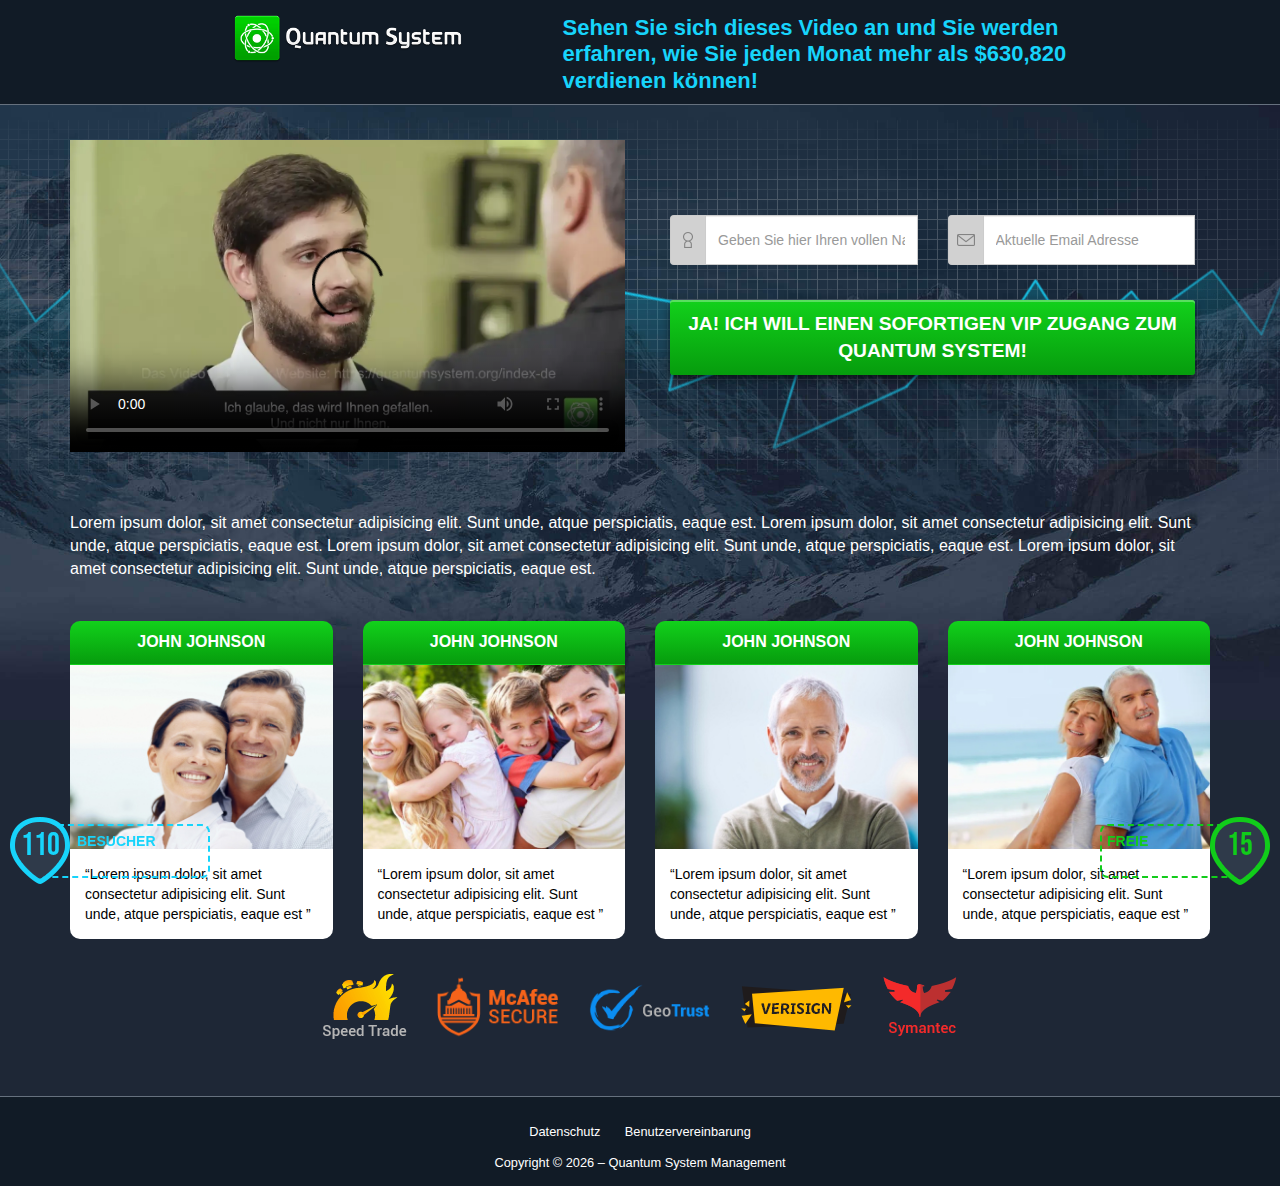
<file: index.html>
<!DOCTYPE html>
<html lang="de">

<head>
	<meta http-equiv="Content-Type" content="text/html; charset=UTF-8">
	<meta name="viewport" content="width=device-width, initial-scale=1.0">
	<title>Willkommen! - Quantum System</title>
	<link rel="shortcut icon" href="assets/img/favicon.ico">
	<link rel="stylesheet" href="assets/css/1_css_custom.css">
	<link rel="stylesheet" href="assets/css/2_start.css">
	<link rel="stylesheet" href="assets/css/3_start-custom.css">
	<link rel="stylesheet" href="assets/css/style-modal.css">
</head>

<body>
	<header>
		<div class="container">
			<div class="row">
				<div class="col-xs-12 col-sm-4 col-md-offset-1 text-center"> <img src="assets/img/logo.png"
						class="logo text-center" alt="Quantum System"> </div>
				<div class="col-xs-12 col-sm-8 col-md-6">
					<h3 class="blue no-upper text-left">Sehen Sie sich dieses Video an und Sie werden erfahren, wie Sie jeden
						Monat mehr als $630,820 verdienen können!</h3>
				</div>
			</div>
		</div>
	</header>
	<div id="conVideo" class="wrapper data graphic-bg">
		<div class="container">
			<div class="row flex-row">
				<div class="col-xs-12 col-sm-5 col-md-6">
					<div class="video-wrapper">
						<div class="embed-responsive embed-responsive-16by9"> <video width="620" height="370" controls
								playsinline poster="assets/img/maxresdefault.webp">
								<source src="https://yuanpay-es.exlandings.com/assets/media/videos/quantumsystem_de1.mp4"
									type="video/mp4">
							</video> </div>
					</div>
				</div>
				<form id="reg-form" class="clearfix col-sm-7 col-md-6" name="form" method="get" action="pages/members.html">
					<div class="col-xs-12 col-sm-6 col-md-6">
						<div class="input-group">
							<div class="input-group-addon name"></div><input type="text"
								class="form-control first-name form__input_fake" id="first_name"
								placeholder="Geben Sie hier Ihren vollen Namen an." name="first_name"
								data-error-message="Mindestens 2 Zeichen">
							<div class="warning-icon"></div>
						</div>
					</div>
					<div class="col-xs-12 col-sm-6 col-md-6">
						<div class="input-group">
							<div class="input-group-addon email"></div><input type="email"
								class="form-control user-email form__input_fake" id="email" placeholder="Aktuelle Email Adresse"
								name="email" data-error-message="Falsche Email">
							<div class="warning-icon"></div>
						</div>
					</div>
					<div class="col-xs-12 col-sm-12 col-md-12"> <button
							class="button subscribe green reg-sumbit form__button_fake" id="sumbit">JA! ICH WILL EINEN
							SOFORTIGEN VIP ZUGANG ZUM QUANTUM SYSTEM!</button> </div>
				</form>
			</div>
		</div>
	</div>
	<div class="spacer"></div>
	<div class="wrapper">
		<div class="container">
			<div class="row">
				<div class="col-md-12">Lorem ipsum dolor, sit amet consectetur adipisicing elit.
					Sunt unde,
					atque
					perspiciatis, eaque est. Lorem ipsum dolor, sit amet consectetur adipisicing elit. Sunt unde, atque
					perspiciatis, eaque est. Lorem ipsum dolor, sit amet consectetur adipisicing elit. Sunt unde, atque
					perspiciatis, eaque est. Lorem ipsum dolor, sit amet consectetur adipisicing elit. Sunt unde, atque
					perspiciatis, eaque est.
				</div>
			</div>
			<div class="spacer"></div>
			<div class="row panel-row row">
				<div class="reference-block col-xs-6 col-sm-6 col-md-3">
					<div class="panel-heading">
						John Johnson
					</div>
					<img src="assets/img/references/1.jpg" alt="reference_img_1" class="panel-img">
					<div class="panel-body reference-text">
						“Lorem ipsum dolor, sit amet consectetur adipisicing elit. Sunt unde, atque perspiciatis, eaque est
						”
					</div>
				</div>
				<div class="reference-block col-xs-6 col-sm-6 col-md-3">
					<div class="panel-heading">
						John Johnson
					</div>
					<img src="assets/img/references/2.jpg" alt="reference_img_2" class="panel-img">
					<div class="panel-body reference-text">
						“Lorem ipsum dolor, sit amet consectetur adipisicing elit. Sunt unde, atque perspiciatis, eaque est
						”
					</div>
				</div>
				<div class="reference-block col-xs-6 col-sm-6 col-md-3">
					<div class="panel-heading">
						John Johnson
					</div>
					<img src="assets/img/references/3.jpg" alt="reference_img_3" class="panel-img">
					<div class="panel-body reference-text">
						“Lorem ipsum dolor, sit amet consectetur adipisicing elit. Sunt unde, atque perspiciatis, eaque est
						”
					</div>
				</div>
				<div class="reference-block col-xs-6 col-sm-6 col-md-3">
					<div class="panel-heading">
						John Johnson
					</div>
					<img src="assets/img/references/4.jpg" alt="reference_img_4" class="panel-img">
					<div class="panel-body reference-text">
						“Lorem ipsum dolor, sit amet consectetur adipisicing elit. Sunt unde, atque perspiciatis, eaque est
						”
					</div>
				</div>
			</div>
			<div class="row">
				<div class="col-xs-12 col-sm-10 col-sm-offset-1 col-md-8 col-md-offset-2 text-center verification"> <img
						src="assets/img/trusted-1.png" class="trusted" alt="Quantum System Verified"> <img
						src="assets/img/trusted-2.png" class="trusted" alt="Quantum System Verified"> <img
						src="assets/img/trusted-3.png" class="trusted" alt="Quantum System Verified"> <img
						src="assets/img/trusted-4.png" class="trusted" alt="Quantum System Verified"> <img
						src="assets/img/trusted-5.png" class="trusted" alt="Quantum System Verified"> </div>
			</div>
			<div class="spacer"></div>
		</div>
	</div>
	<div class="container">
		<div class="row">
			<div class="col-xs-12">
				<div class="online widget-people" data-animate-time="0">
					<div class="pin" data-content="random" data-format-value="100-250"><span id="random-num"></span></div>
					<div class="labels"><span>Besucher</span><br>auf der Seite</div>
				</div>
				<div class="slots widget-people" data-animate-time="0">
					<div class="pin" data-content="random" data-format-value="10-2"><span class="countdown"
							id="count-down"></span></div>
					<div class="labels"><span>FREIE</span><br>PLÄTZE</div>
				</div>
			</div>
		</div>
	</div>
	<footer>
		<div class="container">
			<div class="menu"> <a href="pages/policy.html" target="_blank">Datenschutz</a> <a href="pages/agreement.html"
					target="_blank">Benutzervereinbarung</a> </div>
			<div class="copyright widget-people">Copyright © <span>
					<script>document.write(new Date().getFullYear());</script>
				</span> – Quantum System Management</div>
		</div>
	</footer>

	<script>
		let timerId = document.getElementById("count-down").innerHTML = 15; timerId = setInterval(() => document.getElementById("count-down").innerHTML = 3 + Math.floor(12 * Math.random()), 5e3); let timerId2 = document.getElementById("random-num").innerHTML = 110; timerId2 = setInterval(() => document.getElementById("random-num").innerHTML = 80 + Math.floor(200 * Math.random()), 6e3);
	</script>

	<script>
		function useAuthForm(e) { var t = document.querySelector(e.formSelector); function r(e, t) { if (!(t.nextElementSibling && "errorNot" === t.nextElementSibling.id)) { var r = document.createElement("span"); r.id = "errorNot", r.textContent = e, t.after(r) } } var a = t.querySelector("[name=first_name]"), n = t.querySelector("[name=email]"); a.addEventListener("change", function () { this.value = this.value.trim() }), a.addEventListener("keyup", function (e) { this.value = this.value.replace(/[^\D]/g, ""), e.target.value.length < 2 ? (e.target.classList.remove("valid"), e.target.classList.add("error"), r(e.target.dataset.errorMessage || "2 characters minimum", e.target)) : (e.target.classList.remove("error"), e.target.classList.add("valid")) }), n.addEventListener("keyup", function (e) { !1 === (t = e.target.value, /^(([^<>()\[\]\\.,;:\s@"]+(\.[^<>()\[\]\\.,;:\s@"]+)*)|(".+"))@((\[[0-9]{1,3}\.[0-9]{1,3}\.[0-9]{1,3}\.[0-9]{1,3}\])|(([a-zA-Z\-0-9]+\.)+[a-zA-Z]{2,}))$/.test(String(t).toLowerCase().trim())) ? (e.target.classList.remove("valid"), e.targetа.classList.add("error"), r(e.target.dataset.errorMessage || "Incorrect E-Mail Address", e.target)) : (e.target.classList.remove("error"), e.target.classList.add("valid")); var t }), t.addEventListener("submit", function (e) { if (2 !== t.querySelectorAll("input.valid").length) { var r = new Event("keyup"); return n.dispatchEvent(r), a.dispatchEvent(r), void e.preventDefault() } }) } document.addEventListener("DOMContentLoaded", function () { useAuthForm({ formSelector: "#reg-form" }) });
	</script>

</body>

</html>
</file>
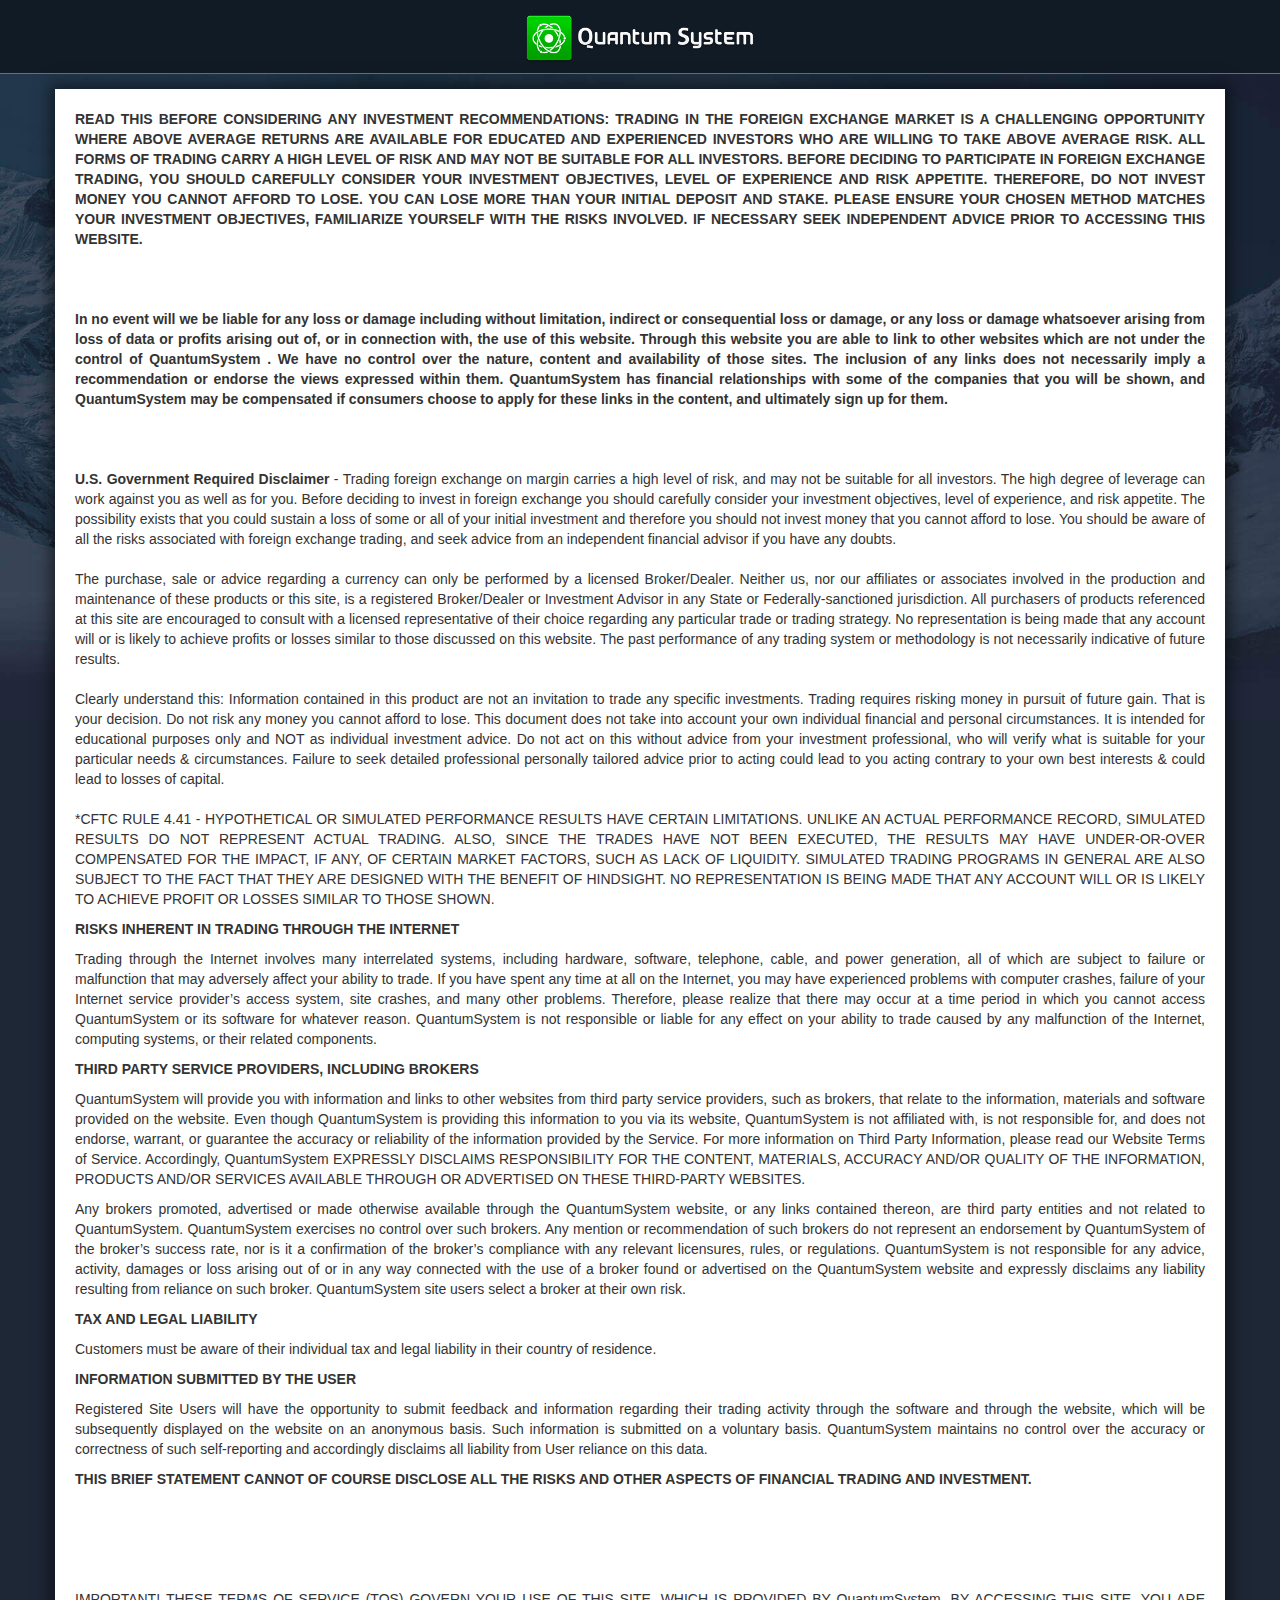
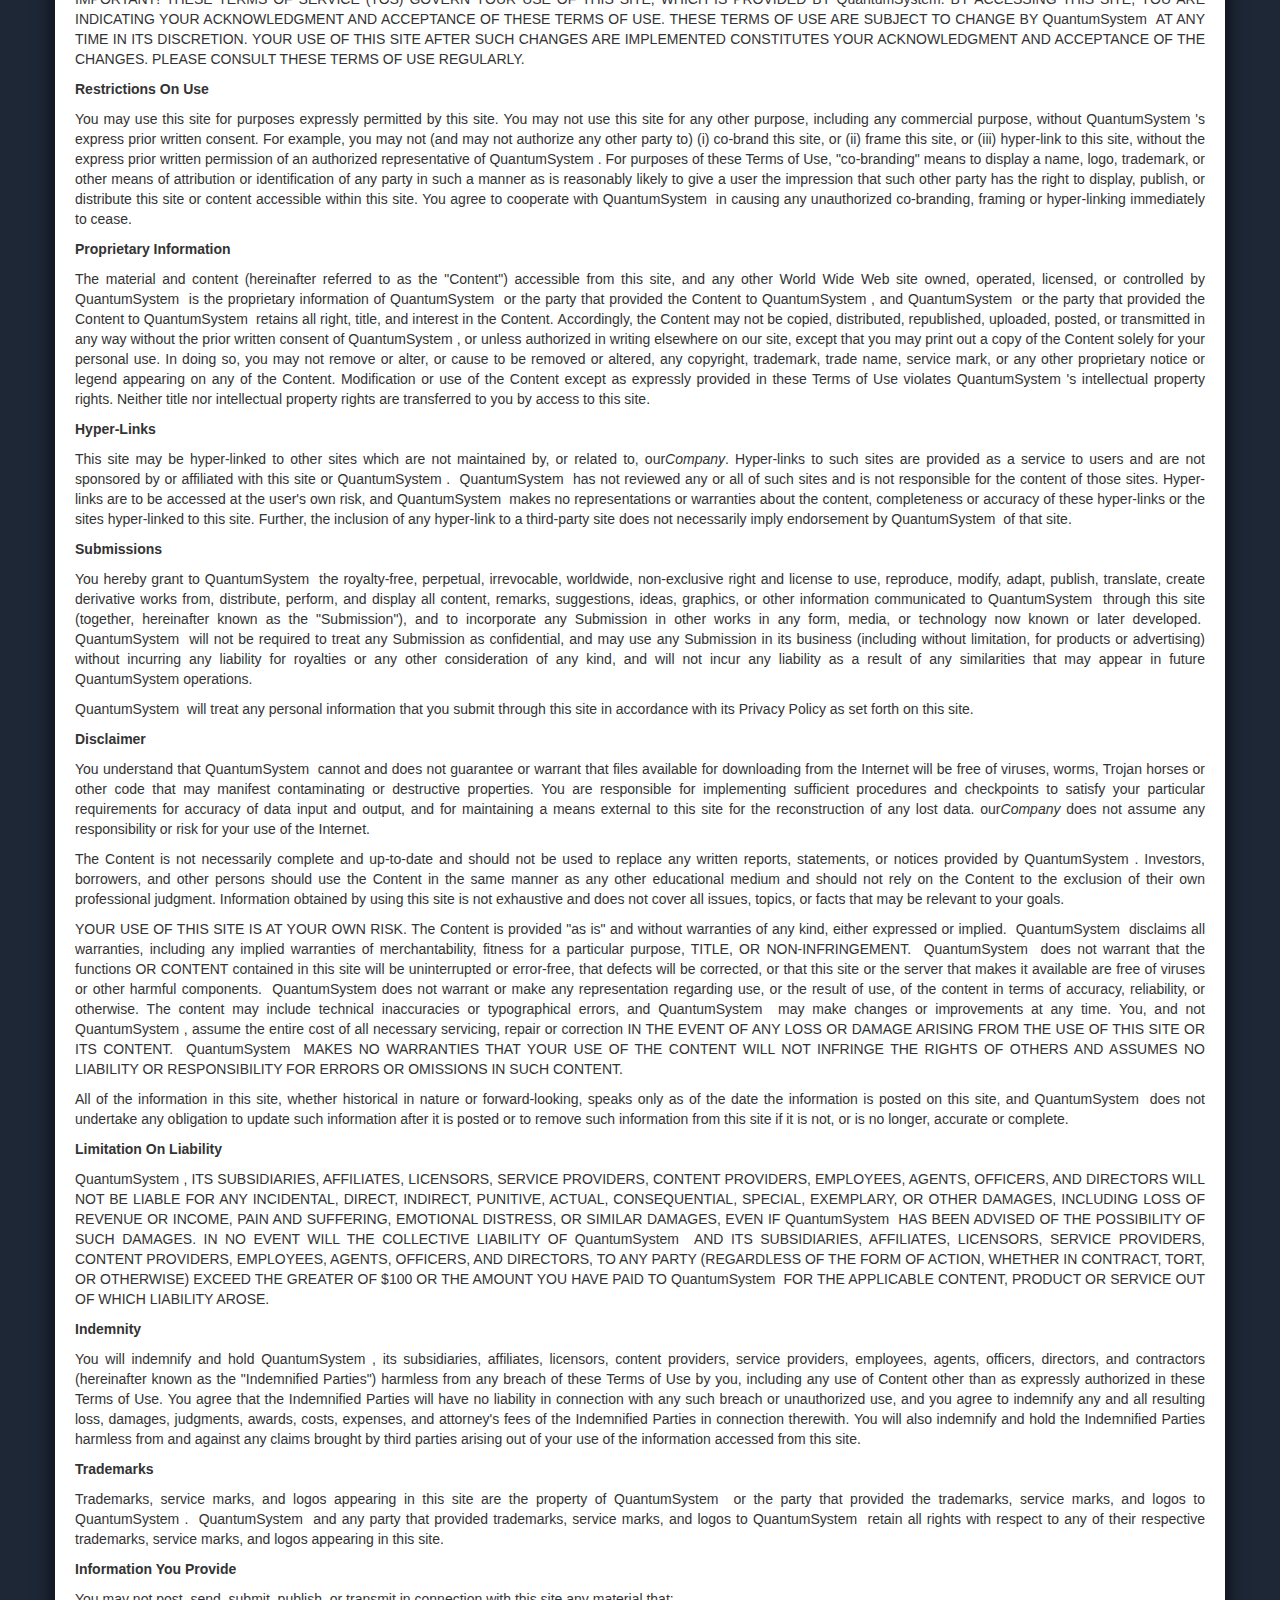
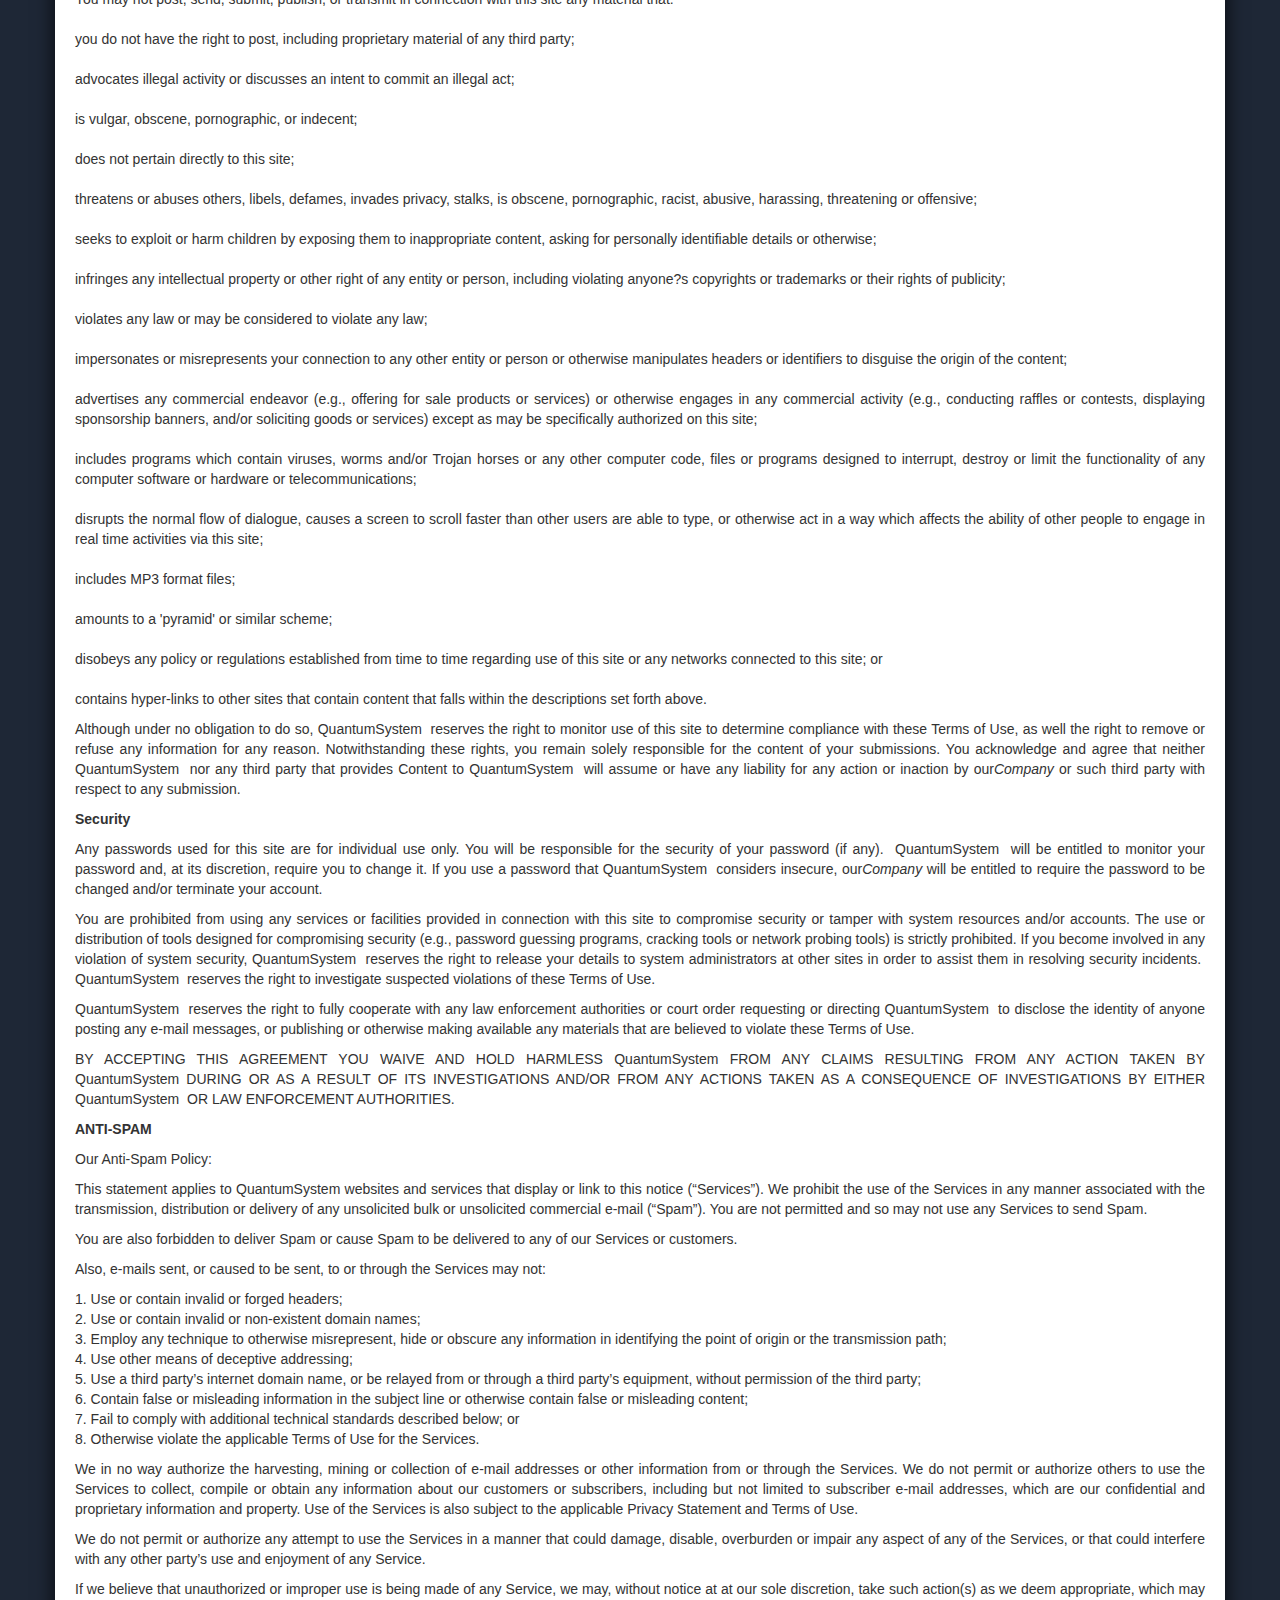
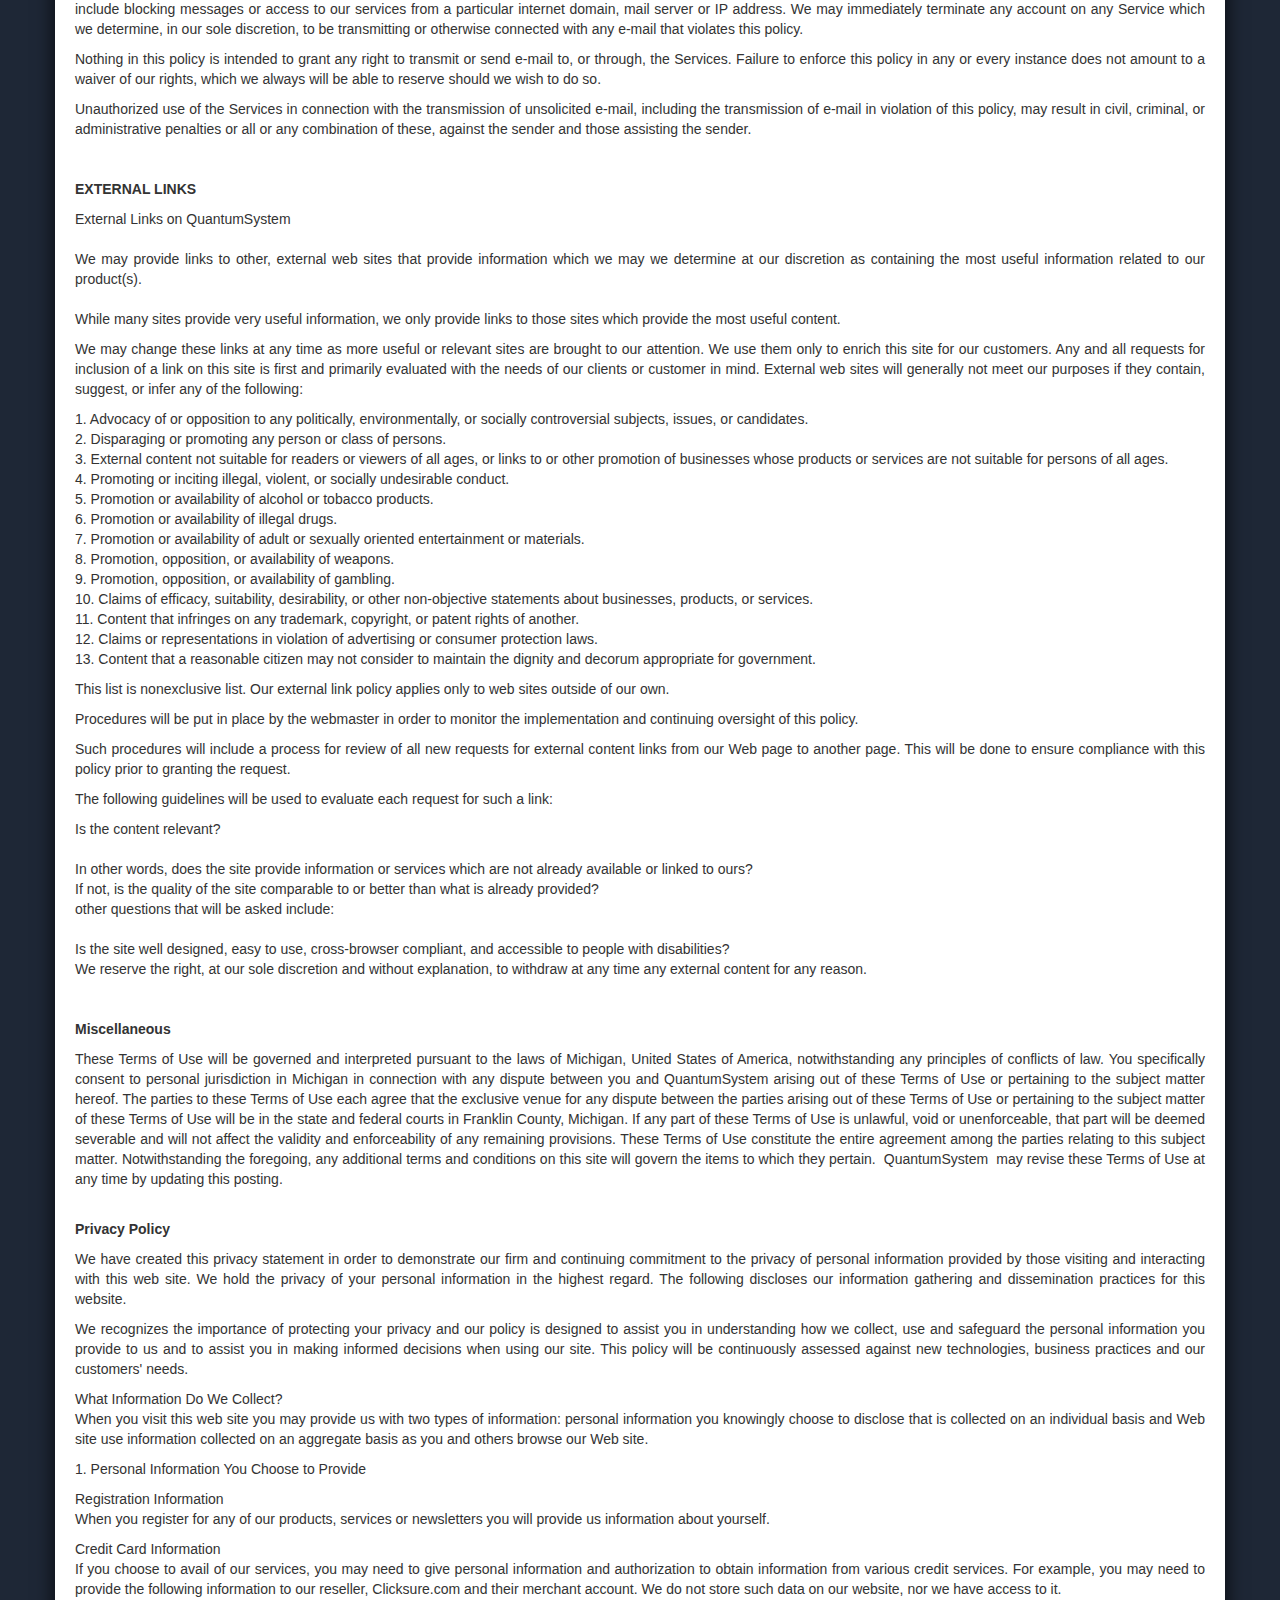
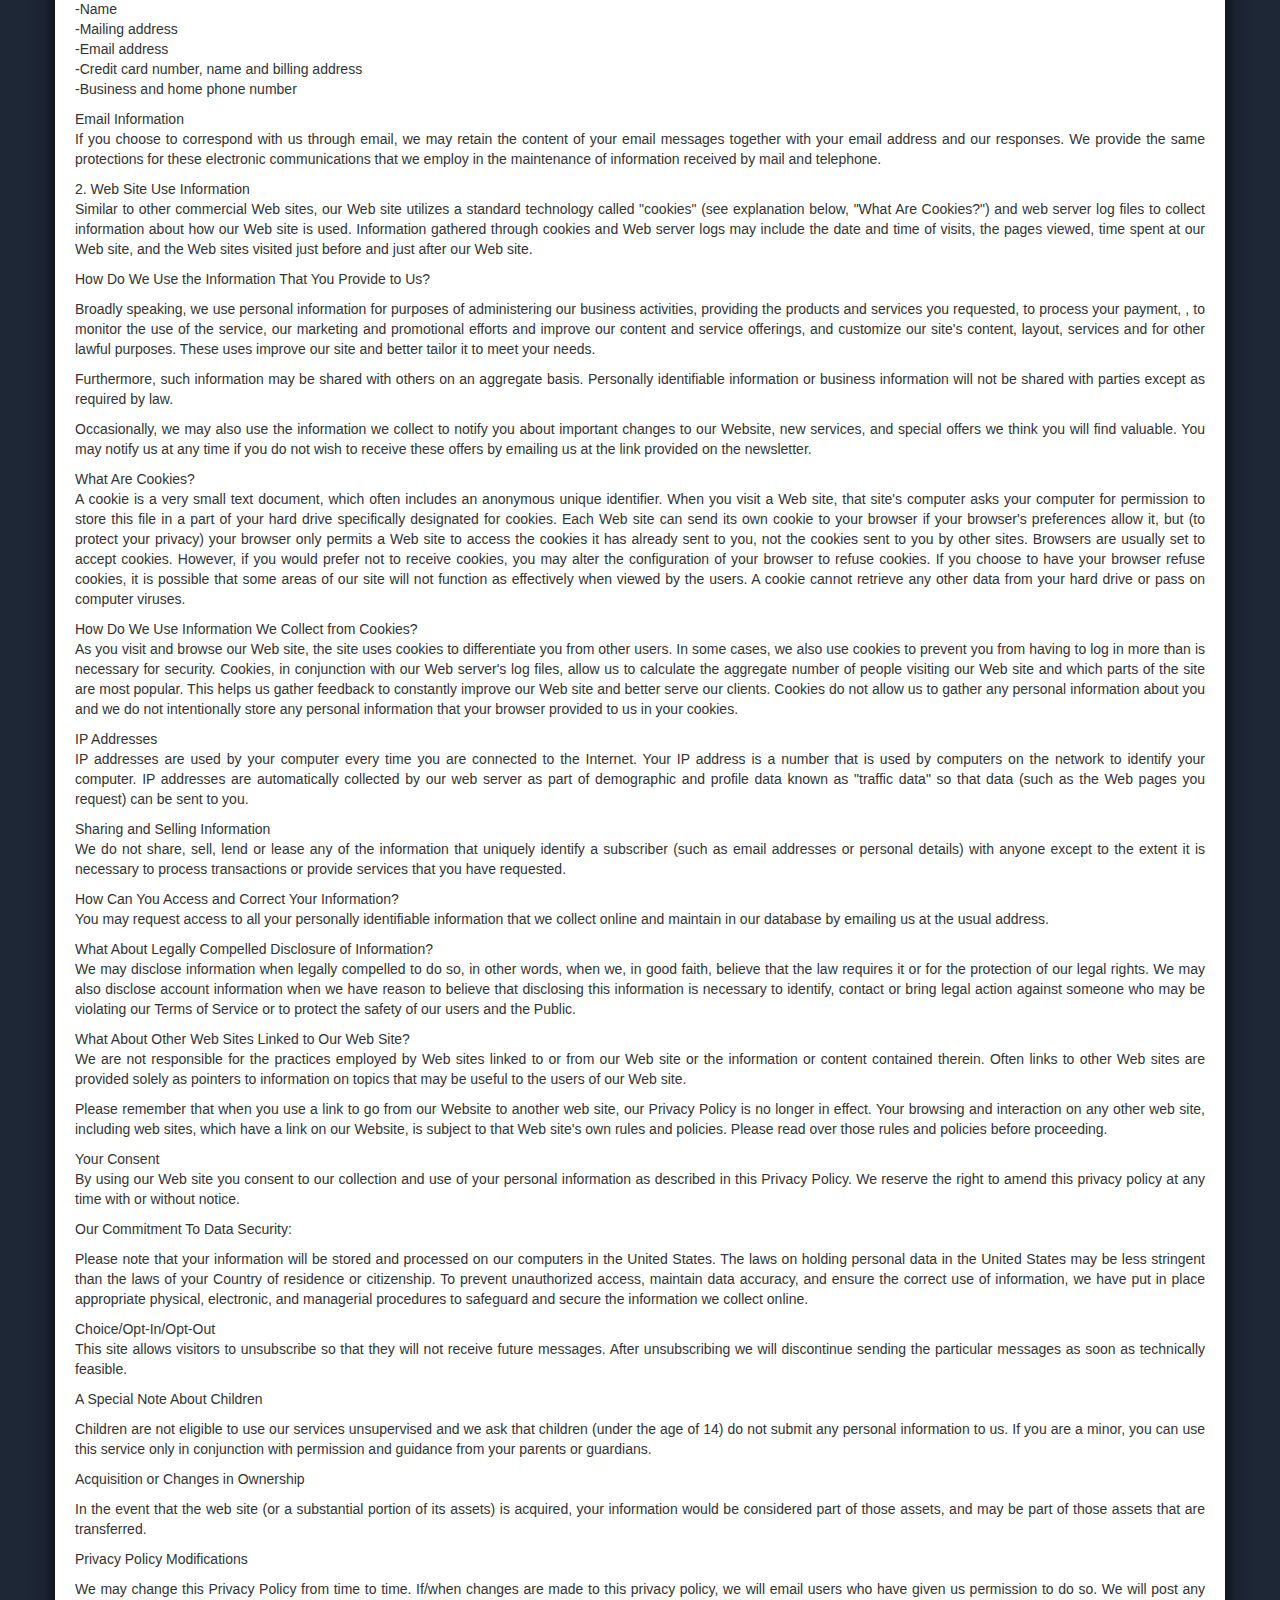
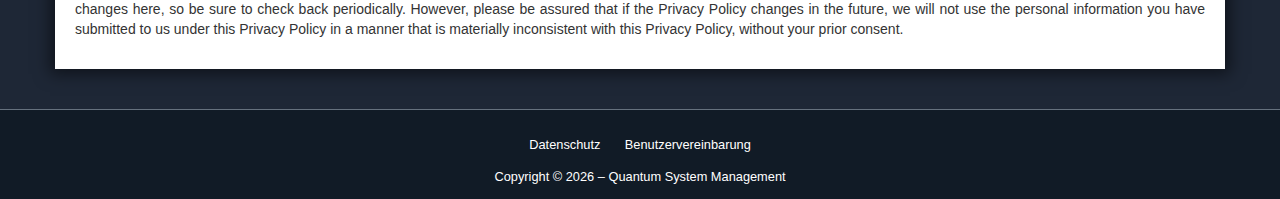
<file: pages/agreement.html>
<!DOCTYPE html>
<html lang="ru">

<head>
	<meta http-equiv="Content-Type" content="text/html; charset=UTF-8">
	<meta name="viewport" content="width=device-width, initial-scale=1.0">
	<title>Benutzervereinbarung - Quantum System</title>
	<link rel="shortcut icon" href="../assets/img/favicon.ico">
	<link rel="stylesheet" href="../assets/css/1_css_custom.css">
	<link rel="stylesheet" href="../assets/css/2_start.css">
	<link rel="stylesheet" href="../assets/css/3_start-custom.css">
	<style>
		#rh-frameWrapper #rh-copy a span {
			display: none !important;
		}

		#rh-frameWrapper #rh-copy a {
			font-size: 0em !important;
		}
	</style>
	<style type="text/css">
		.fancybox-margin {
			margin-right: 17px;
		}
	</style>
</head>

<body class="langde">
	<header>
		<div class="container">
			<div class="row">
				<div class="col-xs-12 text-center"> <img src="../assets/img/logo.png" class="logo text-center"
						alt="Quantum System"> </div>
			</div>
		</div>
	</header>
	<div class="wrapper ">
		<div class="container white">
			<div class="row">
				<div class="col-lg-12">
					<p><strong>READ THIS BEFORE CONSIDERING ANY INVESTMENT RECOMMENDATIONS: TRADING IN THE FOREIGN EXCHANGE
							MARKET IS A CHALLENGING OPPORTUNITY WHERE ABOVE AVERAGE RETURNS ARE AVAILABLE FOR EDUCATED AND
							EXPERIENCED INVESTORS WHO ARE WILLING TO TAKE ABOVE AVERAGE RISK. ALL FORMS OF TRADING CARRY A HIGH
							LEVEL OF RISK AND MAY NOT BE SUITABLE FOR ALL INVESTORS. BEFORE DECIDING TO PARTICIPATE IN FOREIGN
							EXCHANGE TRADING, YOU SHOULD CAREFULLY CONSIDER YOUR INVESTMENT OBJECTIVES, LEVEL OF EXPERIENCE AND
							RISK APPETITE. THEREFORE, DO NOT INVEST MONEY YOU CANNOT AFFORD TO LOSE. YOU CAN LOSE MORE THAN
							YOUR INITIAL DEPOSIT AND STAKE. PLEASE ENSURE YOUR CHOSEN METHOD MATCHES YOUR INVESTMENT
							OBJECTIVES, FAMILIARIZE YOURSELF WITH THE RISKS INVOLVED. IF NECESSARY SEEK INDEPENDENT ADVICE
							PRIOR TO ACCESSING THIS WEBSITE.<br><br><br><br>In no event will we be liable for any loss or
							damage including without limitation, indirect or consequential loss or damage, or any loss or
							damage whatsoever arising from loss of data or profits arising out of, or in connection with, the
							use of this website. Through this website you are able to link to other websites which are not
							under the control of QuantumSystem . We have no control over the nature, content and availability
							of those sites. The inclusion of any links does not necessarily imply a recommendation or endorse
							the views expressed within them. QuantumSystem has financial relationships with some of the
							companies that you will be shown, and QuantumSystem may be compensated if consumers choose to apply
							for these links in the content, and ultimately sign up for them. <br><br><br><br>U.S. Government
							Required Disclaimer </strong>- Trading foreign exchange on margin carries a high level of risk, and
						may not be suitable for all investors. The high degree of leverage can work against you as well as for
						you. Before deciding to invest in foreign exchange you should carefully consider your investment
						objectives, level of experience, and risk appetite. The possibility exists that you could sustain a
						loss of some or all of your initial investment and therefore you should not invest money that you
						cannot afford to lose. You should be aware of all the risks associated with foreign exchange trading,
						and seek advice from an independent financial advisor if you have any doubts. <br><br>The purchase,
						sale or advice regarding a currency can only be performed by a licensed Broker/Dealer. Neither us, nor
						our affiliates or associates involved in the production and maintenance of these products or this
						site, is a registered Broker/Dealer or Investment Advisor in any State or Federally-sanctioned
						jurisdiction. All purchasers of products referenced at this site are encouraged to consult with a
						licensed representative of their choice regarding any particular trade or trading strategy. No
						representation is being made that any account will or is likely to achieve profits or losses similar
						to those discussed on this website. The past performance of any trading system or methodology is not
						necessarily indicative of future results. <br><br>Clearly understand this: Information contained in
						this product are not an invitation to trade any specific investments. Trading requires risking money
						in pursuit of future gain. That is your decision. Do not risk any money you cannot afford to lose.
						This document does not take into account your own individual financial and personal circumstances. It
						is intended for educational purposes only and NOT as individual investment advice. Do not act on this
						without advice from your investment professional, who will verify what is suitable for your particular
						needs &amp; circumstances. Failure to seek detailed professional personally tailored advice prior to
						acting could lead to you acting contrary to your own best interests &amp; could lead to losses of
						capital. <br><br>*CFTC RULE 4.41 - HYPOTHETICAL OR SIMULATED PERFORMANCE RESULTS HAVE CERTAIN
						LIMITATIONS. UNLIKE AN ACTUAL PERFORMANCE RECORD, SIMULATED RESULTS DO NOT REPRESENT ACTUAL TRADING.
						ALSO, SINCE THE TRADES HAVE NOT BEEN EXECUTED, THE RESULTS MAY HAVE UNDER-OR-OVER COMPENSATED FOR THE
						IMPACT, IF ANY, OF CERTAIN MARKET FACTORS, SUCH AS LACK OF LIQUIDITY. SIMULATED TRADING PROGRAMS IN
						GENERAL ARE ALSO SUBJECT TO THE FACT THAT THEY ARE DESIGNED WITH THE BENEFIT OF HINDSIGHT. NO
						REPRESENTATION IS BEING MADE THAT ANY ACCOUNT WILL OR IS LIKELY TO ACHIEVE PROFIT OR LOSSES SIMILAR TO
						THOSE SHOWN. </p>
					<p><strong>RISKS INHERENT IN TRADING THROUGH THE INTERNET</strong></p>
					<p>Trading through the Internet involves many interrelated systems, including hardware, software,
						telephone, cable, and power generation, all of which are subject to failure or malfunction that may
						adversely affect your ability to trade. If you have spent any time at all on the Internet, you may
						have experienced problems with computer crashes, failure of your Internet service provider’s access
						system, site crashes, and many other problems. Therefore, please realize that there may occur at a
						time period in which you cannot access QuantumSystem or its software for whatever reason.
						QuantumSystem is not responsible or liable for any effect on your ability to trade caused by any
						malfunction of the Internet, computing systems, or their related components.</p>
					<p><strong>THIRD PARTY SERVICE PROVIDERS, INCLUDING BROKERS</strong></p>
					<p>QuantumSystem will provide you with information and links to other websites from third party service
						providers, such as brokers, that relate to the information, materials and software provided on the
						website. Even though QuantumSystem is providing this information to you via its website, QuantumSystem
						is not affiliated with, is not responsible for, and does not endorse, warrant, or guarantee the
						accuracy or reliability of the information provided by the Service. For more information on Third
						Party Information, please read our Website Terms of Service. Accordingly, QuantumSystem EXPRESSLY
						DISCLAIMS RESPONSIBILITY FOR THE CONTENT, MATERIALS, ACCURACY AND/OR QUALITY OF THE INFORMATION,
						PRODUCTS AND/OR SERVICES AVAILABLE THROUGH OR ADVERTISED ON THESE THIRD-PARTY WEBSITES.</p>
					<p>Any brokers promoted, advertised or made otherwise available through the QuantumSystem website, or any
						links contained thereon, are third party entities and not related to QuantumSystem. QuantumSystem
						exercises no control over such brokers. Any mention or recommendation of such brokers do not represent
						an endorsement by QuantumSystem of the broker’s success rate, nor is it a confirmation of the broker’s
						compliance with any relevant licensures, rules, or regulations. QuantumSystem is not responsible for
						any advice, activity, damages or loss arising out of or in any way connected with the use of a broker
						found or advertised on the QuantumSystem website and expressly disclaims any liability resulting from
						reliance on such broker. QuantumSystem site users select a broker at their own risk.</p>
					<p><strong>TAX AND LEGAL LIABILITY</strong></p>
					<p>Customers must be aware of their individual tax and legal liability in their country of residence.</p>
					<p><strong>INFORMATION SUBMITTED BY THE USER</strong></p>
					<p>Registered Site Users will have the opportunity to submit feedback and information regarding their
						trading activity through the software and through the website, which will be subsequently displayed on
						the website on an anonymous basis. Such information is submitted on a voluntary basis. QuantumSystem
						maintains no control over the accuracy or correctness of such self-reporting and accordingly disclaims
						all liability from User reliance on this data.</p>
					<p><strong>THIS BRIEF STATEMENT CANNOT OF COURSE DISCLOSE ALL THE RISKS AND OTHER ASPECTS OF FINANCIAL
							TRADING AND INVESTMENT.</strong></p>
					<p>&nbsp;</p>
					<p>&nbsp;</p>
					<p>&nbsp;</p>
					<p>IMPORTANT!&nbsp;THESE TERMS OF SERVICE (TOS) GOVERN YOUR USE OF THIS SITE, WHICH IS PROVIDED BY
						QuantumSystem.&nbsp;BY ACCESSING THIS SITE, YOU ARE INDICATING YOUR ACKNOWLEDGMENT AND ACCEPTANCE OF
						THESE TERMS OF USE.&nbsp;THESE TERMS OF USE ARE SUBJECT TO CHANGE BY QuantumSystem&nbsp;&nbsp;AT ANY
						TIME IN ITS DISCRETION.&nbsp;YOUR USE OF THIS SITE AFTER SUCH CHANGES ARE IMPLEMENTED CONSTITUTES YOUR
						ACKNOWLEDGMENT AND ACCEPTANCE OF THE CHANGES.&nbsp;PLEASE CONSULT THESE TERMS OF USE REGULARLY.&nbsp;
					</p>
					<p><strong>Restrictions On Use</strong></p>
					<p>You may use this site for purposes expressly permitted by this site.&nbsp;You may not use this site
						for any other purpose, including any commercial purpose, without QuantumSystem&nbsp;'s express prior
						written consent.&nbsp;For example, you may not (and may not authorize any other party to)
						(i)&nbsp;co-brand this site, or (ii) frame this site, or (iii) hyper-link to this site, without the
						express prior written permission of an authorized representative of QuantumSystem&nbsp;.&nbsp;For
						purposes of these Terms of Use, "co-branding" means to display a name, logo, trademark, or other means
						of attribution or identification of any party in such a manner as is reasonably likely to give a user
						the impression that such other party has the right to display, publish, or distribute this site or
						content accessible within this site.&nbsp;You agree to cooperate with QuantumSystem&nbsp;&nbsp;in
						causing any unauthorized co-branding, framing or hyper-linking immediately to cease.</p>
					<p><strong>Proprietary Information</strong></p>
					<p>The material and content (hereinafter referred to as the "Content") accessible from this site, and any
						other World Wide Web site owned, operated, licensed, or controlled by QuantumSystem&nbsp;&nbsp;is the
						proprietary information of QuantumSystem&nbsp;&nbsp;or the party that provided the Content to
						QuantumSystem&nbsp;, and QuantumSystem&nbsp;&nbsp;or the party that provided the Content to
						QuantumSystem&nbsp;&nbsp;retains all right, title, and interest in the Content.&nbsp;Accordingly, the
						Content may not be copied, distributed, republished, uploaded, posted, or transmitted in any way
						without the prior written consent of QuantumSystem&nbsp;, or unless authorized in writing elsewhere on
						our site, except that you may print out a copy of the Content solely for your personal use.&nbsp;In
						doing so, you may not remove or alter, or cause to be removed or altered, any copyright, trademark,
						trade name, service mark, or any other proprietary notice or legend appearing on any of the
						Content.&nbsp;Modification or use of the Content except as expressly provided in these Terms of Use
						violates QuantumSystem&nbsp;'s intellectual property rights.&nbsp;Neither title nor intellectual
						property rights are transferred to you by access to this site.&nbsp;</p>
					<p><strong>Hyper-Links</strong></p>
					<p>This site may be hyper-linked to other sites which are not maintained by, or related to,
						our<em>Company</em>.&nbsp;Hyper-links to such sites are provided as a service to users and are not
						sponsored by or affiliated with this site or QuantumSystem&nbsp;.&nbsp; QuantumSystem&nbsp;&nbsp;has
						not reviewed any or all of such sites and is not responsible for the content of those
						sites.&nbsp;Hyper-links are to be accessed at the user's own risk, and QuantumSystem&nbsp;&nbsp;makes
						no representations or warranties about the content, completeness or accuracy of these hyper-links or
						the sites hyper-linked to this site.&nbsp;Further, the inclusion of any hyper-link to a third-party
						site does not necessarily imply endorsement by QuantumSystem&nbsp;&nbsp;of that site.</p>
					<p><strong>Submissions</strong></p>
					<p>You hereby grant to QuantumSystem&nbsp;&nbsp;the royalty-free, perpetual, irrevocable, worldwide,
						non-exclusive right and license to use, reproduce, modify, adapt, publish, translate, create
						derivative works from, distribute, perform, and display all content, remarks, suggestions, ideas,
						graphics, or other information communicated to QuantumSystem&nbsp;&nbsp;through this site (together,
						hereinafter known as the "Submission"), and to incorporate any Submission in other works in any form,
						media, or technology now known or later developed.&nbsp; QuantumSystem&nbsp;&nbsp;will not be required
						to treat any Submission as confidential, and may use any Submission in its business (including without
						limitation, for products or advertising) without incurring any liability for royalties or any other
						consideration of any kind, and will not incur any liability as a result of any similarities that may
						appear in future QuantumSystem&nbsp;operations.</p>
					<p>QuantumSystem&nbsp;&nbsp;will treat any personal information that you submit through this site in
						accordance with its Privacy Policy as set forth on this site.</p>
					<p><strong>Disclaimer</strong></p>
					<p>You understand that QuantumSystem&nbsp;&nbsp;cannot and does not guarantee or warrant that files
						available for downloading from the Internet will be free of viruses, worms, Trojan horses or other
						code that may manifest contaminating or destructive properties.&nbsp;You are responsible for
						implementing sufficient procedures and checkpoints to satisfy your particular requirements for
						accuracy of data input and output, and for maintaining a means external to this site for the
						reconstruction of any lost data.&nbsp;our<em>Company</em>&nbsp;does not assume any responsibility or
						risk for your use of the Internet. </p>
					<p>The Content is not necessarily complete and up-to-date and should not be used to replace any written
						reports, statements, or notices provided by QuantumSystem&nbsp;.&nbsp;Investors, borrowers, and other
						persons should use the Content in the same manner as any other educational medium and should not rely
						on the Content to the exclusion of their own professional judgment.&nbsp;Information obtained by using
						this site is not exhaustive and does not cover all issues, topics, or facts that may be relevant to
						your goals.&nbsp;</p>
					<p>YOUR USE OF THIS SITE IS AT YOUR OWN RISK.&nbsp;The Content is provided "as is" and without warranties
						of any kind, either expressed or implied.&nbsp; QuantumSystem&nbsp;&nbsp;disclaims all warranties,
						including any implied warranties of merchantability, fitness for a particular purpose, TITLE, OR
						NON-INFRINGEMENT.&nbsp; QuantumSystem&nbsp;&nbsp;does not warrant that the functions OR CONTENT
						contained in this site will be uninterrupted or error-free, that defects will be corrected, or that
						this site or the server that makes it available are free of viruses or other harmful components.&nbsp;
						QuantumSystem&nbsp;does not warrant or make any representation regarding use, or the result of use, of
						the content in terms of accuracy, reliability, or otherwise.&nbsp;The content may include technical
						inaccuracies or typographical errors, and QuantumSystem&nbsp;&nbsp;may make changes or improvements at
						any time.&nbsp;You, and not QuantumSystem&nbsp;, assume the entire cost of all necessary servicing,
						repair or correction IN THE EVENT OF ANY LOSS OR DAMAGE ARISING FROM THE USE OF THIS SITE OR ITS
						CONTENT.&nbsp; QuantumSystem&nbsp;&nbsp;MAKES NO WARRANTIES THAT YOUR USE OF THE CONTENT WILL NOT
						INFRINGE THE RIGHTS OF OTHERS AND ASSUMES NO LIABILITY OR RESPONSIBILITY FOR ERRORS OR OMISSIONS IN
						SUCH CONTENT.</p>
					<p>All of the information in this site, whether historical in nature or forward-looking, speaks only as
						of the date the information is posted on this site, and QuantumSystem&nbsp;&nbsp;does not undertake
						any obligation to update such information after it is posted or to remove such information from this
						site if it is not, or is no longer, accurate or complete.</p>
					<p><strong>Limitation On Liability</strong></p>
					<p>QuantumSystem&nbsp;, ITS SUBSIDIARIES, AFFILIATES, LICENSORS, SERVICE PROVIDERS, CONTENT PROVIDERS,
						EMPLOYEES, AGENTS, OFFICERS, AND DIRECTORS WILL NOT BE LIABLE FOR ANY INCIDENTAL, DIRECT, INDIRECT,
						PUNITIVE, ACTUAL, CONSEQUENTIAL, SPECIAL, EXEMPLARY, OR OTHER DAMAGES, INCLUDING LOSS OF REVENUE OR
						INCOME, PAIN AND SUFFERING, EMOTIONAL DISTRESS, OR SIMILAR DAMAGES, EVEN IF
						QuantumSystem&nbsp;&nbsp;HAS BEEN ADVISED OF THE POSSIBILITY OF SUCH DAMAGES.&nbsp;IN NO EVENT WILL
						THE COLLECTIVE LIABILITY OF QuantumSystem&nbsp;&nbsp;AND ITS SUBSIDIARIES, AFFILIATES, LICENSORS,
						SERVICE PROVIDERS, CONTENT PROVIDERS, EMPLOYEES, AGENTS, OFFICERS, AND DIRECTORS, TO ANY PARTY
						(REGARDLESS OF THE FORM OF ACTION, WHETHER IN CONTRACT, TORT, OR OTHERWISE) EXCEED THE GREATER OF $100
						OR THE AMOUNT YOU HAVE PAID TO QuantumSystem&nbsp;&nbsp;FOR THE APPLICABLE CONTENT, PRODUCT OR SERVICE
						OUT OF WHICH LIABILITY AROSE.</p>
					<p><strong>Indemnity</strong></p>
					<p>You will indemnify and hold QuantumSystem&nbsp;, its subsidiaries, affiliates, licensors, content
						providers, service providers, employees, agents, officers, directors, and contractors (hereinafter
						known as the "Indemnified Parties") harmless from any breach of these Terms of Use by you, including
						any use of Content other than as expressly authorized in these Terms of Use.&nbsp;You agree that the
						Indemnified Parties will have no liability in connection with any such breach or unauthorized use, and
						you agree to indemnify any and all resulting loss, damages, judgments, awards, costs, expenses, and
						attorney's fees of the Indemnified Parties in connection therewith.&nbsp;You will also indemnify and
						hold the Indemnified Parties harmless from and against any claims brought by third parties arising out
						of your use of the information accessed from this site.</p>
					<p><strong>Trademarks</strong></p>
					<p>Trademarks, service marks, and logos appearing in this site are the property of
						QuantumSystem&nbsp;&nbsp;or the party that provided the trademarks, service marks, and logos to
						QuantumSystem&nbsp;.&nbsp; QuantumSystem&nbsp;&nbsp;and any party that provided trademarks, service
						marks, and logos to QuantumSystem&nbsp;&nbsp;retain all rights with respect to any of their respective
						trademarks, service marks, and logos appearing in this site.&nbsp;</p>
					<p><strong>Information You Provide</strong></p>
					<p>You may not post, send, submit, publish, or transmit in connection with this site any material
						that:<br><br>you do not have the right to post, including proprietary material of any third
						party;<br><br>advocates illegal activity or discusses an intent to commit an illegal act;<br><br>is
						vulgar, obscene, pornographic, or indecent;<br><br>does not pertain directly to this
						site;<br><br>threatens or abuses others, libels, defames, invades privacy, stalks, is obscene,
						pornographic, racist, abusive, harassing, threatening or offensive;<br><br>seeks to exploit or harm
						children by exposing them to inappropriate content, asking for personally identifiable details or
						otherwise;<br><br>infringes any intellectual property or other right of any entity or person,
						including violating anyone?s copyrights or trademarks or their rights of publicity;<br><br>violates
						any law or may be considered to violate any law;<br><br>impersonates or misrepresents your connection
						to any other entity or person or otherwise manipulates headers or identifiers to disguise the origin
						of the content;<br><br>advertises any commercial endeavor (e.g., offering for sale products or
						services) or otherwise engages in any commercial activity (e.g., conducting raffles or contests,
						displaying sponsorship banners, and/or soliciting goods or services) except as may be specifically
						authorized on this site;<br><br>includes programs which contain viruses, worms and/or Trojan horses or
						any other computer code, files or programs designed to interrupt, destroy or limit the functionality
						of any computer software or hardware or telecommunications;<br><br>disrupts the normal flow of
						dialogue, causes a screen to scroll faster than other users are able to type, or otherwise act in a
						way which affects the ability of other people to engage in real time activities via this
						site;<br><br>includes MP3 format files;<br><br>amounts to a 'pyramid' or similar
						scheme;<br><br>disobeys any policy or regulations established from time to time regarding use of this
						site or any networks connected to this site; or<br><br>contains hyper-links to other sites that
						contain content that falls within the descriptions set forth above. </p>
					<p>Although under no obligation to do so, QuantumSystem&nbsp;&nbsp;reserves the right to monitor use of
						this site to determine compliance with these Terms of Use, as well the right to remove or refuse any
						information for any reason.&nbsp;Notwithstanding these rights, you remain solely responsible for the
						content of your submissions.&nbsp;You acknowledge and agree that neither QuantumSystem&nbsp;&nbsp;nor
						any third party that provides Content to QuantumSystem&nbsp;&nbsp;will assume or have any liability
						for any action or inaction by our<em>Company</em>&nbsp;or such third party with respect to any
						submission.</p>
					<p><strong>Security</strong></p>
					<p>Any passwords used for this site are for individual use only. You will be responsible for the security
						of your password (if any).&nbsp; QuantumSystem&nbsp;&nbsp;will be entitled to monitor your password
						and, at its discretion, require you to change it.&nbsp;If you use a password that
						QuantumSystem&nbsp;&nbsp;considers insecure, our<em>Company</em>&nbsp;will be entitled to require the
						password to be changed and/or terminate your account.</p>
					<p>You are prohibited from using any services or facilities provided in connection with this site to
						compromise security or tamper with system resources and/or accounts. The use or distribution of tools
						designed for compromising security (e.g., password guessing programs, cracking tools or network
						probing tools) is strictly prohibited. If you become involved in any violation of system security,
						QuantumSystem&nbsp;&nbsp;reserves the right to release your details to system administrators at other
						sites in order to assist them in resolving security incidents.&nbsp; QuantumSystem&nbsp;&nbsp;reserves
						the right to investigate suspected violations of these Terms of Use.</p>
					<p>QuantumSystem&nbsp;&nbsp;reserves the right to fully cooperate with any law enforcement authorities or
						court order requesting or directing QuantumSystem&nbsp;&nbsp;to disclose the identity of anyone
						posting any e-mail messages, or publishing or otherwise making available any materials that are
						believed to violate these Terms of Use.&nbsp;</p>
					<p>BY ACCEPTING THIS AGREEMENT YOU WAIVE AND HOLD HARMLESS QuantumSystem&nbsp;FROM ANY CLAIMS RESULTING
						FROM ANY ACTION TAKEN BY QuantumSystem&nbsp;DURING OR AS A RESULT OF ITS INVESTIGATIONS AND/OR FROM
						ANY ACTIONS TAKEN AS A CONSEQUENCE OF INVESTIGATIONS BY EITHER QuantumSystem&nbsp;&nbsp;OR LAW
						ENFORCEMENT AUTHORITIES.</p>
					<p><strong><a name="antispam" id="antispam"></a>ANTI-SPAM</strong></p>
					<p>Our Anti-Spam Policy:</p>
					<p>This statement applies to QuantumSystem websites and services that display or link to this notice
						(“Services”). We prohibit the use of the Services in any manner associated with the transmission,
						distribution or delivery of any unsolicited bulk or unsolicited commercial e-mail (“Spam”). You are
						not permitted and so may not use any Services to send Spam.</p>
					<p>You are also forbidden to deliver Spam or cause Spam to be delivered to any of our Services or
						customers. </p>
					<p>Also, e-mails sent, or caused to be sent, to or through the Services may not:</p>
					<p>1. Use or contain invalid or forged headers;<br>2. Use or contain invalid or non-existent domain
						names;<br>3. Employ any technique to otherwise misrepresent, hide or obscure any information in
						identifying the point of origin or the transmission path;<br>4. Use other means of deceptive
						addressing;<br>5. Use a third party’s internet domain name, or be relayed from or through a third
						party’s equipment, without permission of the third party;<br>6. Contain false or misleading
						information in the subject line or otherwise contain false or misleading content;<br>7. Fail to comply
						with additional technical standards described below; or<br>8. Otherwise violate the applicable Terms
						of Use for the Services.<br></p>
					<p>We in no way authorize the harvesting, mining or collection of e-mail addresses or other information
						from or through the Services. We do not permit or authorize others to use the Services to collect,
						compile or obtain any information about our customers or subscribers, including but not limited to
						subscriber e-mail addresses, which are our confidential and proprietary information and property. Use
						of the Services is also subject to the applicable Privacy Statement and Terms of Use.</p>
					<p>We do not permit or authorize any attempt to use the Services in a manner that could damage, disable,
						overburden or impair any aspect of any of the Services, or that could interfere with any other party’s
						use and enjoyment of any Service.</p>
					<p>If we believe that unauthorized or improper use is being made of any Service, we may, without notice
						at at our sole discretion, take such action(s) as we deem appropriate, which may include blocking
						messages or access to our services from a particular internet domain, mail server or IP address. We
						may immediately terminate any account on any Service which we determine, in our sole discretion, to be
						transmitting or otherwise connected with any e-mail that violates this policy.</p>
					<p>Nothing in this policy is intended to grant any right to transmit or send e-mail to, or through, the
						Services. Failure to enforce this policy in any or every instance does not amount to a waiver of our
						rights, which we always will be able to reserve should we wish to do so.</p>
					<p>Unauthorized use of the Services in connection with the transmission of unsolicited e-mail, including
						the transmission of e-mail in violation of this policy, may result in civil, criminal, or
						administrative penalties or all or any combination of these, against the sender and those assisting
						the sender.</p>
					<p>&nbsp;</p>
					<p align="left"><strong><a name="links" id="links"></a>EXTERNAL LINKS</strong></p>
					<p>External Links on QuantumSystem<br><br>We may provide links to other, external web sites that provide
						information which we may we determine at our discretion as containing the most useful information
						related to our product(s).<br><br>While many sites provide very useful information, we only provide
						links to those sites which provide the most useful content. </p>
					<p>We may change these links at any time as more useful or relevant sites are brought to our attention.
						We use them only to enrich this site for our customers. Any and all requests for inclusion of a link
						on this site is first and primarily evaluated with the needs of our clients or customer in mind.
						External web sites will generally not meet our purposes if they contain, suggest, or infer any of the
						following:</p>
					<p>1. Advocacy of or opposition to any politically, environmentally, or socially controversial subjects,
						issues, or candidates.<br>2. Disparaging or promoting any person or class of persons.<br>3. External
						content not suitable for readers or viewers of all ages, or links to or other promotion of businesses
						whose products or services are not suitable for persons of all ages.<br>4. Promoting or inciting
						illegal, violent, or socially undesirable conduct.<br>5. Promotion or availability of alcohol or
						tobacco products.<br>6. Promotion or availability of illegal drugs.<br>7. Promotion or availability of
						adult or sexually oriented entertainment or materials.<br>8. Promotion, opposition, or availability of
						weapons.<br>9. Promotion, opposition, or availability of gambling.<br>10. Claims of efficacy,
						suitability, desirability, or other non-objective statements about businesses, products, or
						services.<br>11. Content that infringes on any trademark, copyright, or patent rights of
						another.<br>12. Claims or representations in violation of advertising or consumer protection
						laws.<br>13. Content that a reasonable citizen may not consider to maintain the dignity and decorum
						appropriate for government.</p>
					<p>This list is nonexclusive list. Our external link policy applies only to web sites outside of our own.
					</p>
					<p>Procedures will be put in place by the webmaster in order to monitor the implementation and continuing
						oversight of this policy.</p>
					<p>Such procedures will include a process for review of all new requests for external content links from
						our Web page to another page. This will be done to ensure compliance with this policy prior to
						granting the request.</p>
					<p>The following guidelines will be used to evaluate each request for such a link:</p>
					<p>Is the content relevant?<br><br>In other words, does the site provide information or services which
						are not already available or linked to ours?&nbsp;<br>If not, is the quality of the site comparable to
						or better than what is already provided?<br>other questions that will be asked include:<br><br>Is the
						site well designed, easy to use, cross-browser compliant, and accessible to people with
						disabilities?<br>We reserve the right, at our sole discretion and without explanation, to withdraw at
						any time any external content for any reason. </p>
					<p>&nbsp;</p>
					<p><strong>Miscellaneous</strong></p>
					<p>These Terms of Use will be governed and interpreted pursuant to the laws of Michigan, United States of
						America, notwithstanding any principles of conflicts of law.&nbsp;You specifically consent to personal
						jurisdiction in Michigan in connection with any dispute between you and QuantumSystem&nbsp;arising out
						of these Terms of Use or pertaining to the subject matter hereof.&nbsp;The parties to these Terms of
						Use each agree that the exclusive venue for any dispute between the parties arising out of these Terms
						of Use or pertaining to the subject matter of these Terms of Use will be in the state and federal
						courts in Franklin County, Michigan.&nbsp;If any part of these Terms of Use is unlawful, void or
						unenforceable, that part will be deemed severable and will not affect the validity and enforceability
						of any remaining provisions. These Terms of Use constitute the entire agreement among the parties
						relating to this subject matter.&nbsp;Notwithstanding the foregoing, any additional terms and
						conditions on this site will govern the items to which they pertain.&nbsp;
						QuantumSystem&nbsp;&nbsp;may revise these Terms of Use at any time by updating this posting.<br><br>
					</p>
					<p><strong>Privacy Policy</strong></p>
					<p align="left">We have created this privacy statement in order to demonstrate our firm and continuing
						commitment to the privacy of personal information provided by those visiting and interacting with this
						web site. We hold the privacy of your personal information in the highest regard. The following
						discloses our information gathering and dissemination practices for this website.</p>
					<p align="left">We recognizes the importance of protecting your privacy and our policy is designed to
						assist you in understanding how we collect, use and safeguard the personal information you provide to
						us and to assist you in making informed decisions when using our site. This policy will be
						continuously assessed against new technologies, business practices and our customers' needs.</p>
					<p align="left">What Information Do We Collect?<br>When you visit this web site you may provide us with
						two types of information: personal information you knowingly choose to disclose that is collected on
						an individual basis and Web site use information collected on an aggregate basis as you and others
						browse our Web site.</p>
					<p align="left">1. Personal Information You Choose to Provide</p>
					<p align="left">Registration Information<br>When you register for any of our products, services or
						newsletters you will provide us information about yourself.</p>
					<p align="left">Credit Card Information<br>If you choose to avail of our services, you may need to give
						personal information and authorization to obtain information from various credit services. For
						example, you may need to provide the following information to our reseller, Clicksure.com and their
						merchant account. We do not store such data on our website, nor we have access to
						it.<br>-Name<br>-Mailing address<br>-Email address<br>-Credit card number, name and billing
						address<br>-Business and home phone number</p>
					<p align="left">Email Information<br>If you choose to correspond with us through email, we may retain the
						content of your email messages together with your email address and our responses. We provide the same
						protections for these electronic communications that we employ in the maintenance of information
						received by mail and telephone.</p>
					<p align="left">2. Web Site Use Information<br>Similar to other commercial Web sites, our Web site
						utilizes a standard technology called "cookies" (see explanation below, "What Are Cookies?") and web
						server log files to collect information about how our Web site is used. Information gathered through
						cookies and Web server logs may include the date and time of visits, the pages viewed, time spent at
						our Web site, and the Web sites visited just before and just after our Web site.</p>
					<p align="left">How Do We Use the Information That You Provide to Us?</p>
					<p align="left">Broadly speaking, we use personal information for purposes of administering our business
						activities, providing the products and services you requested, to process your payment, , to monitor
						the use of the service, our marketing and promotional efforts and improve our content and service
						offerings, and customize our site's content, layout, services and for other lawful purposes. These
						uses improve our site and better tailor it to meet your needs.</p>
					<p align="left">Furthermore, such information may be shared with others on an aggregate basis. Personally
						identifiable information or business information will not be shared with parties except as required by
						law. </p>
					<p align="left">Occasionally, we may also use the information we collect to notify you about important
						changes to our Website, new services, and special offers we think you will find valuable. You may
						notify us at any time if you do not wish to receive these offers by emailing us at the link provided
						on the newsletter.</p>
					<p align="left">What Are Cookies?<br>A cookie is a very small text document, which often includes an
						anonymous unique identifier. When you visit a Web site, that site's computer asks your computer for
						permission to store this file in a part of your hard drive specifically designated for cookies. Each
						Web site can send its own cookie to your browser if your browser's preferences allow it, but (to
						protect your privacy) your browser only permits a Web site to access the cookies it has already sent
						to you, not the cookies sent to you by other sites. Browsers are usually set to accept cookies.
						However, if you would prefer not to receive cookies, you may alter the configuration of your browser
						to refuse cookies. If you choose to have your browser refuse cookies, it is possible that some areas
						of our site will not function as effectively when viewed by the users. A cookie cannot retrieve any
						other data from your hard drive or pass on computer viruses.</p>
					<p align="left">How Do We Use Information We Collect from Cookies?<br>As you visit and browse our Web
						site, the site uses cookies to differentiate you from other users. In some cases, we also use cookies
						to prevent you from having to log in more than is necessary for security. Cookies, in conjunction with
						our Web server's log files, allow us to calculate the aggregate number of people visiting our Web site
						and which parts of the site are most popular. This helps us gather feedback to constantly improve our
						Web site and better serve our clients. Cookies do not allow us to gather any personal information
						about you and we do not intentionally store any personal information that your browser provided to us
						in your cookies.</p>
					<p align="left">IP Addresses<br>IP addresses are used by your computer every time you are connected to
						the Internet. Your IP address is a number that is used by computers on the network to identify your
						computer. IP addresses are automatically collected by our web server as part of demographic and
						profile data known as "traffic data" so that data (such as the Web pages you request) can be sent to
						you.</p>
					<p align="left">Sharing and Selling Information<br>We do not share, sell, lend or lease any of the
						information that uniquely identify a subscriber (such as email addresses or personal details) with
						anyone except to the extent it is necessary to process transactions or provide services that you have
						requested.</p>
					<p align="left">How Can You Access and Correct Your Information?<br>You may request access to all your
						personally identifiable information that we collect online and maintain in our database by emailing us
						at the usual address.</p>
					<p align="left">What About Legally Compelled Disclosure of Information?<br>We may disclose information
						when legally compelled to do so, in other words, when we, in good faith, believe that the law requires
						it or for the protection of our legal rights. We may also disclose account information when we have
						reason to believe that disclosing this information is necessary to identify, contact or bring legal
						action against someone who may be violating our Terms of Service or to protect the safety of our users
						and the Public.</p>
					<p align="left">What About Other Web Sites Linked to Our Web Site?<br>We are not responsible for the
						practices employed by Web sites linked to or from our Web site or the information or content contained
						therein. Often links to other Web sites are provided solely as pointers to information on topics that
						may be useful to the users of our Web site.</p>
					<p align="left">Please remember that when you use a link to go from our Website to another web site, our
						Privacy Policy is no longer in effect. Your browsing and interaction on any other web site, including
						web sites, which have a link on our Website, is subject to that Web site's own rules and policies.
						Please read over those rules and policies before proceeding.</p>
					<p align="left">Your Consent<br>By using our Web site you consent to our collection and use of your
						personal information as described in this Privacy Policy. We reserve the right to amend this privacy
						policy at any time with or without notice. </p>
					<p align="left">Our Commitment To Data Security:</p>
					<p align="left">Please note that your information will be stored and processed on our computers in the
						United States. The laws on holding personal data in the United States may be less stringent than the
						laws of your Country of residence or citizenship. To prevent unauthorized access, maintain data
						accuracy, and ensure the correct use of information, we have put in place appropriate physical,
						electronic, and managerial procedures to safeguard and secure the information we collect online.</p>
					<p align="left">Choice/Opt-In/Opt-Out<br>This site allows visitors to unsubscribe so that they will not
						receive future messages. After unsubscribing we will discontinue sending the particular messages as
						soon as technically feasible.</p>
					<p align="left">A Special Note About Children</p>
					<p align="left">Children are not eligible to use our services unsupervised and we ask that children
						(under the age of 14) do not submit any personal information to us. If you are a minor, you can use
						this service only in conjunction with permission and guidance from your parents or guardians.</p>
					<p align="left">Acquisition or Changes in Ownership</p>
					<p align="left">In the event that the web site (or a substantial portion of its assets) is acquired, your
						information would be considered part of those assets, and may be part of those assets that are
						transferred. </p>
					<p align="left">Privacy Policy Modifications</p>
					<p align="left">We may change this Privacy Policy from time to time. If/when changes are made to this
						privacy policy, we will email users who have given us permission to do so. We will post any changes
						here, so be sure to check back periodically. However, please be assured that if the Privacy Policy
						changes in the future, we will not use the personal information you have submitted to us under this
						Privacy Policy in a manner that is materially inconsistent with this Privacy Policy, without your
						prior consent.</p>
				</div>
			</div>
		</div>
	</div>
	<footer>
		<div class="container">
			<div class="menu"> <a href="policy.html" target="_blank">Datenschutz</a> <a href="agreement.html"
					target="_blank">Benutzervereinbarung</a> </div>
			<div class="copyright">Copyright © <span>
					<script>document.write(new Date().getFullYear())</script>
				</span> – Quantum System Management</div>
		</div>
	</footer>
</body>

</html>
</file>
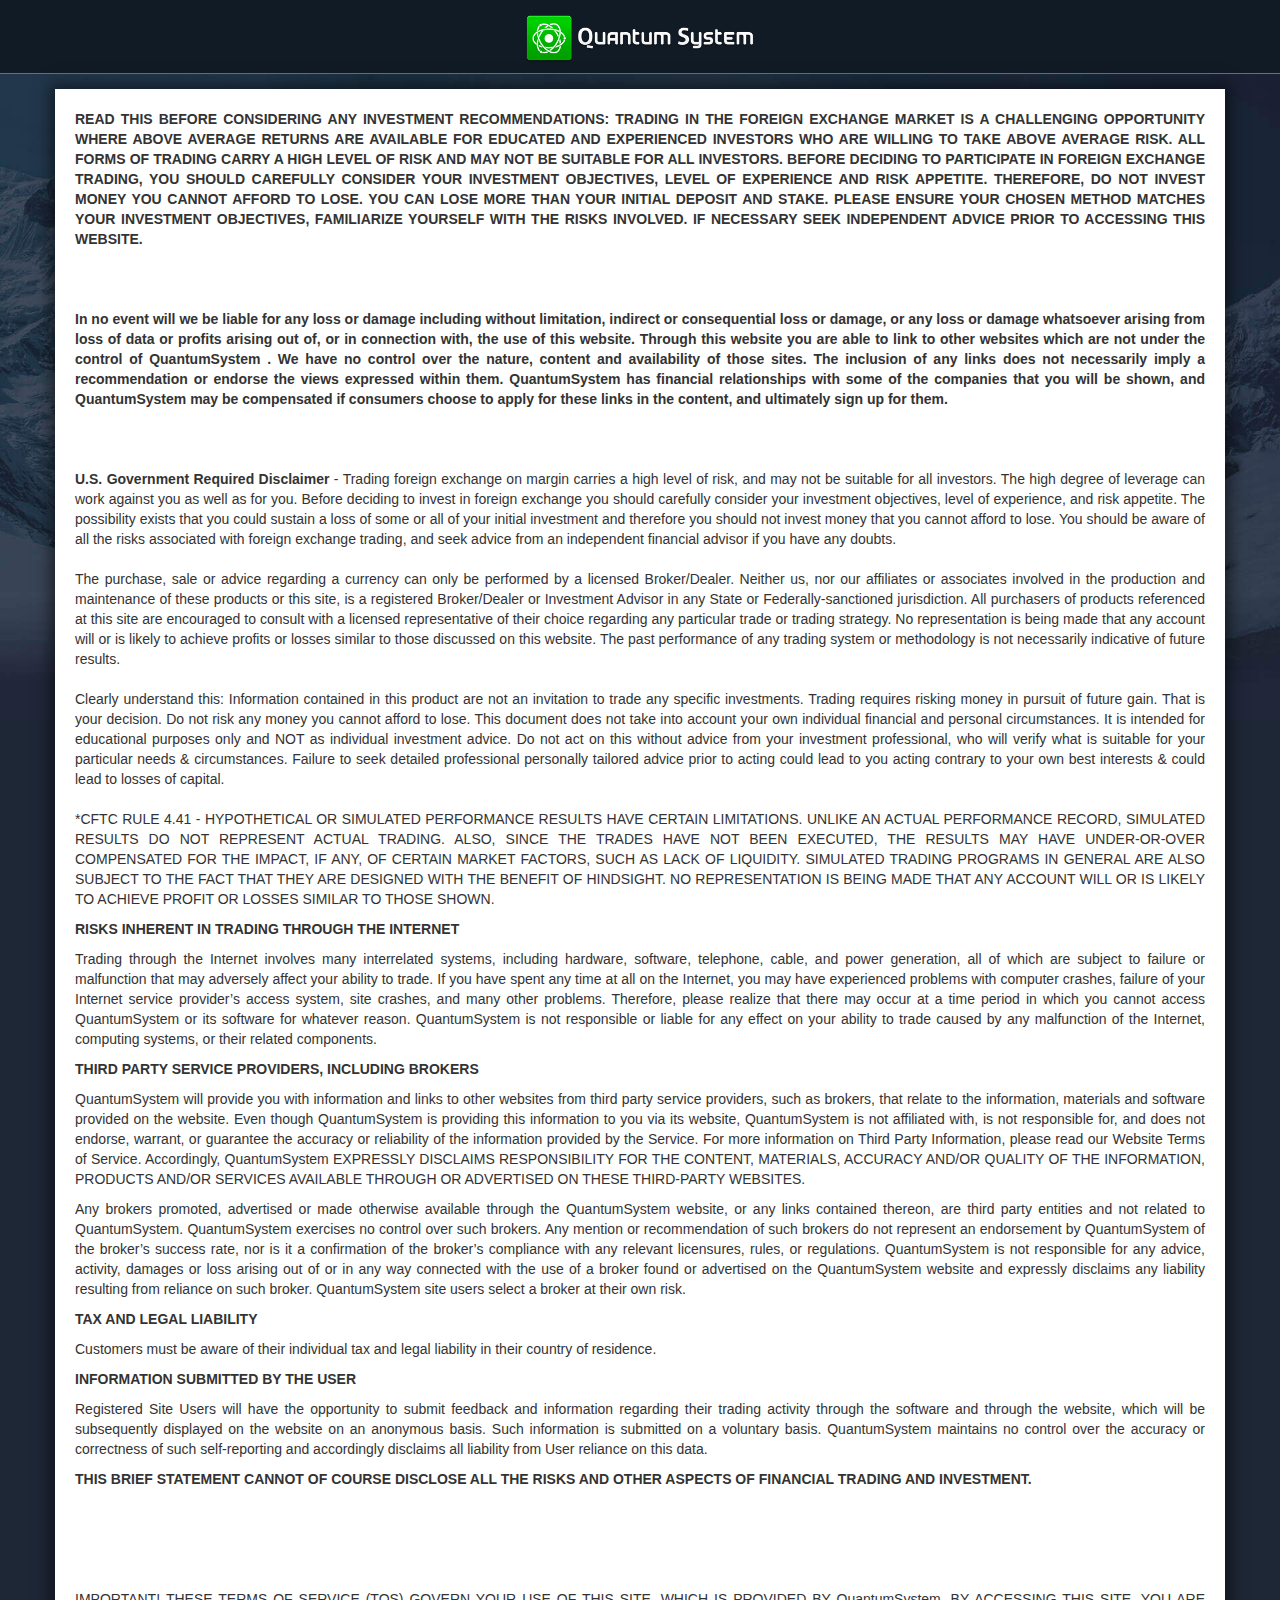
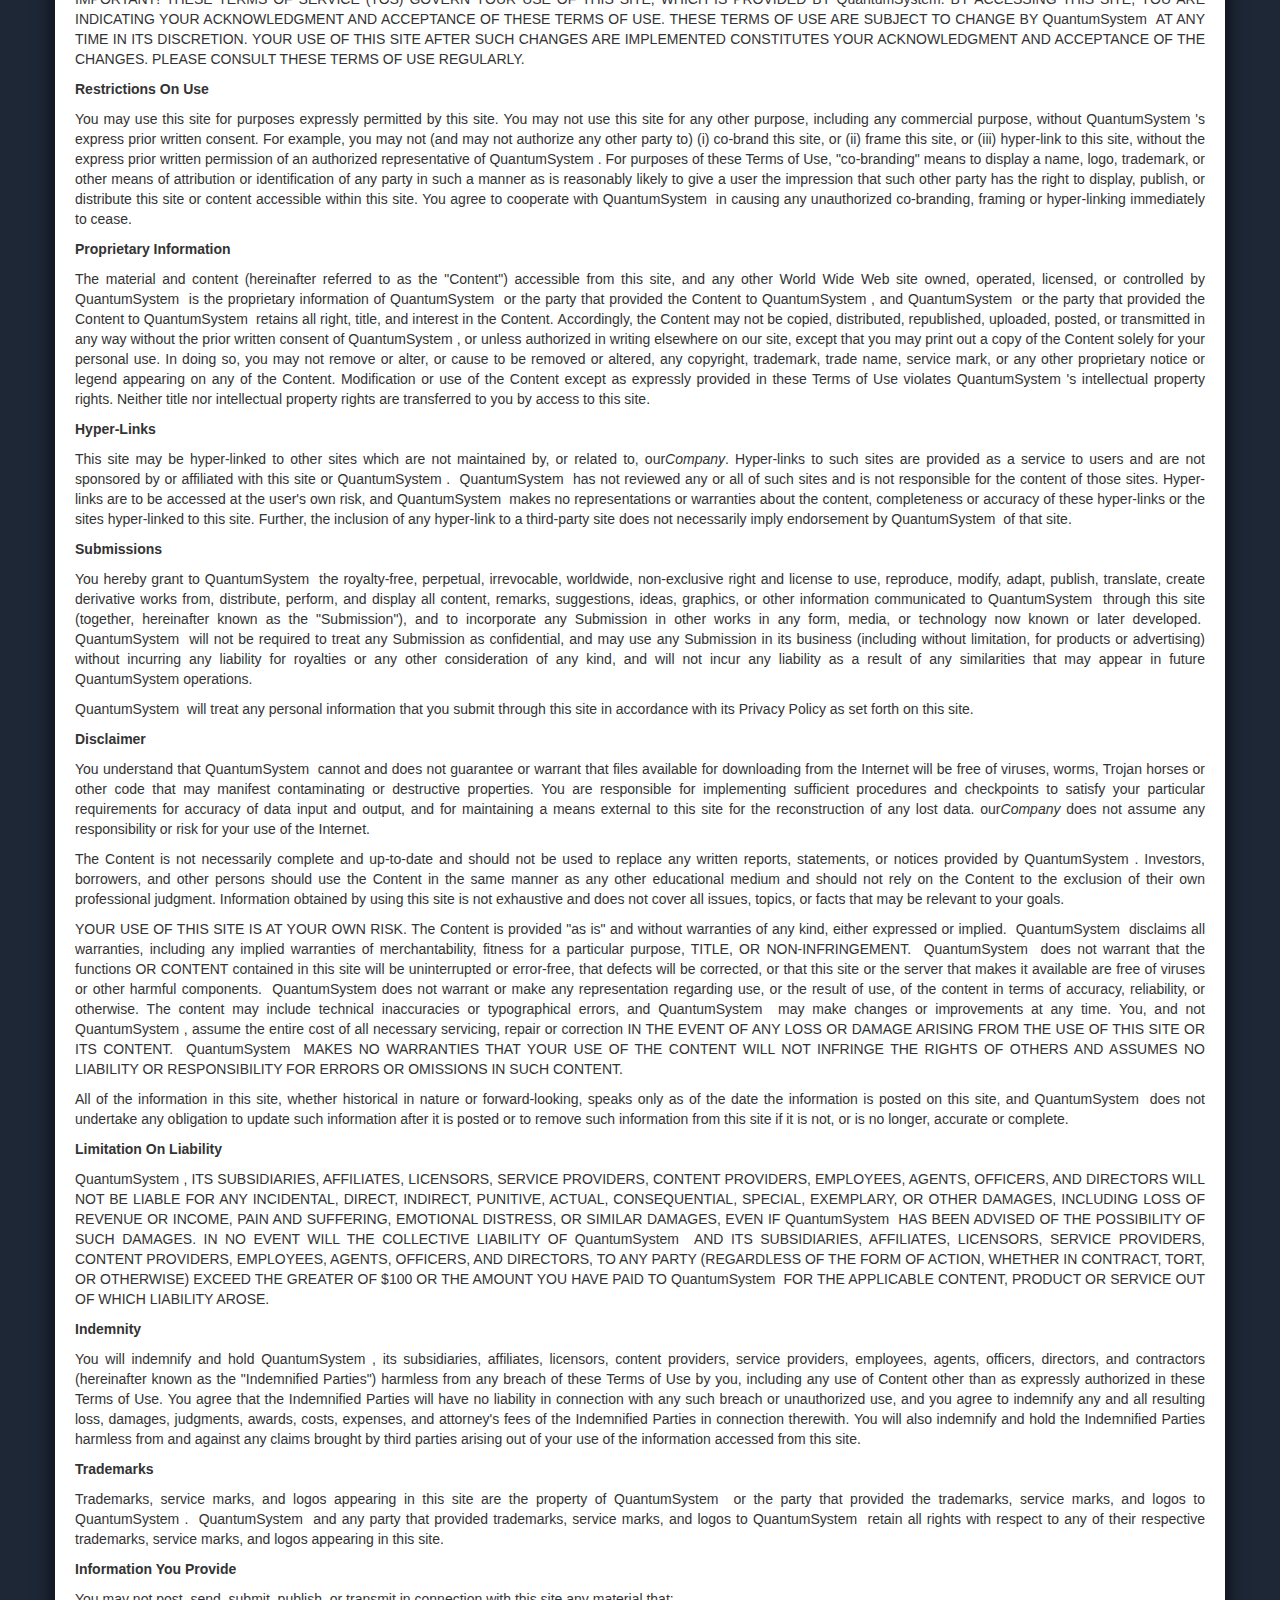
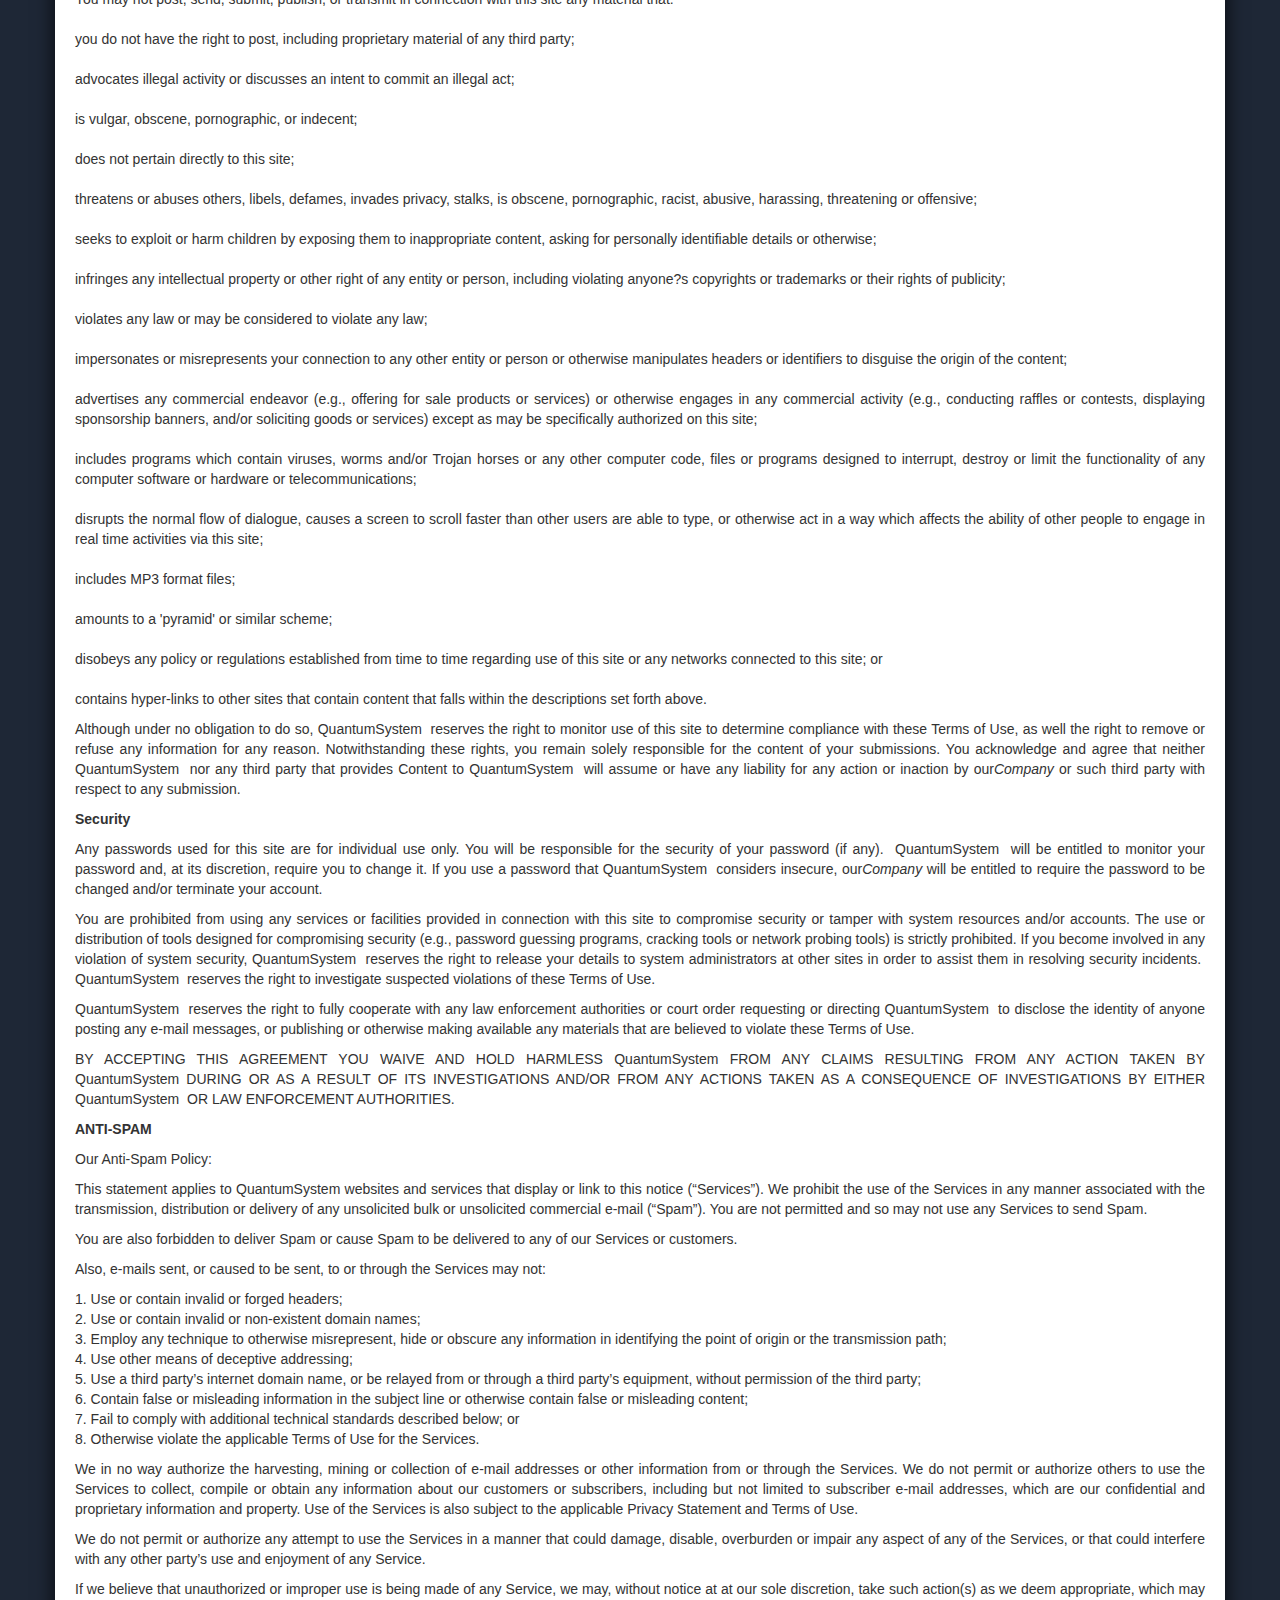
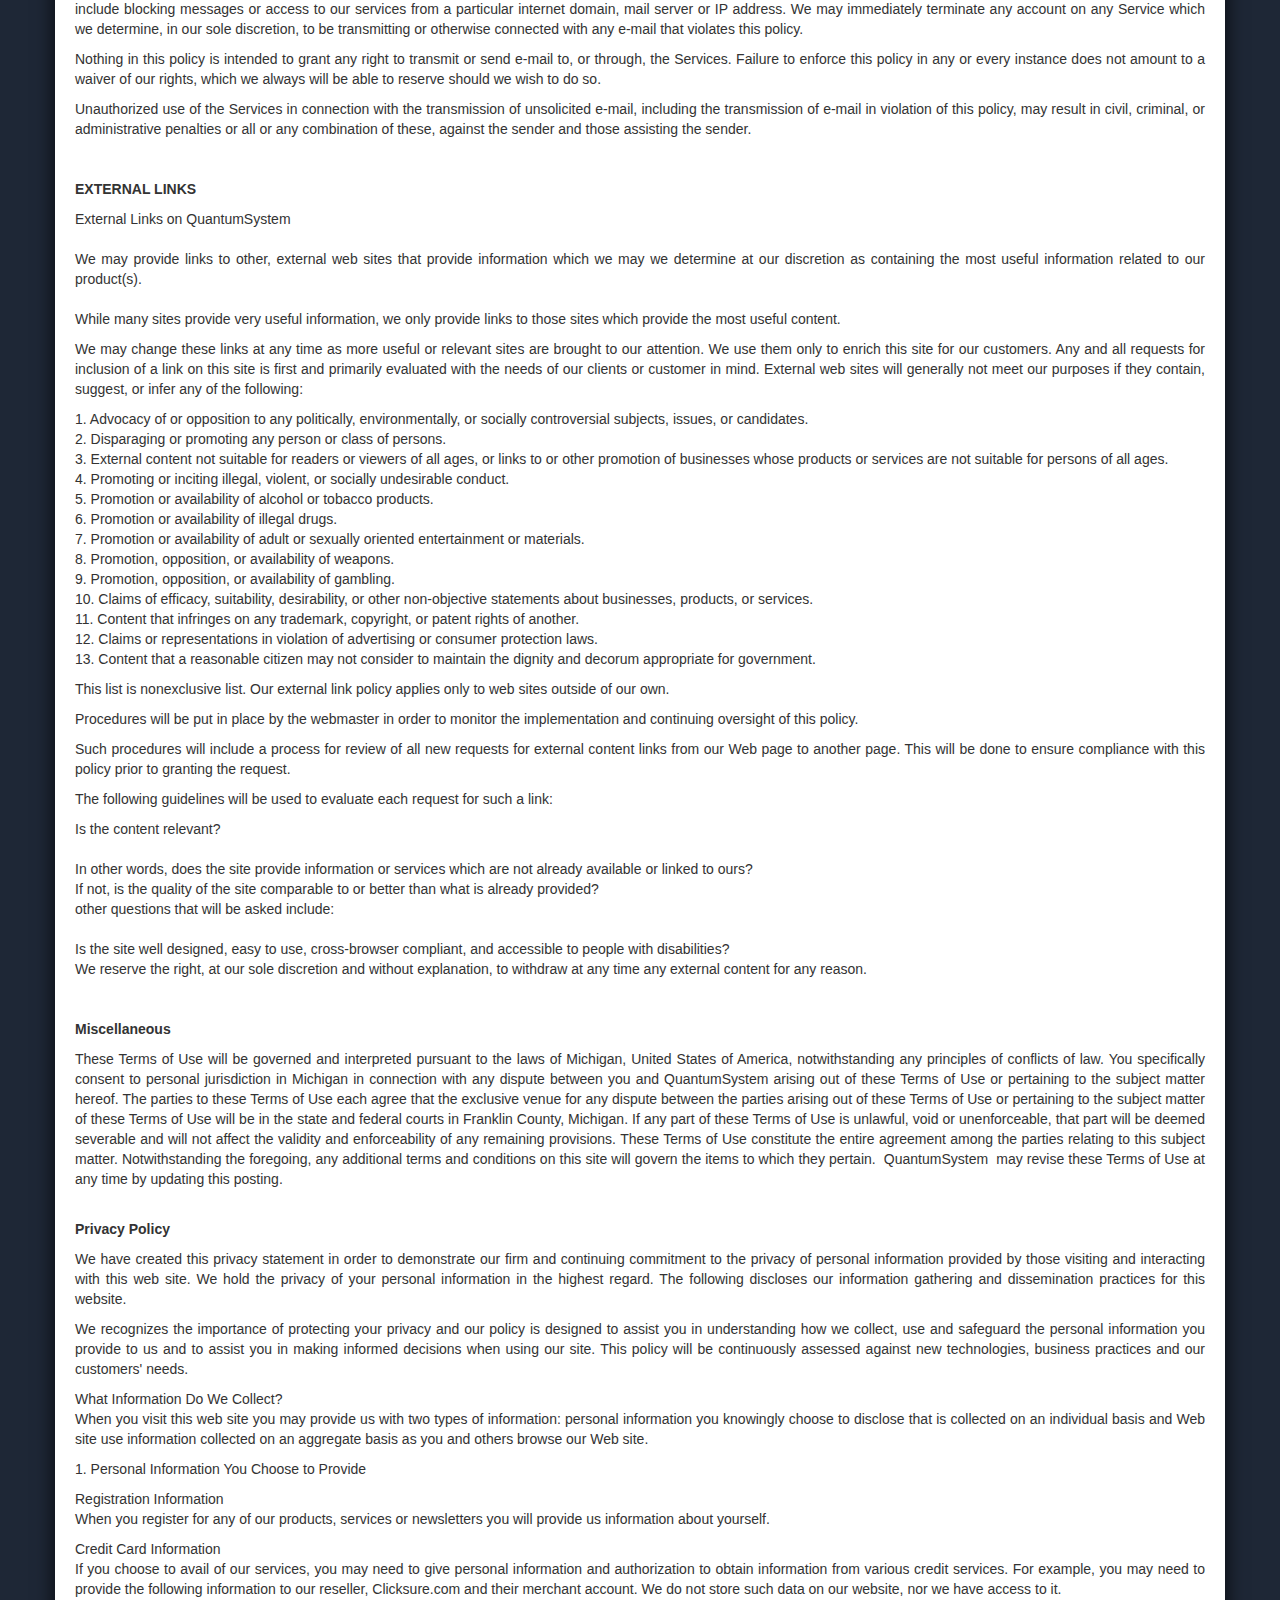
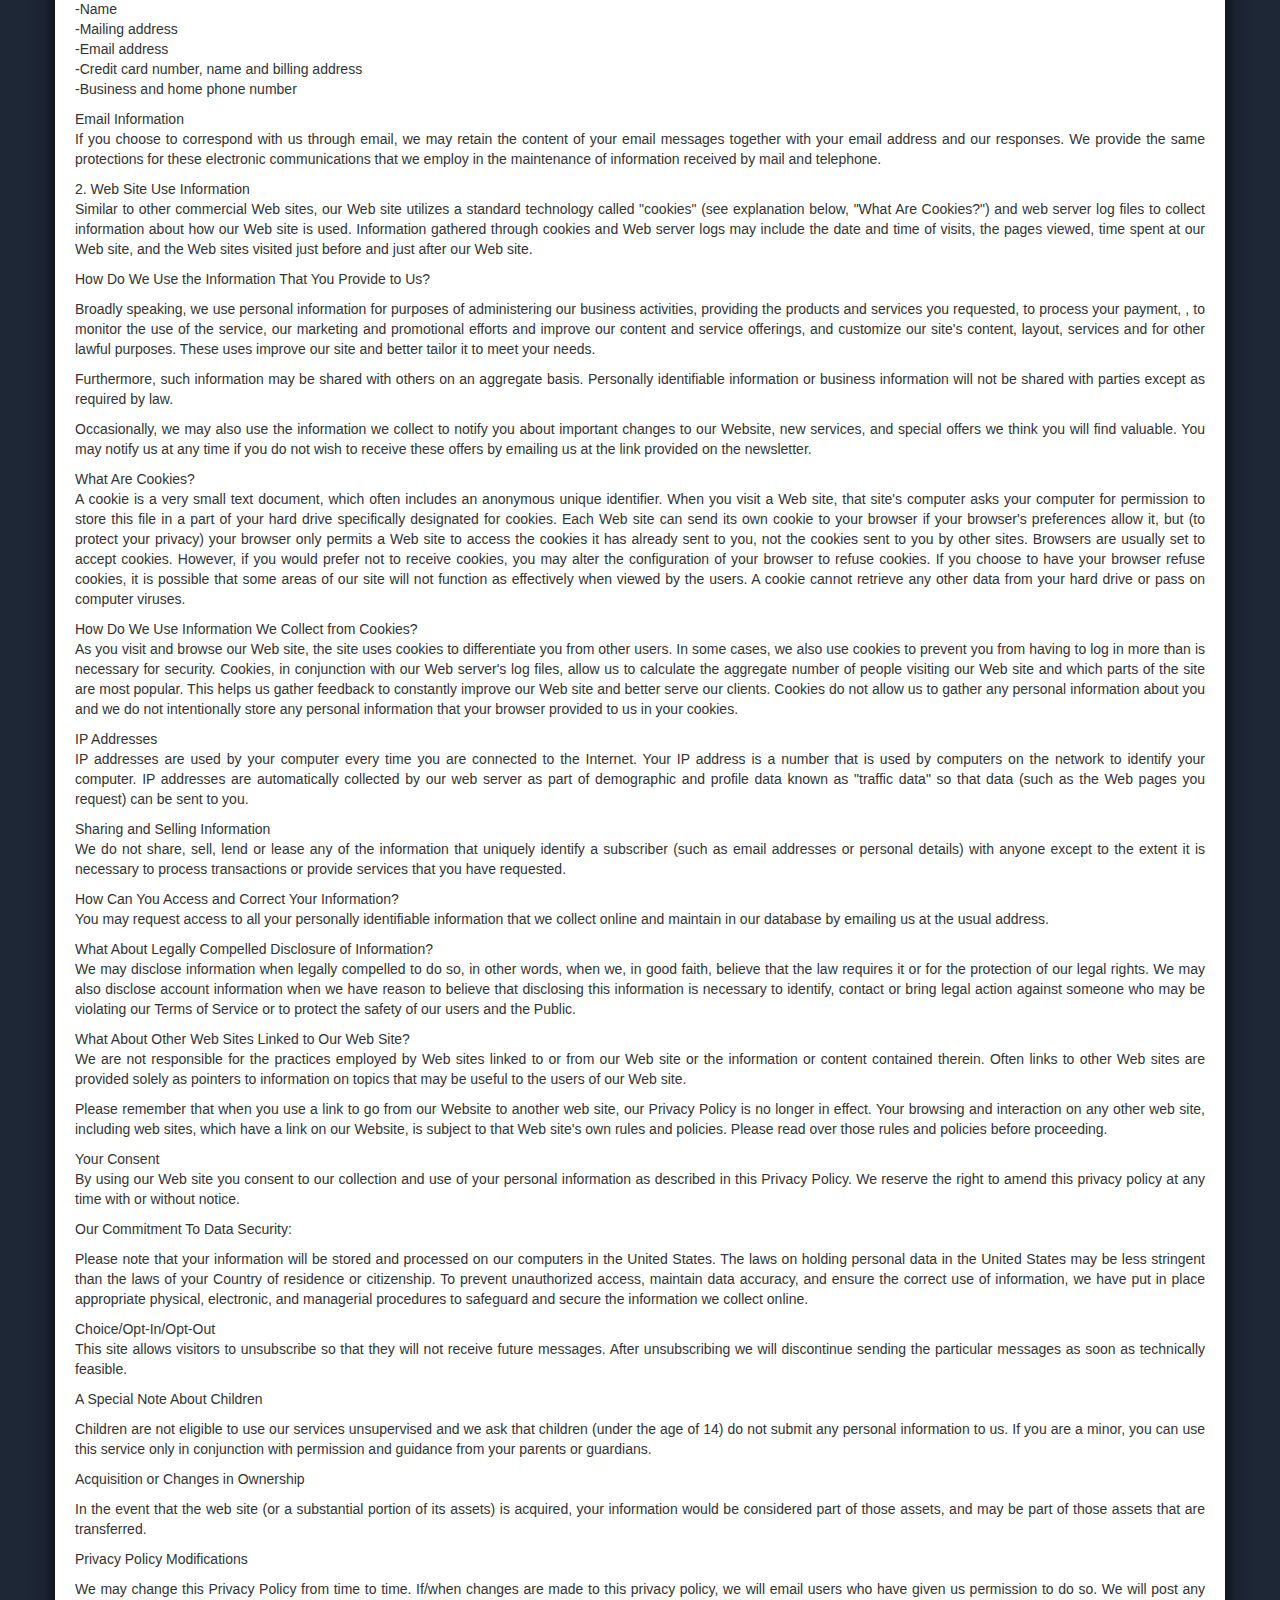
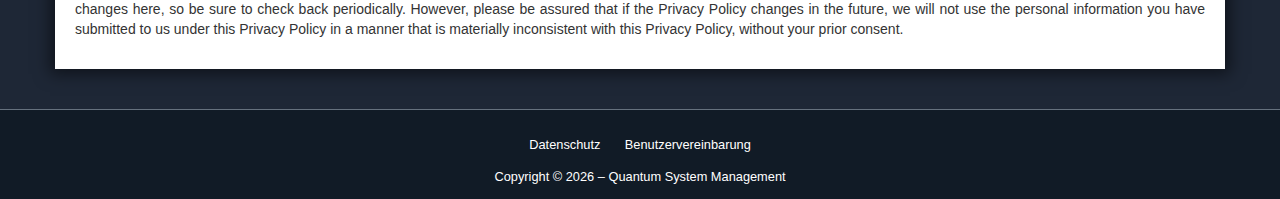
<file: pages/policy.html>
<!DOCTYPE html>
<html lang="ru">

<head>
	<meta http-equiv="Content-Type" content="text/html; charset=UTF-8">
	<meta name="viewport" content="width=device-width, initial-scale=1.0">
	<title>Datenschutz - Quantum System</title>
	<link rel="shortcut icon" href="../assets/img/favicon.ico">
	<link rel="stylesheet" href="../assets/css/1_css_custom.css">
	<link rel="stylesheet" href="../assets/css/2_start.css">
	<link rel="stylesheet" href="../assets/css/3_start-custom.css">
</head>

<body class="langde">
	<header>
		<div class="container">
			<div class="row">
				<div class="col-xs-12 text-center"> <img src="../assets/img/logo.png" class="logo text-center"
						alt="Quantum System"> </div>
			</div>
		</div>
	</header>
	<div class="wrapper ">
		<div class="container white">
			<div class="row">
				<div class="col-lg-12">
					<p><strong>READ THIS BEFORE CONSIDERING ANY INVESTMENT RECOMMENDATIONS: TRADING IN THE FOREIGN EXCHANGE
							MARKET IS A CHALLENGING OPPORTUNITY WHERE ABOVE AVERAGE RETURNS ARE AVAILABLE FOR EDUCATED AND
							EXPERIENCED INVESTORS WHO ARE WILLING TO TAKE ABOVE AVERAGE RISK. ALL FORMS OF TRADING CARRY A HIGH
							LEVEL OF RISK AND MAY NOT BE SUITABLE FOR ALL INVESTORS. BEFORE DECIDING TO PARTICIPATE IN FOREIGN
							EXCHANGE TRADING, YOU SHOULD CAREFULLY CONSIDER YOUR INVESTMENT OBJECTIVES, LEVEL OF EXPERIENCE AND
							RISK APPETITE. THEREFORE, DO NOT INVEST MONEY YOU CANNOT AFFORD TO LOSE. YOU CAN LOSE MORE THAN
							YOUR INITIAL DEPOSIT AND STAKE. PLEASE ENSURE YOUR CHOSEN METHOD MATCHES YOUR INVESTMENT
							OBJECTIVES, FAMILIARIZE YOURSELF WITH THE RISKS INVOLVED. IF NECESSARY SEEK INDEPENDENT ADVICE
							PRIOR TO ACCESSING THIS WEBSITE.<br><br><br><br>In no event will we be liable for any loss or
							damage including without limitation, indirect or consequential loss or damage, or any loss or
							damage whatsoever arising from loss of data or profits arising out of, or in connection with, the
							use of this website. Through this website you are able to link to other websites which are not
							under the control of QuantumSystem . We have no control over the nature, content and availability
							of those sites. The inclusion of any links does not necessarily imply a recommendation or endorse
							the views expressed within them. QuantumSystem has financial relationships with some of the
							companies that you will be shown, and QuantumSystem may be compensated if consumers choose to apply
							for these links in the content, and ultimately sign up for them. <br><br><br><br>U.S. Government
							Required Disclaimer </strong>- Trading foreign exchange on margin carries a high level of risk, and
						may not be suitable for all investors. The high degree of leverage can work against you as well as for
						you. Before deciding to invest in foreign exchange you should carefully consider your investment
						objectives, level of experience, and risk appetite. The possibility exists that you could sustain a
						loss of some or all of your initial investment and therefore you should not invest money that you
						cannot afford to lose. You should be aware of all the risks associated with foreign exchange trading,
						and seek advice from an independent financial advisor if you have any doubts. <br><br>The purchase,
						sale or advice regarding a currency can only be performed by a licensed Broker/Dealer. Neither us, nor
						our affiliates or associates involved in the production and maintenance of these products or this
						site, is a registered Broker/Dealer or Investment Advisor in any State or Federally-sanctioned
						jurisdiction. All purchasers of products referenced at this site are encouraged to consult with a
						licensed representative of their choice regarding any particular trade or trading strategy. No
						representation is being made that any account will or is likely to achieve profits or losses similar
						to those discussed on this website. The past performance of any trading system or methodology is not
						necessarily indicative of future results. <br><br>Clearly understand this: Information contained in
						this product are not an invitation to trade any specific investments. Trading requires risking money
						in pursuit of future gain. That is your decision. Do not risk any money you cannot afford to lose.
						This document does not take into account your own individual financial and personal circumstances. It
						is intended for educational purposes only and NOT as individual investment advice. Do not act on this
						without advice from your investment professional, who will verify what is suitable for your particular
						needs &amp; circumstances. Failure to seek detailed professional personally tailored advice prior to
						acting could lead to you acting contrary to your own best interests &amp; could lead to losses of
						capital. <br><br>*CFTC RULE 4.41 - HYPOTHETICAL OR SIMULATED PERFORMANCE RESULTS HAVE CERTAIN
						LIMITATIONS. UNLIKE AN ACTUAL PERFORMANCE RECORD, SIMULATED RESULTS DO NOT REPRESENT ACTUAL TRADING.
						ALSO, SINCE THE TRADES HAVE NOT BEEN EXECUTED, THE RESULTS MAY HAVE UNDER-OR-OVER COMPENSATED FOR THE
						IMPACT, IF ANY, OF CERTAIN MARKET FACTORS, SUCH AS LACK OF LIQUIDITY. SIMULATED TRADING PROGRAMS IN
						GENERAL ARE ALSO SUBJECT TO THE FACT THAT THEY ARE DESIGNED WITH THE BENEFIT OF HINDSIGHT. NO
						REPRESENTATION IS BEING MADE THAT ANY ACCOUNT WILL OR IS LIKELY TO ACHIEVE PROFIT OR LOSSES SIMILAR TO
						THOSE SHOWN. </p>
					<p><strong>RISKS INHERENT IN TRADING THROUGH THE INTERNET</strong></p>
					<p>Trading through the Internet involves many interrelated systems, including hardware, software,
						telephone, cable, and power generation, all of which are subject to failure or malfunction that may
						adversely affect your ability to trade. If you have spent any time at all on the Internet, you may
						have experienced problems with computer crashes, failure of your Internet service provider’s access
						system, site crashes, and many other problems. Therefore, please realize that there may occur at a
						time period in which you cannot access QuantumSystem or its software for whatever reason.
						QuantumSystem is not responsible or liable for any effect on your ability to trade caused by any
						malfunction of the Internet, computing systems, or their related components.</p>
					<p><strong>THIRD PARTY SERVICE PROVIDERS, INCLUDING BROKERS</strong></p>
					<p>QuantumSystem will provide you with information and links to other websites from third party service
						providers, such as brokers, that relate to the information, materials and software provided on the
						website. Even though QuantumSystem is providing this information to you via its website, QuantumSystem
						is not affiliated with, is not responsible for, and does not endorse, warrant, or guarantee the
						accuracy or reliability of the information provided by the Service. For more information on Third
						Party Information, please read our Website Terms of Service. Accordingly, QuantumSystem EXPRESSLY
						DISCLAIMS RESPONSIBILITY FOR THE CONTENT, MATERIALS, ACCURACY AND/OR QUALITY OF THE INFORMATION,
						PRODUCTS AND/OR SERVICES AVAILABLE THROUGH OR ADVERTISED ON THESE THIRD-PARTY WEBSITES.</p>
					<p>Any brokers promoted, advertised or made otherwise available through the QuantumSystem website, or any
						links contained thereon, are third party entities and not related to QuantumSystem. QuantumSystem
						exercises no control over such brokers. Any mention or recommendation of such brokers do not represent
						an endorsement by QuantumSystem of the broker’s success rate, nor is it a confirmation of the broker’s
						compliance with any relevant licensures, rules, or regulations. QuantumSystem is not responsible for
						any advice, activity, damages or loss arising out of or in any way connected with the use of a broker
						found or advertised on the QuantumSystem website and expressly disclaims any liability resulting from
						reliance on such broker. QuantumSystem site users select a broker at their own risk.</p>
					<p><strong>TAX AND LEGAL LIABILITY</strong></p>
					<p>Customers must be aware of their individual tax and legal liability in their country of residence.</p>
					<p><strong>INFORMATION SUBMITTED BY THE USER</strong></p>
					<p>Registered Site Users will have the opportunity to submit feedback and information regarding their
						trading activity through the software and through the website, which will be subsequently displayed on
						the website on an anonymous basis. Such information is submitted on a voluntary basis. QuantumSystem
						maintains no control over the accuracy or correctness of such self-reporting and accordingly disclaims
						all liability from User reliance on this data.</p>
					<p><strong>THIS BRIEF STATEMENT CANNOT OF COURSE DISCLOSE ALL THE RISKS AND OTHER ASPECTS OF FINANCIAL
							TRADING AND INVESTMENT.</strong></p>
					<p>&nbsp;</p>
					<p>&nbsp;</p>
					<p>&nbsp;</p>
					<p>IMPORTANT!&nbsp;THESE TERMS OF SERVICE (TOS) GOVERN YOUR USE OF THIS SITE, WHICH IS PROVIDED BY
						QuantumSystem.&nbsp;BY ACCESSING THIS SITE, YOU ARE INDICATING YOUR ACKNOWLEDGMENT AND ACCEPTANCE OF
						THESE TERMS OF USE.&nbsp;THESE TERMS OF USE ARE SUBJECT TO CHANGE BY QuantumSystem&nbsp;&nbsp;AT ANY
						TIME IN ITS DISCRETION.&nbsp;YOUR USE OF THIS SITE AFTER SUCH CHANGES ARE IMPLEMENTED CONSTITUTES YOUR
						ACKNOWLEDGMENT AND ACCEPTANCE OF THE CHANGES.&nbsp;PLEASE CONSULT THESE TERMS OF USE REGULARLY.&nbsp;
					</p>
					<p><strong>Restrictions On Use</strong></p>
					<p>You may use this site for purposes expressly permitted by this site.&nbsp;You may not use this site
						for any other purpose, including any commercial purpose, without QuantumSystem&nbsp;'s express prior
						written consent.&nbsp;For example, you may not (and may not authorize any other party to)
						(i)&nbsp;co-brand this site, or (ii) frame this site, or (iii) hyper-link to this site, without the
						express prior written permission of an authorized representative of QuantumSystem&nbsp;.&nbsp;For
						purposes of these Terms of Use, "co-branding" means to display a name, logo, trademark, or other means
						of attribution or identification of any party in such a manner as is reasonably likely to give a user
						the impression that such other party has the right to display, publish, or distribute this site or
						content accessible within this site.&nbsp;You agree to cooperate with QuantumSystem&nbsp;&nbsp;in
						causing any unauthorized co-branding, framing or hyper-linking immediately to cease.</p>
					<p><strong>Proprietary Information</strong></p>
					<p>The material and content (hereinafter referred to as the "Content") accessible from this site, and any
						other World Wide Web site owned, operated, licensed, or controlled by QuantumSystem&nbsp;&nbsp;is the
						proprietary information of QuantumSystem&nbsp;&nbsp;or the party that provided the Content to
						QuantumSystem&nbsp;, and QuantumSystem&nbsp;&nbsp;or the party that provided the Content to
						QuantumSystem&nbsp;&nbsp;retains all right, title, and interest in the Content.&nbsp;Accordingly, the
						Content may not be copied, distributed, republished, uploaded, posted, or transmitted in any way
						without the prior written consent of QuantumSystem&nbsp;, or unless authorized in writing elsewhere on
						our site, except that you may print out a copy of the Content solely for your personal use.&nbsp;In
						doing so, you may not remove or alter, or cause to be removed or altered, any copyright, trademark,
						trade name, service mark, or any other proprietary notice or legend appearing on any of the
						Content.&nbsp;Modification or use of the Content except as expressly provided in these Terms of Use
						violates QuantumSystem&nbsp;'s intellectual property rights.&nbsp;Neither title nor intellectual
						property rights are transferred to you by access to this site.&nbsp;</p>
					<p><strong>Hyper-Links</strong></p>
					<p>This site may be hyper-linked to other sites which are not maintained by, or related to,
						our<em>Company</em>.&nbsp;Hyper-links to such sites are provided as a service to users and are not
						sponsored by or affiliated with this site or QuantumSystem&nbsp;.&nbsp; QuantumSystem&nbsp;&nbsp;has
						not reviewed any or all of such sites and is not responsible for the content of those
						sites.&nbsp;Hyper-links are to be accessed at the user's own risk, and QuantumSystem&nbsp;&nbsp;makes
						no representations or warranties about the content, completeness or accuracy of these hyper-links or
						the sites hyper-linked to this site.&nbsp;Further, the inclusion of any hyper-link to a third-party
						site does not necessarily imply endorsement by QuantumSystem&nbsp;&nbsp;of that site.</p>
					<p><strong>Submissions</strong></p>
					<p>You hereby grant to QuantumSystem&nbsp;&nbsp;the royalty-free, perpetual, irrevocable, worldwide,
						non-exclusive right and license to use, reproduce, modify, adapt, publish, translate, create
						derivative works from, distribute, perform, and display all content, remarks, suggestions, ideas,
						graphics, or other information communicated to QuantumSystem&nbsp;&nbsp;through this site (together,
						hereinafter known as the "Submission"), and to incorporate any Submission in other works in any form,
						media, or technology now known or later developed.&nbsp; QuantumSystem&nbsp;&nbsp;will not be required
						to treat any Submission as confidential, and may use any Submission in its business (including without
						limitation, for products or advertising) without incurring any liability for royalties or any other
						consideration of any kind, and will not incur any liability as a result of any similarities that may
						appear in future QuantumSystem&nbsp;operations.</p>
					<p>QuantumSystem&nbsp;&nbsp;will treat any personal information that you submit through this site in
						accordance with its Privacy Policy as set forth on this site.</p>
					<p><strong>Disclaimer</strong></p>
					<p>You understand that QuantumSystem&nbsp;&nbsp;cannot and does not guarantee or warrant that files
						available for downloading from the Internet will be free of viruses, worms, Trojan horses or other
						code that may manifest contaminating or destructive properties.&nbsp;You are responsible for
						implementing sufficient procedures and checkpoints to satisfy your particular requirements for
						accuracy of data input and output, and for maintaining a means external to this site for the
						reconstruction of any lost data.&nbsp;our<em>Company</em>&nbsp;does not assume any responsibility or
						risk for your use of the Internet. </p>
					<p>The Content is not necessarily complete and up-to-date and should not be used to replace any written
						reports, statements, or notices provided by QuantumSystem&nbsp;.&nbsp;Investors, borrowers, and other
						persons should use the Content in the same manner as any other educational medium and should not rely
						on the Content to the exclusion of their own professional judgment.&nbsp;Information obtained by using
						this site is not exhaustive and does not cover all issues, topics, or facts that may be relevant to
						your goals.&nbsp;</p>
					<p>YOUR USE OF THIS SITE IS AT YOUR OWN RISK.&nbsp;The Content is provided "as is" and without warranties
						of any kind, either expressed or implied.&nbsp; QuantumSystem&nbsp;&nbsp;disclaims all warranties,
						including any implied warranties of merchantability, fitness for a particular purpose, TITLE, OR
						NON-INFRINGEMENT.&nbsp; QuantumSystem&nbsp;&nbsp;does not warrant that the functions OR CONTENT
						contained in this site will be uninterrupted or error-free, that defects will be corrected, or that
						this site or the server that makes it available are free of viruses or other harmful components.&nbsp;
						QuantumSystem&nbsp;does not warrant or make any representation regarding use, or the result of use, of
						the content in terms of accuracy, reliability, or otherwise.&nbsp;The content may include technical
						inaccuracies or typographical errors, and QuantumSystem&nbsp;&nbsp;may make changes or improvements at
						any time.&nbsp;You, and not QuantumSystem&nbsp;, assume the entire cost of all necessary servicing,
						repair or correction IN THE EVENT OF ANY LOSS OR DAMAGE ARISING FROM THE USE OF THIS SITE OR ITS
						CONTENT.&nbsp; QuantumSystem&nbsp;&nbsp;MAKES NO WARRANTIES THAT YOUR USE OF THE CONTENT WILL NOT
						INFRINGE THE RIGHTS OF OTHERS AND ASSUMES NO LIABILITY OR RESPONSIBILITY FOR ERRORS OR OMISSIONS IN
						SUCH CONTENT.</p>
					<p>All of the information in this site, whether historical in nature or forward-looking, speaks only as
						of the date the information is posted on this site, and QuantumSystem&nbsp;&nbsp;does not undertake
						any obligation to update such information after it is posted or to remove such information from this
						site if it is not, or is no longer, accurate or complete.</p>
					<p><strong>Limitation On Liability</strong></p>
					<p>QuantumSystem&nbsp;, ITS SUBSIDIARIES, AFFILIATES, LICENSORS, SERVICE PROVIDERS, CONTENT PROVIDERS,
						EMPLOYEES, AGENTS, OFFICERS, AND DIRECTORS WILL NOT BE LIABLE FOR ANY INCIDENTAL, DIRECT, INDIRECT,
						PUNITIVE, ACTUAL, CONSEQUENTIAL, SPECIAL, EXEMPLARY, OR OTHER DAMAGES, INCLUDING LOSS OF REVENUE OR
						INCOME, PAIN AND SUFFERING, EMOTIONAL DISTRESS, OR SIMILAR DAMAGES, EVEN IF
						QuantumSystem&nbsp;&nbsp;HAS BEEN ADVISED OF THE POSSIBILITY OF SUCH DAMAGES.&nbsp;IN NO EVENT WILL
						THE COLLECTIVE LIABILITY OF QuantumSystem&nbsp;&nbsp;AND ITS SUBSIDIARIES, AFFILIATES, LICENSORS,
						SERVICE PROVIDERS, CONTENT PROVIDERS, EMPLOYEES, AGENTS, OFFICERS, AND DIRECTORS, TO ANY PARTY
						(REGARDLESS OF THE FORM OF ACTION, WHETHER IN CONTRACT, TORT, OR OTHERWISE) EXCEED THE GREATER OF $100
						OR THE AMOUNT YOU HAVE PAID TO QuantumSystem&nbsp;&nbsp;FOR THE APPLICABLE CONTENT, PRODUCT OR SERVICE
						OUT OF WHICH LIABILITY AROSE.</p>
					<p><strong>Indemnity</strong></p>
					<p>You will indemnify and hold QuantumSystem&nbsp;, its subsidiaries, affiliates, licensors, content
						providers, service providers, employees, agents, officers, directors, and contractors (hereinafter
						known as the "Indemnified Parties") harmless from any breach of these Terms of Use by you, including
						any use of Content other than as expressly authorized in these Terms of Use.&nbsp;You agree that the
						Indemnified Parties will have no liability in connection with any such breach or unauthorized use, and
						you agree to indemnify any and all resulting loss, damages, judgments, awards, costs, expenses, and
						attorney's fees of the Indemnified Parties in connection therewith.&nbsp;You will also indemnify and
						hold the Indemnified Parties harmless from and against any claims brought by third parties arising out
						of your use of the information accessed from this site.</p>
					<p><strong>Trademarks</strong></p>
					<p>Trademarks, service marks, and logos appearing in this site are the property of
						QuantumSystem&nbsp;&nbsp;or the party that provided the trademarks, service marks, and logos to
						QuantumSystem&nbsp;.&nbsp; QuantumSystem&nbsp;&nbsp;and any party that provided trademarks, service
						marks, and logos to QuantumSystem&nbsp;&nbsp;retain all rights with respect to any of their respective
						trademarks, service marks, and logos appearing in this site.&nbsp;</p>
					<p><strong>Information You Provide</strong></p>
					<p>You may not post, send, submit, publish, or transmit in connection with this site any material
						that:<br><br>you do not have the right to post, including proprietary material of any third
						party;<br><br>advocates illegal activity or discusses an intent to commit an illegal act;<br><br>is
						vulgar, obscene, pornographic, or indecent;<br><br>does not pertain directly to this
						site;<br><br>threatens or abuses others, libels, defames, invades privacy, stalks, is obscene,
						pornographic, racist, abusive, harassing, threatening or offensive;<br><br>seeks to exploit or harm
						children by exposing them to inappropriate content, asking for personally identifiable details or
						otherwise;<br><br>infringes any intellectual property or other right of any entity or person,
						including violating anyone?s copyrights or trademarks or their rights of publicity;<br><br>violates
						any law or may be considered to violate any law;<br><br>impersonates or misrepresents your connection
						to any other entity or person or otherwise manipulates headers or identifiers to disguise the origin
						of the content;<br><br>advertises any commercial endeavor (e.g., offering for sale products or
						services) or otherwise engages in any commercial activity (e.g., conducting raffles or contests,
						displaying sponsorship banners, and/or soliciting goods or services) except as may be specifically
						authorized on this site;<br><br>includes programs which contain viruses, worms and/or Trojan horses or
						any other computer code, files or programs designed to interrupt, destroy or limit the functionality
						of any computer software or hardware or telecommunications;<br><br>disrupts the normal flow of
						dialogue, causes a screen to scroll faster than other users are able to type, or otherwise act in a
						way which affects the ability of other people to engage in real time activities via this
						site;<br><br>includes MP3 format files;<br><br>amounts to a 'pyramid' or similar
						scheme;<br><br>disobeys any policy or regulations established from time to time regarding use of this
						site or any networks connected to this site; or<br><br>contains hyper-links to other sites that
						contain content that falls within the descriptions set forth above. </p>
					<p>Although under no obligation to do so, QuantumSystem&nbsp;&nbsp;reserves the right to monitor use of
						this site to determine compliance with these Terms of Use, as well the right to remove or refuse any
						information for any reason.&nbsp;Notwithstanding these rights, you remain solely responsible for the
						content of your submissions.&nbsp;You acknowledge and agree that neither QuantumSystem&nbsp;&nbsp;nor
						any third party that provides Content to QuantumSystem&nbsp;&nbsp;will assume or have any liability
						for any action or inaction by our<em>Company</em>&nbsp;or such third party with respect to any
						submission.</p>
					<p><strong>Security</strong></p>
					<p>Any passwords used for this site are for individual use only. You will be responsible for the security
						of your password (if any).&nbsp; QuantumSystem&nbsp;&nbsp;will be entitled to monitor your password
						and, at its discretion, require you to change it.&nbsp;If you use a password that
						QuantumSystem&nbsp;&nbsp;considers insecure, our<em>Company</em>&nbsp;will be entitled to require the
						password to be changed and/or terminate your account.</p>
					<p>You are prohibited from using any services or facilities provided in connection with this site to
						compromise security or tamper with system resources and/or accounts. The use or distribution of tools
						designed for compromising security (e.g., password guessing programs, cracking tools or network
						probing tools) is strictly prohibited. If you become involved in any violation of system security,
						QuantumSystem&nbsp;&nbsp;reserves the right to release your details to system administrators at other
						sites in order to assist them in resolving security incidents.&nbsp; QuantumSystem&nbsp;&nbsp;reserves
						the right to investigate suspected violations of these Terms of Use.</p>
					<p>QuantumSystem&nbsp;&nbsp;reserves the right to fully cooperate with any law enforcement authorities or
						court order requesting or directing QuantumSystem&nbsp;&nbsp;to disclose the identity of anyone
						posting any e-mail messages, or publishing or otherwise making available any materials that are
						believed to violate these Terms of Use.&nbsp;</p>
					<p>BY ACCEPTING THIS AGREEMENT YOU WAIVE AND HOLD HARMLESS QuantumSystem&nbsp;FROM ANY CLAIMS RESULTING
						FROM ANY ACTION TAKEN BY QuantumSystem&nbsp;DURING OR AS A RESULT OF ITS INVESTIGATIONS AND/OR FROM
						ANY ACTIONS TAKEN AS A CONSEQUENCE OF INVESTIGATIONS BY EITHER QuantumSystem&nbsp;&nbsp;OR LAW
						ENFORCEMENT AUTHORITIES.</p>
					<p><strong><a name="antispam" id="antispam"></a>ANTI-SPAM</strong></p>
					<p>Our Anti-Spam Policy:</p>
					<p>This statement applies to QuantumSystem websites and services that display or link to this notice
						(“Services”). We prohibit the use of the Services in any manner associated with the transmission,
						distribution or delivery of any unsolicited bulk or unsolicited commercial e-mail (“Spam”). You are
						not permitted and so may not use any Services to send Spam.</p>
					<p>You are also forbidden to deliver Spam or cause Spam to be delivered to any of our Services or
						customers. </p>
					<p>Also, e-mails sent, or caused to be sent, to or through the Services may not:</p>
					<p>1. Use or contain invalid or forged headers;<br>2. Use or contain invalid or non-existent domain
						names;<br>3. Employ any technique to otherwise misrepresent, hide or obscure any information in
						identifying the point of origin or the transmission path;<br>4. Use other means of deceptive
						addressing;<br>5. Use a third party’s internet domain name, or be relayed from or through a third
						party’s equipment, without permission of the third party;<br>6. Contain false or misleading
						information in the subject line or otherwise contain false or misleading content;<br>7. Fail to comply
						with additional technical standards described below; or<br>8. Otherwise violate the applicable Terms
						of Use for the Services.<br></p>
					<p>We in no way authorize the harvesting, mining or collection of e-mail addresses or other information
						from or through the Services. We do not permit or authorize others to use the Services to collect,
						compile or obtain any information about our customers or subscribers, including but not limited to
						subscriber e-mail addresses, which are our confidential and proprietary information and property. Use
						of the Services is also subject to the applicable Privacy Statement and Terms of Use.</p>
					<p>We do not permit or authorize any attempt to use the Services in a manner that could damage, disable,
						overburden or impair any aspect of any of the Services, or that could interfere with any other party’s
						use and enjoyment of any Service.</p>
					<p>If we believe that unauthorized or improper use is being made of any Service, we may, without notice
						at at our sole discretion, take such action(s) as we deem appropriate, which may include blocking
						messages or access to our services from a particular internet domain, mail server or IP address. We
						may immediately terminate any account on any Service which we determine, in our sole discretion, to be
						transmitting or otherwise connected with any e-mail that violates this policy.</p>
					<p>Nothing in this policy is intended to grant any right to transmit or send e-mail to, or through, the
						Services. Failure to enforce this policy in any or every instance does not amount to a waiver of our
						rights, which we always will be able to reserve should we wish to do so.</p>
					<p>Unauthorized use of the Services in connection with the transmission of unsolicited e-mail, including
						the transmission of e-mail in violation of this policy, may result in civil, criminal, or
						administrative penalties or all or any combination of these, against the sender and those assisting
						the sender.</p>
					<p>&nbsp;</p>
					<p align="left"><strong><a name="links" id="links"></a>EXTERNAL LINKS</strong></p>
					<p>External Links on QuantumSystem<br><br>We may provide links to other, external web sites that provide
						information which we may we determine at our discretion as containing the most useful information
						related to our product(s).<br><br>While many sites provide very useful information, we only provide
						links to those sites which provide the most useful content. </p>
					<p>We may change these links at any time as more useful or relevant sites are brought to our attention.
						We use them only to enrich this site for our customers. Any and all requests for inclusion of a link
						on this site is first and primarily evaluated with the needs of our clients or customer in mind.
						External web sites will generally not meet our purposes if they contain, suggest, or infer any of the
						following:</p>
					<p>1. Advocacy of or opposition to any politically, environmentally, or socially controversial subjects,
						issues, or candidates.<br>2. Disparaging or promoting any person or class of persons.<br>3. External
						content not suitable for readers or viewers of all ages, or links to or other promotion of businesses
						whose products or services are not suitable for persons of all ages.<br>4. Promoting or inciting
						illegal, violent, or socially undesirable conduct.<br>5. Promotion or availability of alcohol or
						tobacco products.<br>6. Promotion or availability of illegal drugs.<br>7. Promotion or availability of
						adult or sexually oriented entertainment or materials.<br>8. Promotion, opposition, or availability of
						weapons.<br>9. Promotion, opposition, or availability of gambling.<br>10. Claims of efficacy,
						suitability, desirability, or other non-objective statements about businesses, products, or
						services.<br>11. Content that infringes on any trademark, copyright, or patent rights of
						another.<br>12. Claims or representations in violation of advertising or consumer protection
						laws.<br>13. Content that a reasonable citizen may not consider to maintain the dignity and decorum
						appropriate for government.</p>
					<p>This list is nonexclusive list. Our external link policy applies only to web sites outside of our own.
					</p>
					<p>Procedures will be put in place by the webmaster in order to monitor the implementation and continuing
						oversight of this policy.</p>
					<p>Such procedures will include a process for review of all new requests for external content links from
						our Web page to another page. This will be done to ensure compliance with this policy prior to
						granting the request.</p>
					<p>The following guidelines will be used to evaluate each request for such a link:</p>
					<p>Is the content relevant?<br><br>In other words, does the site provide information or services which
						are not already available or linked to ours?&nbsp;<br>If not, is the quality of the site comparable to
						or better than what is already provided?<br>other questions that will be asked include:<br><br>Is the
						site well designed, easy to use, cross-browser compliant, and accessible to people with
						disabilities?<br>We reserve the right, at our sole discretion and without explanation, to withdraw at
						any time any external content for any reason. </p>
					<p>&nbsp;</p>
					<p><strong>Miscellaneous</strong></p>
					<p>These Terms of Use will be governed and interpreted pursuant to the laws of Michigan, United States of
						America, notwithstanding any principles of conflicts of law.&nbsp;You specifically consent to personal
						jurisdiction in Michigan in connection with any dispute between you and QuantumSystem&nbsp;arising out
						of these Terms of Use or pertaining to the subject matter hereof.&nbsp;The parties to these Terms of
						Use each agree that the exclusive venue for any dispute between the parties arising out of these Terms
						of Use or pertaining to the subject matter of these Terms of Use will be in the state and federal
						courts in Franklin County, Michigan.&nbsp;If any part of these Terms of Use is unlawful, void or
						unenforceable, that part will be deemed severable and will not affect the validity and enforceability
						of any remaining provisions. These Terms of Use constitute the entire agreement among the parties
						relating to this subject matter.&nbsp;Notwithstanding the foregoing, any additional terms and
						conditions on this site will govern the items to which they pertain.&nbsp;
						QuantumSystem&nbsp;&nbsp;may revise these Terms of Use at any time by updating this posting.<br><br>
					</p>
					<p><strong>Privacy Policy</strong></p>
					<p align="left">We have created this privacy statement in order to demonstrate our firm and continuing
						commitment to the privacy of personal information provided by those visiting and interacting with this
						web site. We hold the privacy of your personal information in the highest regard. The following
						discloses our information gathering and dissemination practices for this website.</p>
					<p align="left">We recognizes the importance of protecting your privacy and our policy is designed to
						assist you in understanding how we collect, use and safeguard the personal information you provide to
						us and to assist you in making informed decisions when using our site. This policy will be
						continuously assessed against new technologies, business practices and our customers' needs.</p>
					<p align="left">What Information Do We Collect?<br>When you visit this web site you may provide us with
						two types of information: personal information you knowingly choose to disclose that is collected on
						an individual basis and Web site use information collected on an aggregate basis as you and others
						browse our Web site.</p>
					<p align="left">1. Personal Information You Choose to Provide</p>
					<p align="left">Registration Information<br>When you register for any of our products, services or
						newsletters you will provide us information about yourself.</p>
					<p align="left">Credit Card Information<br>If you choose to avail of our services, you may need to give
						personal information and authorization to obtain information from various credit services. For
						example, you may need to provide the following information to our reseller, Clicksure.com and their
						merchant account. We do not store such data on our website, nor we have access to
						it.<br>-Name<br>-Mailing address<br>-Email address<br>-Credit card number, name and billing
						address<br>-Business and home phone number</p>
					<p align="left">Email Information<br>If you choose to correspond with us through email, we may retain the
						content of your email messages together with your email address and our responses. We provide the same
						protections for these electronic communications that we employ in the maintenance of information
						received by mail and telephone.</p>
					<p align="left">2. Web Site Use Information<br>Similar to other commercial Web sites, our Web site
						utilizes a standard technology called "cookies" (see explanation below, "What Are Cookies?") and web
						server log files to collect information about how our Web site is used. Information gathered through
						cookies and Web server logs may include the date and time of visits, the pages viewed, time spent at
						our Web site, and the Web sites visited just before and just after our Web site.</p>
					<p align="left">How Do We Use the Information That You Provide to Us?</p>
					<p align="left">Broadly speaking, we use personal information for purposes of administering our business
						activities, providing the products and services you requested, to process your payment, , to monitor
						the use of the service, our marketing and promotional efforts and improve our content and service
						offerings, and customize our site's content, layout, services and for other lawful purposes. These
						uses improve our site and better tailor it to meet your needs.</p>
					<p align="left">Furthermore, such information may be shared with others on an aggregate basis. Personally
						identifiable information or business information will not be shared with parties except as required by
						law. </p>
					<p align="left">Occasionally, we may also use the information we collect to notify you about important
						changes to our Website, new services, and special offers we think you will find valuable. You may
						notify us at any time if you do not wish to receive these offers by emailing us at the link provided
						on the newsletter.</p>
					<p align="left">What Are Cookies?<br>A cookie is a very small text document, which often includes an
						anonymous unique identifier. When you visit a Web site, that site's computer asks your computer for
						permission to store this file in a part of your hard drive specifically designated for cookies. Each
						Web site can send its own cookie to your browser if your browser's preferences allow it, but (to
						protect your privacy) your browser only permits a Web site to access the cookies it has already sent
						to you, not the cookies sent to you by other sites. Browsers are usually set to accept cookies.
						However, if you would prefer not to receive cookies, you may alter the configuration of your browser
						to refuse cookies. If you choose to have your browser refuse cookies, it is possible that some areas
						of our site will not function as effectively when viewed by the users. A cookie cannot retrieve any
						other data from your hard drive or pass on computer viruses.</p>
					<p align="left">How Do We Use Information We Collect from Cookies?<br>As you visit and browse our Web
						site, the site uses cookies to differentiate you from other users. In some cases, we also use cookies
						to prevent you from having to log in more than is necessary for security. Cookies, in conjunction with
						our Web server's log files, allow us to calculate the aggregate number of people visiting our Web site
						and which parts of the site are most popular. This helps us gather feedback to constantly improve our
						Web site and better serve our clients. Cookies do not allow us to gather any personal information
						about you and we do not intentionally store any personal information that your browser provided to us
						in your cookies.</p>
					<p align="left">IP Addresses<br>IP addresses are used by your computer every time you are connected to
						the Internet. Your IP address is a number that is used by computers on the network to identify your
						computer. IP addresses are automatically collected by our web server as part of demographic and
						profile data known as "traffic data" so that data (such as the Web pages you request) can be sent to
						you.</p>
					<p align="left">Sharing and Selling Information<br>We do not share, sell, lend or lease any of the
						information that uniquely identify a subscriber (such as email addresses or personal details) with
						anyone except to the extent it is necessary to process transactions or provide services that you have
						requested.</p>
					<p align="left">How Can You Access and Correct Your Information?<br>You may request access to all your
						personally identifiable information that we collect online and maintain in our database by emailing us
						at the usual address.</p>
					<p align="left">What About Legally Compelled Disclosure of Information?<br>We may disclose information
						when legally compelled to do so, in other words, when we, in good faith, believe that the law requires
						it or for the protection of our legal rights. We may also disclose account information when we have
						reason to believe that disclosing this information is necessary to identify, contact or bring legal
						action against someone who may be violating our Terms of Service or to protect the safety of our users
						and the Public.</p>
					<p align="left">What About Other Web Sites Linked to Our Web Site?<br>We are not responsible for the
						practices employed by Web sites linked to or from our Web site or the information or content contained
						therein. Often links to other Web sites are provided solely as pointers to information on topics that
						may be useful to the users of our Web site.</p>
					<p align="left">Please remember that when you use a link to go from our Website to another web site, our
						Privacy Policy is no longer in effect. Your browsing and interaction on any other web site, including
						web sites, which have a link on our Website, is subject to that Web site's own rules and policies.
						Please read over those rules and policies before proceeding.</p>
					<p align="left">Your Consent<br>By using our Web site you consent to our collection and use of your
						personal information as described in this Privacy Policy. We reserve the right to amend this privacy
						policy at any time with or without notice. </p>
					<p align="left">Our Commitment To Data Security:</p>
					<p align="left">Please note that your information will be stored and processed on our computers in the
						United States. The laws on holding personal data in the United States may be less stringent than the
						laws of your Country of residence or citizenship. To prevent unauthorized access, maintain data
						accuracy, and ensure the correct use of information, we have put in place appropriate physical,
						electronic, and managerial procedures to safeguard and secure the information we collect online.</p>
					<p align="left">Choice/Opt-In/Opt-Out<br>This site allows visitors to unsubscribe so that they will not
						receive future messages. After unsubscribing we will discontinue sending the particular messages as
						soon as technically feasible.</p>
					<p align="left">A Special Note About Children</p>
					<p align="left">Children are not eligible to use our services unsupervised and we ask that children
						(under the age of 14) do not submit any personal information to us. If you are a minor, you can use
						this service only in conjunction with permission and guidance from your parents or guardians.</p>
					<p align="left">Acquisition or Changes in Ownership</p>
					<p align="left">In the event that the web site (or a substantial portion of its assets) is acquired, your
						information would be considered part of those assets, and may be part of those assets that are
						transferred. </p>
					<p align="left">Privacy Policy Modifications</p>
					<p align="left">We may change this Privacy Policy from time to time. If/when changes are made to this
						privacy policy, we will email users who have given us permission to do so. We will post any changes
						here, so be sure to check back periodically. However, please be assured that if the Privacy Policy
						changes in the future, we will not use the personal information you have submitted to us under this
						Privacy Policy in a manner that is materially inconsistent with this Privacy Policy, without your
						prior consent.</p>
				</div>
			</div>
		</div>
	</div>
	<footer>
		<div class="container">
			<div class="menu"> <a href="policy.html" target="_blank">Datenschutz</a> <a href="agreement.html"
					target="_blank">Benutzervereinbarung</a> </div>
			<div class="copyright">Copyright © <span>
					<script>document.write(new Date().getFullYear())</script>
				</span> – Quantum System Management</div>
		</div>
	</footer>
</body>

</html>
</file>
<file: assets/css/1_css_custom.css>
@import url(https://fonts.googleapis.com/css2?family=Bebas+Neue&display=swap);

html {
	font-family: sans-serif;
	-webkit-text-size-adjust: 100%;
	-ms-text-size-adjust: 100%
}

body {
	margin: 0
}

footer,
header {
	display: block
}

video {
	display: inline-block;
	vertical-align: baseline
}

a {
	background-color: transparent
}

a:active,
a:hover {
	outline: 0
}

img {
	border: 0
}

button {
	margin: 0;
	font: inherit;
	color: inherit
}

button {
	overflow: visible
}

button {
	text-transform: none
}

button {
	-webkit-appearance: button;
	cursor: pointer
}

button::-moz-focus-inner {
	padding: 0;
	border: 0
}

@media print {

	*,
	:after,
	:before {
		color: #000 !important;
		text-shadow: none !important;
		background: 0 0 !important;
		-webkit-box-shadow: none !important;
		box-shadow: none !important
	}

	a,
	a:visited {
		text-decoration: underline
	}

	a[href]:after {
		content: " ("attr(href) ")"
	}

	img {
		page-break-inside: avoid
	}

	img {
		max-width: 100% !important
	}

	h2,
	h3 {
		orphans: 3;
		widows: 3
	}

	h2,
	h3 {
		page-break-after: avoid
	}
}

@font-face {
	font-family: 'Glyphicons Halflings';
	src: url(../fonts/glyphicons-halflings-regular.eot);
	src: url(../fonts/glyphicons-halflings-regular.eot?#iefix) format('embedded-opentype'), url(../fonts/glyphicons-halflings-regular.woff2) format('woff2'), url(../fonts/glyphicons-halflings-regular.woff) format('woff'), url(../fonts/glyphicons-halflings-regular.ttf) format('truetype'), url(../fonts/glyphicons-halflings-regular.svg#glyphicons_halflingsregular) format('svg')
}

* {
	-webkit-box-sizing: border-box;
	-moz-box-sizing: border-box;
	box-sizing: border-box
}

:after,
:before {
	-webkit-box-sizing: border-box;
	-moz-box-sizing: border-box;
	box-sizing: border-box
}

html {
	font-size: 10px;
	-webkit-tap-highlight-color: transparent
}

body {
	font-family: "Helvetica Neue", Helvetica, Arial, sans-serif;
	font-size: 14px;
	line-height: 1.42857143;
	color: #333;
	background-color: #fff
}

button {
	font-family: inherit;
	font-size: inherit;
	line-height: inherit
}

a {
	color: #337ab7;
	text-decoration: none
}

a:focus,
a:hover {
	color: #23527c;
	text-decoration: underline
}

a:focus {
	outline: thin dotted;
	outline: 5px auto -webkit-focus-ring-color;
	outline-offset: -2px
}

img {
	vertical-align: middle
}

h2,
h3,
h4 {
	font-family: inherit;
	font-weight: 500;
	line-height: 1.1;
	color: inherit
}

h2,
h3 {
	margin-top: 20px;
	margin-bottom: 10px
}

h4 {
	margin-top: 10px;
	margin-bottom: 10px
}

h2 {
	font-size: 30px
}

h3 {
	font-size: 24px
}

h4 {
	font-size: 18px
}

.text-left {
	text-align: left
}

.text-center {
	text-align: center
}

.container {
	padding-right: 15px;
	padding-left: 15px;
	margin-right: auto;
	margin-left: auto
}

@media(min-width:768px) {
	.container {
		width: 750px
	}
}

@media(min-width:992px) {
	.container {
		width: 970px
	}
}

@media(min-width:1200px) {
	.container {
		width: 1170px
	}
}

.row {
	margin-right: -15px;
	margin-left: -15px
}

.col-lg-10,
.col-md-6,
.col-md-8,
.col-sm-10,
.col-sm-4,
.col-sm-8,
.col-xs-12 {
	position: relative;
	min-height: 1px;
	padding-right: 15px;
	padding-left: 15px
}

.col-xs-12 {
	float: left
}

.col-xs-12 {
	width: 100%
}

@media(min-width:768px) {

	.col-sm-10,
	.col-sm-4,
	.col-sm-8 {
		float: left
	}

	.col-sm-10 {
		width: 83.33333333%
	}

	.col-sm-8 {
		width: 66.66666667%
	}

	.col-sm-4 {
		width: 33.33333333%
	}

	.col-sm-offset-1 {
		margin-left: 8.33333333%
	}
}

@media(min-width:992px) {

	.col-md-6,
	.col-md-8 {
		float: left
	}

	.col-md-8 {
		width: 66.66666667%
	}

	.col-md-6 {
		width: 50%
	}

	.col-md-offset-2 {
		margin-left: 16.66666667%
	}

	.col-md-offset-1 {
		margin-left: 8.33333333%
	}
}

@media(min-width:1200px) {
	.col-lg-10 {
		float: left
	}

	.col-lg-10 {
		width: 83.33333333%
	}

	.col-lg-offset-1 {
		margin-left: 8.33333333%
	}
}

.embed-responsive {
	position: relative;
	display: block;
	height: 0;
	padding: 0;
	overflow: hidden
}

.embed-responsive video {
	position: absolute;
	top: 0;
	bottom: 0;
	left: 0;
	width: 100%;
	height: 100%;
	border: 0
}

.embed-responsive-16by9 {
	padding-bottom: 56.25%
}

.close {
	float: right;
	font-size: 21px;
	font-weight: 700;
	line-height: 1;
	color: #000;
	text-shadow: 0 1px 0 #fff;
	opacity: .2
}

.close:focus,
.close:hover {
	color: #000;
	text-decoration: none;
	cursor: pointer;
	opacity: .5
}

button.close {
	-webkit-appearance: none;
	padding: 0;
	cursor: pointer;
	background: 0 0;
	border: 0
}

.modal {
	position: fixed;
	top: 0;
	right: 0;
	bottom: 0;
	left: 0;
	z-index: 1050;
	display: none;
	overflow: hidden;
	-webkit-overflow-scrolling: touch;
	outline: 0
}

.modal-dialog {
	position: relative;
	width: auto;
	margin: 10px
}

.modal-content {
	position: relative;
	background-color: #fff;
	-webkit-background-clip: padding-box;
	background-clip: padding-box;
	border: 1px solid #999;
	border: 1px solid rgba(0, 0, 0, .2);
	border-radius: 6px;
	outline: 0;
	-webkit-box-shadow: 0 3px 9px rgba(0, 0, 0, .5);
	box-shadow: 0 3px 9px rgba(0, 0, 0, .5)
}

.modal-body {
	position: relative;
	padding: 15px
}

@media(min-width:768px) {
	.modal-dialog {
		width: 600px;
		margin: 30px auto
	}

	.modal-content {
		-webkit-box-shadow: 0 5px 15px rgba(0, 0, 0, .5);
		box-shadow: 0 5px 15px rgba(0, 0, 0, .5)
	}
}

.container:after,
.container:before,
.row:after,
.row:before {
	display: table;
	content: " "
}

.container:after,
.row:after {
	clear: both
}

@-ms-viewport {
	width: device-width
}

.atomLoader {
	display: none;
	width: 100vw;
	height: 100vh;
	background: #111d29;
	position: fixed;
	top: 0;
	left: 0;
	right: 0;
	bottom: 0;
	margin: auto;
	z-index: 5000
}

.atomLoader .contentAtoms {
	width: 100px;
	height: 100px;
	position: fixed;
	top: 0;
	left: 0;
	right: 0;
	bottom: 0;
	margin: auto
}

.atomLoader .contentAtoms:after {
	width: 25%;
	height: 25%;
	position: absolute;
	top: 0;
	left: 0;
	right: 0;
	bottom: 0;
	margin: auto;
	background: #fff;
	-webkit-border-radius: 50%;
	-khtml-border-radius: 50%;
	-moz-border-radius: 50%;
	-ms-border-radius: 50%;
	-o-border-radius: 50%;
	border-radius: 50%;
	-webkit-box-shadow: 0 0 5px rgba(255, 255, 255, .5);
	-khtml-box-shadow: 0 0 5px rgba(255, 255, 255, .5);
	-moz-box-shadow: 0 0 5px rgba(255, 255, 255, .5);
	-ms-box-shadow: 0 0 5px rgba(255, 255, 255, .5);
	-o-box-shadow: 0 0 5px rgba(255, 255, 255, .5);
	box-shadow: 0 0 5px rgba(255, 255, 255, .5);
	-webkit-animation: backgroundAtom 1s infinite linear;
	-khtml-animation: backgroundAtom 1s infinite linear;
	-moz-animation: backgroundAtom 1s infinite linear;
	-ms-animation: backgroundAtom 1s infinite linear;
	-o-animation: backgroundAtom 1s infinite linear;
	animation: backgroundAtom 1s infinite linear;
	content: ''
}

.atomLoader .contentAtoms:before {
	content: 'Подождите...';
	position: absolute;
	top: 105%;
	left: 0;
	text-align: center;
	width: 100%;
	overflow: hidden
}

.atomLoader .atom {
	width: 50px;
	height: 100%;
	background: rgba(255, 255, 255, 0);
	position: absolute;
	top: 0;
	left: 0;
	right: 0;
	bottom: 0;
	margin: auto;
	-webkit-border-radius: 50%;
	-khtml-border-radius: 50%;
	-moz-border-radius: 50%;
	-ms-border-radius: 50%;
	-o-border-radius: 50%;
	border-radius: 50%;
	border: solid thin rgba(255, 255, 255, .2)
}

.atomLoader .atom:before {
	position: absolute;
	width: 12px;
	height: 12px;
	content: '';
	background: #fff;
	position: absolute;
	top: 0;
	left: 0;
	right: 0;
	bottom: 0;
	margin: auto;
	-webkit-border-radius: 50%;
	-khtml-border-radius: 50%;
	-moz-border-radius: 50%;
	-ms-border-radius: 50%;
	-o-border-radius: 50%;
	border-radius: 50%;
	-webkit-box-shadow: 0 0 5px rgba(255, 255, 255, .5) inset;
	-khtml-box-shadow: 0 0 5px rgba(255, 255, 255, .5) inset;
	-moz-box-shadow: 0 0 5px rgba(255, 255, 255, .5) inset;
	-ms-box-shadow: 0 0 5px rgba(255, 255, 255, .5) inset;
	-o-box-shadow: 0 0 5px rgba(255, 255, 255, .5) inset;
	box-shadow: 0 0 5px rgba(255, 255, 255, .5) inset
}

.atomLoader .atom:nth-child(1):before {
	-webkit-animation: point 1.5s -1s linear infinite;
	-khtml-animation: point 1.5s -1s linear infinite;
	-moz-animation: point 1.5s -1s linear infinite;
	-ms-animation: point 1.5s -1s linear infinite;
	-o-animation: point 1.5s -1s linear infinite;
	animation: point 1.5s -1s linear infinite
}

.atomLoader .atom:nth-child(2) {
	-webkit-transform: rotate(60deg);
	-khtml-transform: rotate(60deg);
	-moz-transform: rotate(60deg);
	-ms-transform: rotate(60deg);
	-o-transform: rotate(60deg);
	transform: rotate(60deg)
}

.atomLoader .atom:nth-child(2):before {
	-webkit-animation: point 1.8s -2s linear infinite reverse;
	-khtml-animation: point 1.8s -2s linear infinite reverse;
	-moz-animation: point 1.8s -2s linear infinite reverse;
	-ms-animation: point 1.8s -2s linear infinite reverse;
	-o-animation: point 1.8s -2s linear infinite reverse;
	animation: point 1.8s -2s linear infinite reverse
}

.atomLoader .atom:nth-child(3) {
	-webkit-transform: rotate(-60deg);
	-khtml-transform: rotate(-60deg);
	-moz-transform: rotate(-60deg);
	-ms-transform: rotate(-60deg);
	-o-transform: rotate(-60deg);
	transform: rotate(-60deg)
}

.atomLoader .atom:nth-child(3):before {
	-webkit-animation: point 1.3s -3s linear infinite reverse;
	-khtml-animation: point 1.3s -3s linear infinite reverse;
	-moz-animation: point 1.3s -3s linear infinite reverse;
	-ms-animation: point 1.3s -3s linear infinite reverse;
	-o-animation: point 1.3s -3s linear infinite reverse;
	animation: point 1.3s -3s linear infinite reverse
}

@-webkit-keyframes point {

	0%,
	100% {
		-webkit-transform: translate3d(-25px, 0, 0);
		-khtml-transform: translate3d(-25px, 0, 0);
		-moz-transform: translate3d(-25px, 0, 0);
		-ms-transform: translate3d(-25px, 0, 0);
		-o-transform: translate3d(-25px, 0, 0);
		transform: translate3d(-25px, 0, 0)
	}

	7.6% {
		-webkit-transform: translate3d(-22px, -15px, 0);
		-khtml-transform: translate3d(-22px, -15px, 0);
		-moz-transform: translate3d(-22px, -15px, 0);
		-ms-transform: translate3d(-22px, -15px, 0);
		-o-transform: translate3d(-22px, -15px, 0);
		transform: translate3d(-22px, -15px, 0)
	}

	15.2% {
		-webkit-transform: translate3d(-19px, -30px, 0);
		-khtml-transform: translate3d(-19px, -30px, 0);
		-moz-transform: translate3d(-19px, -30px, 0);
		-ms-transform: translate3d(-19px, -30px, 0);
		-o-transform: translate3d(-19px, -30px, 0);
		transform: translate3d(-19px, -30px, 0)
	}

	22.7% {
		-webkit-transform: translate3d(0, -42px, 0);
		-khtml-transform: translate3d(0, -42px, 0);
		-moz-transform: translate3d(0, -42px, 0);
		-ms-transform: translate3d(0, -42px, 0);
		-o-transform: translate3d(0, -42px, 0);
		transform: translate3d(0, -42px, 0)
	}

	30.4% {
		-webkit-transform: translate3d(19px, -30px, 0);
		-khtml-transform: translate3d(19px, -30px, 0);
		-moz-transform: translate3d(19px, -30px, 0);
		-ms-transform: translate3d(19px, -30px, 0);
		-o-transform: translate3d(19px, -30px, 0);
		transform: translate3d(19px, -30px, 0)
	}

	38% {
		-webkit-transform: translate3d(22px, -15px, 0);
		-khtml-transform: translate3d(22px, -15px, 0);
		-moz-transform: translate3d(22px, -15px, 0);
		-ms-transform: translate3d(22px, -15px, 0);
		-o-transform: translate3d(22px, -15px, 0);
		transform: translate3d(22px, -15px, 0)
	}

	45.6% {
		-webkit-transform: translate3d(25px, 0, 0);
		-khtml-transform: translate3d(25px, 0, 0);
		-moz-transform: translate3d(25px, 0, 0);
		-ms-transform: translate3d(25px, 0, 0);
		-o-transform: translate3d(25px, 0, 0);
		transform: translate3d(25px, 0, 0)
	}

	53.2% {
		-webkit-transform: translate3d(22px, 15px, 0);
		-khtml-transform: translate3d(22px, 15px, 0);
		-moz-transform: translate3d(22px, 15px, 0);
		-ms-transform: translate3d(22px, 15px, 0);
		-o-transform: translate3d(22px, 15px, 0);
		transform: translate3d(22px, 15px, 0)
	}

	60.8% {
		-webkit-transform: translate3d(19px, 30px, 0);
		-khtml-transform: translate3d(19px, 30px, 0);
		-moz-transform: translate3d(19px, 30px, 0);
		-ms-transform: translate3d(19px, 30px, 0);
		-o-transform: translate3d(19px, 30px, 0);
		transform: translate3d(19px, 30px, 0)
	}

	68.4% {
		-webkit-transform: translate3d(0, 42px, 0);
		-khtml-transform: translate3d(0, 42px, 0);
		-moz-transform: translate3d(0, 42px, 0);
		-ms-transform: translate3d(0, 42px, 0);
		-o-transform: translate3d(0, 42px, 0);
		transform: translate3d(0, 42px, 0)
	}

	76% {
		-webkit-transform: translate3d(-19px, 30px, 0);
		-khtml-transform: translate3d(-19px, 30px, 0);
		-moz-transform: translate3d(-19px, 30px, 0);
		-ms-transform: translate3d(-19px, 30px, 0);
		-o-transform: translate3d(-19px, 30px, 0);
		transform: translate3d(-19px, 30px, 0)
	}

	83.6% {
		-webkit-transform: translate3d(-22px, 15px, 0);
		-khtml-transform: translate3d(-22px, 15px, 0);
		-moz-transform: translate3d(-22px, 15px, 0);
		-ms-transform: translate3d(-22px, 15px, 0);
		-o-transform: translate3d(-22px, 15px, 0);
		transform: translate3d(-22px, 15px, 0)
	}
}

@-moz-keyframes point {

	0%,
	100% {
		-webkit-transform: translate3d(-25px, 0, 0);
		-khtml-transform: translate3d(-25px, 0, 0);
		-moz-transform: translate3d(-25px, 0, 0);
		-ms-transform: translate3d(-25px, 0, 0);
		-o-transform: translate3d(-25px, 0, 0);
		transform: translate3d(-25px, 0, 0)
	}

	7.6% {
		-webkit-transform: translate3d(-22px, -15px, 0);
		-khtml-transform: translate3d(-22px, -15px, 0);
		-moz-transform: translate3d(-22px, -15px, 0);
		-ms-transform: translate3d(-22px, -15px, 0);
		-o-transform: translate3d(-22px, -15px, 0);
		transform: translate3d(-22px, -15px, 0)
	}

	15.2% {
		-webkit-transform: translate3d(-19px, -30px, 0);
		-khtml-transform: translate3d(-19px, -30px, 0);
		-moz-transform: translate3d(-19px, -30px, 0);
		-ms-transform: translate3d(-19px, -30px, 0);
		-o-transform: translate3d(-19px, -30px, 0);
		transform: translate3d(-19px, -30px, 0)
	}

	22.7% {
		-webkit-transform: translate3d(0, -42px, 0);
		-khtml-transform: translate3d(0, -42px, 0);
		-moz-transform: translate3d(0, -42px, 0);
		-ms-transform: translate3d(0, -42px, 0);
		-o-transform: translate3d(0, -42px, 0);
		transform: translate3d(0, -42px, 0)
	}

	30.4% {
		-webkit-transform: translate3d(19px, -30px, 0);
		-khtml-transform: translate3d(19px, -30px, 0);
		-moz-transform: translate3d(19px, -30px, 0);
		-ms-transform: translate3d(19px, -30px, 0);
		-o-transform: translate3d(19px, -30px, 0);
		transform: translate3d(19px, -30px, 0)
	}

	38% {
		-webkit-transform: translate3d(22px, -15px, 0);
		-khtml-transform: translate3d(22px, -15px, 0);
		-moz-transform: translate3d(22px, -15px, 0);
		-ms-transform: translate3d(22px, -15px, 0);
		-o-transform: translate3d(22px, -15px, 0);
		transform: translate3d(22px, -15px, 0)
	}

	45.6% {
		-webkit-transform: translate3d(25px, 0, 0);
		-khtml-transform: translate3d(25px, 0, 0);
		-moz-transform: translate3d(25px, 0, 0);
		-ms-transform: translate3d(25px, 0, 0);
		-o-transform: translate3d(25px, 0, 0);
		transform: translate3d(25px, 0, 0)
	}

	53.2% {
		-webkit-transform: translate3d(22px, 15px, 0);
		-khtml-transform: translate3d(22px, 15px, 0);
		-moz-transform: translate3d(22px, 15px, 0);
		-ms-transform: translate3d(22px, 15px, 0);
		-o-transform: translate3d(22px, 15px, 0);
		transform: translate3d(22px, 15px, 0)
	}

	60.8% {
		-webkit-transform: translate3d(19px, 30px, 0);
		-khtml-transform: translate3d(19px, 30px, 0);
		-moz-transform: translate3d(19px, 30px, 0);
		-ms-transform: translate3d(19px, 30px, 0);
		-o-transform: translate3d(19px, 30px, 0);
		transform: translate3d(19px, 30px, 0)
	}

	68.4% {
		-webkit-transform: translate3d(0, 42px, 0);
		-khtml-transform: translate3d(0, 42px, 0);
		-moz-transform: translate3d(0, 42px, 0);
		-ms-transform: translate3d(0, 42px, 0);
		-o-transform: translate3d(0, 42px, 0);
		transform: translate3d(0, 42px, 0)
	}

	76% {
		-webkit-transform: translate3d(-19px, 30px, 0);
		-khtml-transform: translate3d(-19px, 30px, 0);
		-moz-transform: translate3d(-19px, 30px, 0);
		-ms-transform: translate3d(-19px, 30px, 0);
		-o-transform: translate3d(-19px, 30px, 0);
		transform: translate3d(-19px, 30px, 0)
	}

	83.6% {
		-webkit-transform: translate3d(-22px, 15px, 0);
		-khtml-transform: translate3d(-22px, 15px, 0);
		-moz-transform: translate3d(-22px, 15px, 0);
		-ms-transform: translate3d(-22px, 15px, 0);
		-o-transform: translate3d(-22px, 15px, 0);
		transform: translate3d(-22px, 15px, 0)
	}
}

@keyframes point {

	0%,
	100% {
		-webkit-transform: translate3d(-25px, 0, 0);
		-khtml-transform: translate3d(-25px, 0, 0);
		-moz-transform: translate3d(-25px, 0, 0);
		-ms-transform: translate3d(-25px, 0, 0);
		-o-transform: translate3d(-25px, 0, 0);
		transform: translate3d(-25px, 0, 0)
	}

	7.6% {
		-webkit-transform: translate3d(-22px, -15px, 0);
		-khtml-transform: translate3d(-22px, -15px, 0);
		-moz-transform: translate3d(-22px, -15px, 0);
		-ms-transform: translate3d(-22px, -15px, 0);
		-o-transform: translate3d(-22px, -15px, 0);
		transform: translate3d(-22px, -15px, 0)
	}

	15.2% {
		-webkit-transform: translate3d(-19px, -30px, 0);
		-khtml-transform: translate3d(-19px, -30px, 0);
		-moz-transform: translate3d(-19px, -30px, 0);
		-ms-transform: translate3d(-19px, -30px, 0);
		-o-transform: translate3d(-19px, -30px, 0);
		transform: translate3d(-19px, -30px, 0)
	}

	22.7% {
		-webkit-transform: translate3d(0, -42px, 0);
		-khtml-transform: translate3d(0, -42px, 0);
		-moz-transform: translate3d(0, -42px, 0);
		-ms-transform: translate3d(0, -42px, 0);
		-o-transform: translate3d(0, -42px, 0);
		transform: translate3d(0, -42px, 0)
	}

	30.4% {
		-webkit-transform: translate3d(19px, -30px, 0);
		-khtml-transform: translate3d(19px, -30px, 0);
		-moz-transform: translate3d(19px, -30px, 0);
		-ms-transform: translate3d(19px, -30px, 0);
		-o-transform: translate3d(19px, -30px, 0);
		transform: translate3d(19px, -30px, 0)
	}

	38% {
		-webkit-transform: translate3d(22px, -15px, 0);
		-khtml-transform: translate3d(22px, -15px, 0);
		-moz-transform: translate3d(22px, -15px, 0);
		-ms-transform: translate3d(22px, -15px, 0);
		-o-transform: translate3d(22px, -15px, 0);
		transform: translate3d(22px, -15px, 0)
	}

	45.6% {
		-webkit-transform: translate3d(25px, 0, 0);
		-khtml-transform: translate3d(25px, 0, 0);
		-moz-transform: translate3d(25px, 0, 0);
		-ms-transform: translate3d(25px, 0, 0);
		-o-transform: translate3d(25px, 0, 0);
		transform: translate3d(25px, 0, 0)
	}

	53.2% {
		-webkit-transform: translate3d(22px, 15px, 0);
		-khtml-transform: translate3d(22px, 15px, 0);
		-moz-transform: translate3d(22px, 15px, 0);
		-ms-transform: translate3d(22px, 15px, 0);
		-o-transform: translate3d(22px, 15px, 0);
		transform: translate3d(22px, 15px, 0)
	}

	60.8% {
		-webkit-transform: translate3d(19px, 30px, 0);
		-khtml-transform: translate3d(19px, 30px, 0);
		-moz-transform: translate3d(19px, 30px, 0);
		-ms-transform: translate3d(19px, 30px, 0);
		-o-transform: translate3d(19px, 30px, 0);
		transform: translate3d(19px, 30px, 0)
	}

	68.4% {
		-webkit-transform: translate3d(0, 42px, 0);
		-khtml-transform: translate3d(0, 42px, 0);
		-moz-transform: translate3d(0, 42px, 0);
		-ms-transform: translate3d(0, 42px, 0);
		-o-transform: translate3d(0, 42px, 0);
		transform: translate3d(0, 42px, 0)
	}

	76% {
		-webkit-transform: translate3d(-19px, 30px, 0);
		-khtml-transform: translate3d(-19px, 30px, 0);
		-moz-transform: translate3d(-19px, 30px, 0);
		-ms-transform: translate3d(-19px, 30px, 0);
		-o-transform: translate3d(-19px, 30px, 0);
		transform: translate3d(-19px, 30px, 0)
	}

	83.6% {
		-webkit-transform: translate3d(-22px, 15px, 0);
		-khtml-transform: translate3d(-22px, 15px, 0);
		-moz-transform: translate3d(-22px, 15px, 0);
		-ms-transform: translate3d(-22px, 15px, 0);
		-o-transform: translate3d(-22px, 15px, 0);
		transform: translate3d(-22px, 15px, 0)
	}
}

body,
html {
	margin: 0;
	padding: 0;
	font-family: Roboto, sans-serif !important;
	color: #fff;
	font-size: 16px
}

html {
	background: #111b26
}

body {
	background: #1e2736 url(../../assets/img/mountain.jpg) 50% 0 no-repeat;
	background-size: 100%
}

header {
	background: #111b26;
	padding: 10px 0 5px;
	border-bottom: 1px solid #66717e;
	margin-bottom: 15px
}

footer {
	background: #111b26;
	padding: 13px 0;
	border-top: 1px solid #66717e
}

.data {
	background: url(../../assets/img/bg-data.png) 50% 0 no-repeat;
}

.logo {
	width: 100%;
	max-width: 230px;
	margin: 5px
}

h2 {
	font-size: 1.6em;
	font-weight: 900;
	text-align: center;
	text-transform: uppercase;
	margin: 20px 0;
	line-height: 1.4
}

h3 {
	font-size: 1.375em;
	text-transform: uppercase;
	margin: 5px;
	line-height: 1.2;
	font-weight: 900;
	text-align: center;
	text-transform: uppercase
}

h4 {
	font-size: 1em;
	line-height: 1.2;
	margin: 0;
	color: #000;
	font-weight: 900
}

a {
	color: #17d4fb
}

a:focus,
a:hover {
	color: #00a3d9;
	text-decoration: underline
}

.blue {
	color: #17d4fb
}

.green {
	color: #0ada14
}

.vip {
	margin: 0 0 10px;
	color: #ed1e1e
}

.menu {
	margin: 10px 0;
	text-align: center
}

.menu a {
	color: #fff;
	font-size: .8em;
	display: inline-block;
	margin: 3px 10px
}

.copyright {
	color: #fff;
	font-size: .8em;
	text-align: center
}

.no-upper {
	text-transform: none
}

.spacer {
	height: 2.5em
}

.trusted {
	display: inline-block;
	margin: .8em;
	max-width: calc(20% - 1.8em)
}

.photo img {
	width: 100%
}

.close {
	color: #ed1e1e;
	position: absolute;
	top: -10px;
	right: -30px;
	opacity: 1;
	font-size: 40px;
	font-weight: 300;
	text-shadow: none
}

.vip-comment {
	border-radius: 8px;
	background: #d1d1d1;
	color: #000;
	margin: 0 0 4em;
	font-size: 1.125em;
	padding: 5px;
	position: relative;
	top: 5px
}

.modal .vip-comment {
	margin: 0 10px 20px
}

.vip-comment:after {
	content: '';
	position: absolute;
	bottom: 98%;
	left: 40px;
	width: 0;
	height: 0;
	border-bottom: 18px solid #d1d1d1;
	border-right: 18px solid transparent;
	border-left: 18px solid transparent
}

.vip-comment span {
	color: #ed1e1e;
	font-weight: 900
}

.grayscale img {
	filter: grayscale(100%);
	opacity: .8
}

.video-wrapper {
	width: 100%;
	max-width: 970px;
	margin: 20px auto
}

.embed-responsive {
	position: relative;
	display: block;
	height: 0;
	padding: 0;
	overflow: hidden;
	width: 100%;
	padding-bottom: 56%;
	z-index: 500
}

.embed-responsive.embed-responsive-16by9 {
	padding-bottom: 56.25%
}

.button {
	display: block;
	width: 100%;
	min-height: 50px;
	margin: 1em auto;
	padding: 10px;
	background: #12d11b;
	background: -moz-linear-gradient(top, #12d11b 0, #069c0d 100%);
	background: -webkit-linear-gradient(top, #12d11b 0, #069c0d 100%);
	background: linear-gradient(to bottom, #12d11b 0, #069c0d 100%);
	border: 0;
	cursor: pointer;
	color: #fff;
	font-size: 1.2em;
	font-weight: 900;
	text-transform: uppercase;
	border-radius: 3px;
	-webkit-box-shadow: 0 4px 8px 0 rgba(0, 0, 0, .57), inset 0 2px 0 0 rgba(255, 255, 255, .3);
	-moz-box-shadow: 0 4px 8px 0 rgba(0, 0, 0, .57), inset 0 2px 0 0 rgba(255, 255, 255, .3);
	box-shadow: 0 4px 8px 0 rgba(0, 0, 0, .57), inset 0 2px 0 0 rgba(255, 255, 255, .3)
}

.button:hover {
	position: relative;
	box-shadow: none
}

.modal-dialog {
	max-width: 610px;
	width: 100%
}

.modal-dialog {
	margin: 20px auto
}

.modal-body {
	padding: 5px 15px
}

.subscription .modal-content .trusted {
	margin: .9em .65em
}

.subscription .modal-content .button {
	margin: 1em auto;
	min-height: 70px
}

.subscription .modal-content h4.large {
	font-size: 1.9em
}

.subscription .modal-content h2.vip {
	font-size: 2.9em
}

.online {
	position: fixed;
	bottom: 15px;
	left: 10px;
	width: 170px;
	height: 68px;
	z-index: 500
}

.slots {
	position: fixed;
	bottom: 15px;
	right: 10px;
	width: 170px;
	height: 68px;
	z-index: 500
}

.pin {
	position: absolute;
	top: 0;
	width: 60px;
	height: 68px;
	font-family: 'Bebas Neue', cursive;
	font-size: 2em;
	line-height: 58px;
	text-align: center;
	overflow: hidden
}

.online .pin {
	left: 0;
	background: url(../../assets/img/pin-online.png) 50% 50% no-repeat;
	color: #17d4fb
}

.slots .pin {
	right: 0;
	background: url(../../assets/img/pin-slots.png) 50% 50% no-repeat;
	color: #11cc1a
}

.labels {
	margin: 7px 0;
	border-radius: 8px;
	border: 2px dashed;
	font-weight: 400;
	color: #fff;
	padding: 5px;
	text-transform: uppercase;
	font-size: 14px
}

.online .labels {
	border-color: #17d4fb;
	padding-left: 35px;
	margin-left: 30px;
	width: 100%
}

.slots .labels {
	border-color: #11cc1a;
	padding-right: 35px;
	margin-right: 30px
}

.labels span {
	font-weight: 600
}

.online .labels span {
	color: #17d4fb
}

.slots .labels span {
	color: #11cc1a
}

@media screen and (min-width:1200px) {
	.subscription .button {
		margin-top: .5em
	}
}

@media screen and (max-width:991px) and (min-width:768px) {

	body,
	html {
		font-size: 13px
	}
}

@media screen and (max-width: 991px) {
	.data.graphic-bg {
		background-size: cover;
	}
}

@media screen and (max-width:767px) {

	body,
	html {
		font-size: 13px
	}

	header {
		text-align: center
	}

	.online,
	.slots {
		display: none !important
	}

	.online {
		left: 0
	}

	.slots {
		right: 0;
		margin-top: 20px
	}

	.flex-row {
		flex-wrap: wrap;
	}
}

@media screen and (max-width: 450px) {
	.reference-block {
		width: 100% !important;
	}
}

#wrap {
	position: absolute;
	top: 0;
	left: 0;
	right: 0;
	bottom: 0;
	overflow: hidden;
	z-index: 1040;
	display: none;
	background-color: #000;
	opacity: .5
}

#popup {
	position: relative;
	margin: 25px auto;
	width: 100%;
	max-width: 580px;
	height: auto;
	-webkit-perspective: 800px;
	-webkit-perspective-origin: 50% 50px;
	perspective: 800px;
	perspective-origin: 50% 50px
}

.piece {
	background: #fff;
	float: left
}

.form__input_fake {
	color: #555 !important
}

.flex-row {
	display: flex;
	align-items: center;
}

/* .panel-row {
	display: flex;
	justify-content: space-between;
	flex-wrap: wrap;
} */

.panel-row .panel {
	width: 23%;
	border: none;
}

.panel-row .panel-heading {
	background: linear-gradient(#12d11b, #069c0d);
	text-transform: uppercase;
	font-weight: 700;
	text-align: center;
}

.panel-img {
	width: 100%;
	max-width: 100%;
}

.panel-body {
	background-color: #fff;
	border-radius: 0 0 10px 10px;

}

.reference-block {
	margin-bottom: 20px;
}

.reference-text {
	color: #000;
	font-size: 14px;
}

#error-popup {
	z-index: 1001 !important
}

form input.error {
	color: #fff !important
}

form input.valid {
	color: #fff !important
}
</file>
<file: assets/css/2_start.css>
html {
	font-family: sans-serif;
	-webkit-text-size-adjust: 100%;
	-ms-text-size-adjust: 100%
}

body {
	margin: 0
}

article,
aside,
details,
figcaption,
figure,
footer,
header,
hgroup,
main,
menu,
nav,
section,
summary {
	display: block
}

audio,
canvas,
progress,
video {
	display: inline-block;
	vertical-align: baseline
}

audio:not([controls]) {
	display: none;
	height: 0
}

[hidden],
template {
	display: none
}

a {
	background-color: transparent
}

a:active,
a:hover {
	outline: 0
}

abbr[title] {
	border-bottom: 1px dotted
}

b,
strong {
	font-weight: 700
}

dfn {
	font-style: italic
}

h1 {
	margin: .67em 0;
	font-size: 2em
}

mark {
	color: #000;
	background: #ff0
}

small {
	font-size: 80%
}

sub,
sup {
	position: relative;
	font-size: 75%;
	line-height: 0;
	vertical-align: baseline
}

sup {
	top: -.5em
}

sub {
	bottom: -.25em
}

img {
	border: 0
}

svg:not(:root) {
	overflow: hidden
}

figure {
	margin: 1em 40px
}

hr {
	height: 0;
	-webkit-box-sizing: content-box;
	-moz-box-sizing: content-box;
	box-sizing: content-box
}

pre {
	overflow: auto
}

code,
kbd,
pre,
samp {
	font-family: monospace, monospace;
	font-size: 1em
}

button,
input,
optgroup,
select,
textarea {
	margin: 0;
	font: inherit;
	color: inherit
}

button {
	overflow: visible
}

button,
select {
	text-transform: none
}

button,
html input[type=button],
input[type=reset],
input[type=submit] {
	-webkit-appearance: button;
	cursor: pointer
}

button[disabled],
html input[disabled] {
	cursor: default
}

button::-moz-focus-inner,
input::-moz-focus-inner {
	padding: 0;
	border: 0
}

input {
	line-height: normal
}

input[type=checkbox],
input[type=radio] {
	-webkit-box-sizing: border-box;
	-moz-box-sizing: border-box;
	box-sizing: border-box;
	padding: 0
}

input[type=number]::-webkit-inner-spin-button,
input[type=number]::-webkit-outer-spin-button {
	height: auto
}

input[type=search] {
	-webkit-box-sizing: content-box;
	-moz-box-sizing: content-box;
	box-sizing: content-box;
	-webkit-appearance: textfield
}

input[type=search]::-webkit-search-cancel-button,
input[type=search]::-webkit-search-decoration {
	-webkit-appearance: none
}

fieldset {
	padding: .35em .625em .75em;
	margin: 0 2px;
	border: 1px solid silver
}

legend {
	padding: 0;
	border: 0
}

textarea {
	overflow: auto
}

optgroup {
	font-weight: 700
}

table {
	border-spacing: 0;
	border-collapse: collapse
}

td,
th {
	padding: 0
}

@media print {

	*,
	:after,
	:before {
		color: #000 !important;
		text-shadow: none !important;
		background: 0 0 !important;
		-webkit-box-shadow: none !important;
		box-shadow: none !important
	}

	a,
	a:visited {
		text-decoration: underline
	}

	a[href]:after {
		content: " ("attr(href) ")"
	}

	abbr[title]:after {
		content: " ("attr(title) ")"
	}

	a[href^="javascript:"]:after,
	a[href^="#"]:after {
		content: ""
	}

	blockquote,
	pre {
		border: 1px solid #999;
		page-break-inside: avoid
	}

	thead {
		display: table-header-group
	}

	img,
	tr {
		page-break-inside: avoid
	}

	img {
		max-width: 100% !important
	}

	h2,
	h3,
	p {
		orphans: 3;
		widows: 3
	}

	h2,
	h3 {
		page-break-after: avoid
	}

	.navbar {
		display: none
	}

	.btn>.caret,
	.dropup>.btn>.caret {
		border-top-color: #000 !important
	}

	.label {
		border: 1px solid #000
	}

	.table {
		border-collapse: collapse !important
	}

	.table td,
	.table th {
		background-color: #fff !important
	}

	.table-bordered td,
	.table-bordered th {
		border: 1px solid #ddd !important
	}
}

@font-face {
	font-family: 'Glyphicons Halflings';
	src: url(../fonts/glyphicons-halflings-regular.eot);
	src: url(../fonts/glyphicons-halflings-regular.eot?#iefix) format('embedded-opentype'), url(../fonts/glyphicons-halflings-regular.woff2) format('woff2'), url(../fonts/glyphicons-halflings-regular.woff) format('woff'), url(../fonts/glyphicons-halflings-regular.ttf) format('truetype'), url(../fonts/glyphicons-halflings-regular.svg#glyphicons_halflingsregular) format('svg')
}

.glyphicon {
	position: relative;
	top: 1px;
	display: inline-block;
	font-family: 'Glyphicons Halflings';
	font-style: normal;
	font-weight: 400;
	line-height: 1;
	-webkit-font-smoothing: antialiased;
	-moz-osx-font-smoothing: grayscale
}

.glyphicon-asterisk:before {
	content: "*"
}

.glyphicon-plus:before {
	content: "+"
}

.glyphicon-eur:before,
.glyphicon-euro:before {
	content: "€"
}

.glyphicon-minus:before {
	content: "−"
}

.glyphicon-cloud:before {
	content: "☁"
}

.glyphicon-envelope:before {
	content: "✉"
}

.glyphicon-pencil:before {
	content: "✏"
}

.glyphicon-glass:before {
	content: ""
}

.glyphicon-music:before {
	content: ""
}

.glyphicon-search:before {
	content: ""
}

.glyphicon-heart:before {
	content: ""
}

.glyphicon-star:before {
	content: ""
}

.glyphicon-star-empty:before {
	content: ""
}

.glyphicon-user:before {
	content: ""
}

.glyphicon-film:before {
	content: ""
}

.glyphicon-th-large:before {
	content: ""
}

.glyphicon-th:before {
	content: ""
}

.glyphicon-th-list:before {
	content: ""
}

.glyphicon-ok:before {
	content: ""
}

.glyphicon-remove:before {
	content: ""
}

.glyphicon-zoom-in:before {
	content: ""
}

.glyphicon-zoom-out:before {
	content: ""
}

.glyphicon-off:before {
	content: ""
}

.glyphicon-signal:before {
	content: ""
}

.glyphicon-cog:before {
	content: ""
}

.glyphicon-trash:before {
	content: ""
}

.glyphicon-home:before {
	content: ""
}

.glyphicon-file:before {
	content: ""
}

.glyphicon-time:before {
	content: ""
}

.glyphicon-road:before {
	content: ""
}

.glyphicon-download-alt:before {
	content: ""
}

.glyphicon-download:before {
	content: ""
}

.glyphicon-upload:before {
	content: ""
}

.glyphicon-inbox:before {
	content: ""
}

.glyphicon-play-circle:before {
	content: ""
}

.glyphicon-repeat:before {
	content: ""
}

.glyphicon-refresh:before {
	content: ""
}

.glyphicon-list-alt:before {
	content: ""
}

.glyphicon-lock:before {
	content: ""
}

.glyphicon-flag:before {
	content: ""
}

.glyphicon-headphones:before {
	content: ""
}

.glyphicon-volume-off:before {
	content: ""
}

.glyphicon-volume-down:before {
	content: ""
}

.glyphicon-volume-up:before {
	content: ""
}

.glyphicon-qrcode:before {
	content: ""
}

.glyphicon-barcode:before {
	content: ""
}

.glyphicon-tag:before {
	content: ""
}

.glyphicon-tags:before {
	content: ""
}

.glyphicon-book:before {
	content: ""
}

.glyphicon-bookmark:before {
	content: ""
}

.glyphicon-print:before {
	content: ""
}

.glyphicon-camera:before {
	content: ""
}

.glyphicon-font:before {
	content: ""
}

.glyphicon-bold:before {
	content: ""
}

.glyphicon-italic:before {
	content: ""
}

.glyphicon-text-height:before {
	content: ""
}

.glyphicon-text-width:before {
	content: ""
}

.glyphicon-align-left:before {
	content: ""
}

.glyphicon-align-center:before {
	content: ""
}

.glyphicon-align-right:before {
	content: ""
}

.glyphicon-align-justify:before {
	content: ""
}

.glyphicon-list:before {
	content: ""
}

.glyphicon-indent-left:before {
	content: ""
}

.glyphicon-indent-right:before {
	content: ""
}

.glyphicon-facetime-video:before {
	content: ""
}

.glyphicon-picture:before {
	content: ""
}

.glyphicon-map-marker:before {
	content: ""
}

.glyphicon-adjust:before {
	content: ""
}

.glyphicon-tint:before {
	content: ""
}

.glyphicon-edit:before {
	content: ""
}

.glyphicon-share:before {
	content: ""
}

.glyphicon-check:before {
	content: ""
}

.glyphicon-move:before {
	content: ""
}

.glyphicon-step-backward:before {
	content: ""
}

.glyphicon-fast-backward:before {
	content: ""
}

.glyphicon-backward:before {
	content: ""
}

.glyphicon-play:before {
	content: ""
}

.glyphicon-pause:before {
	content: ""
}

.glyphicon-stop:before {
	content: ""
}

.glyphicon-forward:before {
	content: ""
}

.glyphicon-fast-forward:before {
	content: ""
}

.glyphicon-step-forward:before {
	content: ""
}

.glyphicon-eject:before {
	content: ""
}

.glyphicon-chevron-left:before {
	content: ""
}

.glyphicon-chevron-right:before {
	content: ""
}

.glyphicon-plus-sign:before {
	content: ""
}

.glyphicon-minus-sign:before {
	content: ""
}

.glyphicon-remove-sign:before {
	content: ""
}

.glyphicon-ok-sign:before {
	content: ""
}

.glyphicon-question-sign:before {
	content: ""
}

.glyphicon-info-sign:before {
	content: ""
}

.glyphicon-screenshot:before {
	content: ""
}

.glyphicon-remove-circle:before {
	content: ""
}

.glyphicon-ok-circle:before {
	content: ""
}

.glyphicon-ban-circle:before {
	content: ""
}

.glyphicon-arrow-left:before {
	content: ""
}

.glyphicon-arrow-right:before {
	content: ""
}

.glyphicon-arrow-up:before {
	content: ""
}

.glyphicon-arrow-down:before {
	content: ""
}

.glyphicon-share-alt:before {
	content: ""
}

.glyphicon-resize-full:before {
	content: ""
}

.glyphicon-resize-small:before {
	content: ""
}

.glyphicon-exclamation-sign:before {
	content: ""
}

.glyphicon-gift:before {
	content: ""
}

.glyphicon-leaf:before {
	content: ""
}

.glyphicon-fire:before {
	content: ""
}

.glyphicon-eye-open:before {
	content: ""
}

.glyphicon-eye-close:before {
	content: ""
}

.glyphicon-warning-sign:before {
	content: ""
}

.glyphicon-plane:before {
	content: ""
}

.glyphicon-calendar:before {
	content: ""
}

.glyphicon-random:before {
	content: ""
}

.glyphicon-comment:before {
	content: ""
}

.glyphicon-magnet:before {
	content: ""
}

.glyphicon-chevron-up:before {
	content: ""
}

.glyphicon-chevron-down:before {
	content: ""
}

.glyphicon-retweet:before {
	content: ""
}

.glyphicon-shopping-cart:before {
	content: ""
}

.glyphicon-folder-close:before {
	content: ""
}

.glyphicon-folder-open:before {
	content: ""
}

.glyphicon-resize-vertical:before {
	content: ""
}

.glyphicon-resize-horizontal:before {
	content: ""
}

.glyphicon-hdd:before {
	content: ""
}

.glyphicon-bullhorn:before {
	content: ""
}

.glyphicon-bell:before {
	content: ""
}

.glyphicon-certificate:before {
	content: ""
}

.glyphicon-thumbs-up:before {
	content: ""
}

.glyphicon-thumbs-down:before {
	content: ""
}

.glyphicon-hand-right:before {
	content: ""
}

.glyphicon-hand-left:before {
	content: ""
}

.glyphicon-hand-up:before {
	content: ""
}

.glyphicon-hand-down:before {
	content: ""
}

.glyphicon-circle-arrow-right:before {
	content: ""
}

.glyphicon-circle-arrow-left:before {
	content: ""
}

.glyphicon-circle-arrow-up:before {
	content: ""
}

.glyphicon-circle-arrow-down:before {
	content: ""
}

.glyphicon-globe:before {
	content: ""
}

.glyphicon-wrench:before {
	content: ""
}

.glyphicon-tasks:before {
	content: ""
}

.glyphicon-filter:before {
	content: ""
}

.glyphicon-briefcase:before {
	content: ""
}

.glyphicon-fullscreen:before {
	content: ""
}

.glyphicon-dashboard:before {
	content: ""
}

.glyphicon-paperclip:before {
	content: ""
}

.glyphicon-heart-empty:before {
	content: ""
}

.glyphicon-link:before {
	content: ""
}

.glyphicon-phone:before {
	content: ""
}

.glyphicon-pushpin:before {
	content: ""
}

.glyphicon-usd:before {
	content: ""
}

.glyphicon-gbp:before {
	content: ""
}

.glyphicon-sort:before {
	content: ""
}

.glyphicon-sort-by-alphabet:before {
	content: ""
}

.glyphicon-sort-by-alphabet-alt:before {
	content: ""
}

.glyphicon-sort-by-order:before {
	content: ""
}

.glyphicon-sort-by-order-alt:before {
	content: ""
}

.glyphicon-sort-by-attributes:before {
	content: ""
}

.glyphicon-sort-by-attributes-alt:before {
	content: ""
}

.glyphicon-unchecked:before {
	content: ""
}

.glyphicon-expand:before {
	content: ""
}

.glyphicon-collapse-down:before {
	content: ""
}

.glyphicon-collapse-up:before {
	content: ""
}

.glyphicon-log-in:before {
	content: ""
}

.glyphicon-flash:before {
	content: ""
}

.glyphicon-log-out:before {
	content: ""
}

.glyphicon-new-window:before {
	content: ""
}

.glyphicon-record:before {
	content: ""
}

.glyphicon-save:before {
	content: ""
}

.glyphicon-open:before {
	content: ""
}

.glyphicon-saved:before {
	content: ""
}

.glyphicon-import:before {
	content: ""
}

.glyphicon-export:before {
	content: ""
}

.glyphicon-send:before {
	content: ""
}

.glyphicon-floppy-disk:before {
	content: ""
}

.glyphicon-floppy-saved:before {
	content: ""
}

.glyphicon-floppy-remove:before {
	content: ""
}

.glyphicon-floppy-save:before {
	content: ""
}

.glyphicon-floppy-open:before {
	content: ""
}

.glyphicon-credit-card:before {
	content: ""
}

.glyphicon-transfer:before {
	content: ""
}

.glyphicon-cutlery:before {
	content: ""
}

.glyphicon-header:before {
	content: ""
}

.glyphicon-compressed:before {
	content: ""
}

.glyphicon-earphone:before {
	content: ""
}

.glyphicon-phone-alt:before {
	content: ""
}

.glyphicon-tower:before {
	content: ""
}

.glyphicon-stats:before {
	content: ""
}

.glyphicon-sd-video:before {
	content: ""
}

.glyphicon-hd-video:before {
	content: ""
}

.glyphicon-subtitles:before {
	content: ""
}

.glyphicon-sound-stereo:before {
	content: ""
}

.glyphicon-sound-dolby:before {
	content: ""
}

.glyphicon-sound-5-1:before {
	content: ""
}

.glyphicon-sound-6-1:before {
	content: ""
}

.glyphicon-sound-7-1:before {
	content: ""
}

.glyphicon-copyright-mark:before {
	content: ""
}

.glyphicon-registration-mark:before {
	content: ""
}

.glyphicon-cloud-download:before {
	content: ""
}

.glyphicon-cloud-upload:before {
	content: ""
}

.glyphicon-tree-conifer:before {
	content: ""
}

.glyphicon-tree-deciduous:before {
	content: ""
}

.glyphicon-cd:before {
	content: ""
}

.glyphicon-save-file:before {
	content: ""
}

.glyphicon-open-file:before {
	content: ""
}

.glyphicon-level-up:before {
	content: ""
}

.glyphicon-copy:before {
	content: ""
}

.glyphicon-paste:before {
	content: ""
}

.glyphicon-alert:before {
	content: ""
}

.glyphicon-equalizer:before {
	content: ""
}

.glyphicon-king:before {
	content: ""
}

.glyphicon-queen:before {
	content: ""
}

.glyphicon-pawn:before {
	content: ""
}

.glyphicon-bishop:before {
	content: ""
}

.glyphicon-knight:before {
	content: ""
}

.glyphicon-baby-formula:before {
	content: ""
}

.glyphicon-tent:before {
	content: "⛺"
}

.glyphicon-blackboard:before {
	content: ""
}

.glyphicon-bed:before {
	content: ""
}

.glyphicon-apple:before {
	content: ""
}

.glyphicon-erase:before {
	content: ""
}

.glyphicon-hourglass:before {
	content: "⌛"
}

.glyphicon-lamp:before {
	content: ""
}

.glyphicon-duplicate:before {
	content: ""
}

.glyphicon-piggy-bank:before {
	content: ""
}

.glyphicon-scissors:before {
	content: ""
}

.glyphicon-bitcoin:before {
	content: ""
}

.glyphicon-btc:before {
	content: ""
}

.glyphicon-xbt:before {
	content: ""
}

.glyphicon-yen:before {
	content: "¥"
}

.glyphicon-jpy:before {
	content: "¥"
}

.glyphicon-ruble:before {
	content: "₽"
}

.glyphicon-rub:before {
	content: "₽"
}

.glyphicon-scale:before {
	content: ""
}

.glyphicon-ice-lolly:before {
	content: ""
}

.glyphicon-ice-lolly-tasted:before {
	content: ""
}

.glyphicon-education:before {
	content: ""
}

.glyphicon-option-horizontal:before {
	content: ""
}

.glyphicon-option-vertical:before {
	content: ""
}

.glyphicon-menu-hamburger:before {
	content: ""
}

.glyphicon-modal-window:before {
	content: ""
}

.glyphicon-oil:before {
	content: ""
}

.glyphicon-grain:before {
	content: ""
}

.glyphicon-sunglasses:before {
	content: ""
}

.glyphicon-text-size:before {
	content: ""
}

.glyphicon-text-color:before {
	content: ""
}

.glyphicon-text-background:before {
	content: ""
}

.glyphicon-object-align-top:before {
	content: ""
}

.glyphicon-object-align-bottom:before {
	content: ""
}

.glyphicon-object-align-horizontal:before {
	content: ""
}

.glyphicon-object-align-left:before {
	content: ""
}

.glyphicon-object-align-vertical:before {
	content: ""
}

.glyphicon-object-align-right:before {
	content: ""
}

.glyphicon-triangle-right:before {
	content: ""
}

.glyphicon-triangle-left:before {
	content: ""
}

.glyphicon-triangle-bottom:before {
	content: ""
}

.glyphicon-triangle-top:before {
	content: ""
}

.glyphicon-console:before {
	content: ""
}

.glyphicon-superscript:before {
	content: ""
}

.glyphicon-subscript:before {
	content: ""
}

.glyphicon-menu-left:before {
	content: ""
}

.glyphicon-menu-right:before {
	content: ""
}

.glyphicon-menu-down:before {
	content: ""
}

.glyphicon-menu-up:before {
	content: ""
}

* {
	-webkit-box-sizing: border-box;
	-moz-box-sizing: border-box;
	box-sizing: border-box
}

:after,
:before {
	-webkit-box-sizing: border-box;
	-moz-box-sizing: border-box;
	box-sizing: border-box
}

html {
	font-size: 10px;
	-webkit-tap-highlight-color: rgba(0, 0, 0, 0)
}

body {
	font-family: "Helvetica Neue", Helvetica, Arial, sans-serif;
	font-size: 14px;
	line-height: 1.42857143;
	color: #333;
	background-color: #fff
}

button,
input,
select,
textarea {
	font-family: inherit;
	font-size: inherit;
	line-height: inherit
}

a {
	color: #337ab7;
	text-decoration: none
}

a:focus,
a:hover {
	color: #23527c;
	text-decoration: underline
}

a:focus {
	outline: thin dotted;
	outline: 5px auto -webkit-focus-ring-color;
	outline-offset: -2px
}

figure {
	margin: 0
}

img {
	vertical-align: middle
}

.carousel-inner>.item>a>img,
.carousel-inner>.item>img,
.img-responsive,
.thumbnail a>img,
.thumbnail>img {
	display: block;
	max-width: 100%;
	height: auto
}

.img-rounded {
	border-radius: 6px
}

.img-thumbnail {
	display: inline-block;
	max-width: 100%;
	height: auto;
	padding: 4px;
	line-height: 1.42857143;
	background-color: #fff;
	border: 1px solid #ddd;
	border-radius: 4px;
	-webkit-transition: all .2s ease-in-out;
	-o-transition: all .2s ease-in-out;
	transition: all .2s ease-in-out
}

.img-circle {
	border-radius: 50%
}

hr {
	margin-top: 20px;
	margin-bottom: 20px;
	border: 0;
	border-top: 1px solid #eee
}

.sr-only {
	position: absolute;
	width: 1px;
	height: 1px;
	padding: 0;
	margin: -1px;
	overflow: hidden;
	clip: rect(0, 0, 0, 0);
	border: 0
}

.sr-only-focusable:active,
.sr-only-focusable:focus {
	position: static;
	width: auto;
	height: auto;
	margin: 0;
	overflow: visible;
	clip: auto
}

[role=button] {
	cursor: pointer
}

.h1,
.h2,
.h3,
.h4,
.h5,
.h6,
h1,
h2,
h3,
h4,
h5,
h6 {
	font-family: inherit;
	font-weight: 500;
	line-height: 1.1;
	color: inherit
}

.h1 .small,
.h1 small,
.h2 .small,
.h2 small,
.h3 .small,
.h3 small,
.h4 .small,
.h4 small,
.h5 .small,
.h5 small,
.h6 .small,
.h6 small,
h1 .small,
h1 small,
h2 .small,
h2 small,
h3 .small,
h3 small,
h4 .small,
h4 small,
h5 .small,
h5 small,
h6 .small,
h6 small {
	font-weight: 400;
	line-height: 1;
	color: #777
}

.h1,
.h2,
.h3,
h1,
h2,
h3 {
	margin-top: 20px;
	margin-bottom: 10px
}

.h1 .small,
.h1 small,
.h2 .small,
.h2 small,
.h3 .small,
.h3 small,
h1 .small,
h1 small,
h2 .small,
h2 small,
h3 .small,
h3 small {
	font-size: 65%
}

.h4,
.h5,
.h6,
h4,
h5,
h6 {
	margin-top: 10px;
	margin-bottom: 10px
}

.h4 .small,
.h4 small,
.h5 .small,
.h5 small,
.h6 .small,
.h6 small,
h4 .small,
h4 small,
h5 .small,
h5 small,
h6 .small,
h6 small {
	font-size: 75%
}

.h1,
h1 {
	font-size: 36px
}

.h2,
h2 {
	font-size: 30px
}

.h3,
h3 {
	font-size: 24px
}

.h4,
h4 {
	font-size: 18px
}

.h5,
h5 {
	font-size: 14px
}

.h6,
h6 {
	font-size: 12px
}

p {
	margin: 0 0 10px
}

.lead {
	margin-bottom: 20px;
	font-size: 16px;
	font-weight: 300;
	line-height: 1.4
}

@media(min-width:768px) {
	.lead {
		font-size: 21px
	}
}

.small,
small {
	font-size: 85%
}

.mark,
mark {
	padding: .2em;
	background-color: #fcf8e3
}

.text-left {
	text-align: left
}

.text-right {
	text-align: right
}

.text-center {
	text-align: center
}

.text-justify {
	text-align: justify
}

.text-nowrap {
	white-space: nowrap
}

.text-lowercase {
	text-transform: lowercase
}

.text-uppercase {
	text-transform: uppercase
}

.text-capitalize {
	text-transform: capitalize
}

.text-muted {
	color: #777
}

.text-primary {
	color: #337ab7
}

a.text-primary:focus,
a.text-primary:hover {
	color: #286090
}

.text-success {
	color: #3c763d
}

a.text-success:focus,
a.text-success:hover {
	color: #2b542c
}

.text-info {
	color: #31708f
}

a.text-info:focus,
a.text-info:hover {
	color: #245269
}

.text-warning {
	color: #8a6d3b
}

a.text-warning:focus,
a.text-warning:hover {
	color: #66512c
}

.text-danger {
	color: #a94442
}

a.text-danger:focus,
a.text-danger:hover {
	color: #843534
}

.bg-primary {
	color: #fff;
	background-color: #337ab7
}

a.bg-primary:focus,
a.bg-primary:hover {
	background-color: #286090
}

.bg-success {
	background-color: #dff0d8
}

a.bg-success:focus,
a.bg-success:hover {
	background-color: #c1e2b3
}

.bg-info {
	background-color: #d9edf7
}

a.bg-info:focus,
a.bg-info:hover {
	background-color: #afd9ee
}

.bg-warning {
	background-color: #fcf8e3
}

a.bg-warning:focus,
a.bg-warning:hover {
	background-color: #f7ecb5
}

.bg-danger {
	background-color: #f2dede
}

a.bg-danger:focus,
a.bg-danger:hover {
	background-color: #e4b9b9
}

.page-header {
	padding-bottom: 9px;
	margin: 40px 0 20px;
	border-bottom: 1px solid #eee
}

ol,
ul {
	margin-top: 0;
	margin-bottom: 10px
}

ol ol,
ol ul,
ul ol,
ul ul {
	margin-bottom: 0
}

.list-unstyled {
	padding-left: 0;
	list-style: none
}

.list-inline {
	padding-left: 0;
	margin-left: -5px;
	list-style: none
}

.list-inline>li {
	display: inline-block;
	padding-right: 5px;
	padding-left: 5px
}

dl {
	margin-top: 0;
	margin-bottom: 20px
}

dd,
dt {
	line-height: 1.42857143
}

dt {
	font-weight: 700
}

dd {
	margin-left: 0
}

@media(min-width:768px) {
	.dl-horizontal dt {
		float: left;
		width: 160px;
		overflow: hidden;
		clear: left;
		text-align: right;
		text-overflow: ellipsis;
		white-space: nowrap
	}

	.dl-horizontal dd {
		margin-left: 180px
	}
}

abbr[data-original-title],
abbr[title] {
	cursor: help;
	border-bottom: 1px dotted #777
}

.initialism {
	font-size: 90%;
	text-transform: uppercase
}

blockquote {
	padding: 10px 20px;
	margin: 0 0 20px;
	font-size: 17.5px;
	border-left: 5px solid #eee
}

blockquote ol:last-child,
blockquote p:last-child,
blockquote ul:last-child {
	margin-bottom: 0
}

blockquote .small,
blockquote footer,
blockquote small {
	display: block;
	font-size: 80%;
	line-height: 1.42857143;
	color: #777
}

blockquote .small:before,
blockquote footer:before,
blockquote small:before {
	content: '— '
}

.blockquote-reverse,
blockquote.pull-right {
	padding-right: 15px;
	padding-left: 0;
	text-align: right;
	border-right: 5px solid #eee;
	border-left: 0
}

.blockquote-reverse .small:before,
.blockquote-reverse footer:before,
.blockquote-reverse small:before,
blockquote.pull-right .small:before,
blockquote.pull-right footer:before,
blockquote.pull-right small:before {
	content: ''
}

.blockquote-reverse .small:after,
.blockquote-reverse footer:after,
.blockquote-reverse small:after,
blockquote.pull-right .small:after,
blockquote.pull-right footer:after,
blockquote.pull-right small:after {
	content: ' —'
}

address {
	margin-bottom: 20px;
	font-style: normal;
	line-height: 1.42857143
}

code,
kbd,
pre,
samp {
	font-family: Menlo, Monaco, Consolas, "Courier New", monospace
}

code {
	padding: 2px 4px;
	font-size: 90%;
	color: #c7254e;
	background-color: #f9f2f4;
	border-radius: 4px
}

kbd {
	padding: 2px 4px;
	font-size: 90%;
	color: #fff;
	background-color: #333;
	border-radius: 3px;
	-webkit-box-shadow: inset 0 -1px 0 rgba(0, 0, 0, .25);
	box-shadow: inset 0 -1px 0 rgba(0, 0, 0, .25)
}

kbd kbd {
	padding: 0;
	font-size: 100%;
	font-weight: 700;
	-webkit-box-shadow: none;
	box-shadow: none
}

pre {
	display: block;
	padding: 9.5px;
	margin: 0 0 10px;
	font-size: 13px;
	line-height: 1.42857143;
	color: #333;
	word-break: break-all;
	word-wrap: break-word;
	background-color: #f5f5f5;
	border: 1px solid #ccc;
	border-radius: 4px
}

pre code {
	padding: 0;
	font-size: inherit;
	color: inherit;
	white-space: pre-wrap;
	background-color: transparent;
	border-radius: 0
}

.pre-scrollable {
	max-height: 340px;
	overflow-y: scroll
}

.container {
	padding-right: 15px;
	padding-left: 15px;
	margin-right: auto;
	margin-left: auto
}

@media(min-width:768px) {
	.container {
		width: 750px
	}
}

@media(min-width:992px) {
	.container {
		width: 970px
	}
}

@media(min-width:1200px) {
	.container {
		width: 1170px
	}
}

.container-fluid {
	padding-right: 15px;
	padding-left: 15px;
	margin-right: auto;
	margin-left: auto
}

.row {
	margin-right: -15px;
	margin-left: -15px
}

.col-lg-1,
.col-lg-10,
.col-lg-11,
.col-lg-12,
.col-lg-2,
.col-lg-3,
.col-lg-4,
.col-lg-5,
.col-lg-6,
.col-lg-7,
.col-lg-8,
.col-lg-9,
.col-md-1,
.col-md-10,
.col-md-11,
.col-md-12,
.col-md-2,
.col-md-3,
.col-md-4,
.col-md-5,
.col-md-6,
.col-md-7,
.col-md-8,
.col-md-9,
.col-sm-1,
.col-sm-10,
.col-sm-11,
.col-sm-12,
.col-sm-2,
.col-sm-3,
.col-sm-4,
.col-sm-5,
.col-sm-6,
.col-sm-7,
.col-sm-8,
.col-sm-9,
.col-xs-1,
.col-xs-10,
.col-xs-11,
.col-xs-12,
.col-xs-2,
.col-xs-3,
.col-xs-4,
.col-xs-5,
.col-xs-6,
.col-xs-7,
.col-xs-8,
.col-xs-9 {
	position: relative;
	min-height: 1px;
	padding-right: 15px;
	padding-left: 15px
}

.col-xs-1,
.col-xs-10,
.col-xs-11,
.col-xs-12,
.col-xs-2,
.col-xs-3,
.col-xs-4,
.col-xs-5,
.col-xs-6,
.col-xs-7,
.col-xs-8,
.col-xs-9 {
	float: left
}

.col-xs-12 {
	width: 100%
}

.col-xs-11 {
	width: 91.66666667%
}

.col-xs-10 {
	width: 83.33333333%
}

.col-xs-9 {
	width: 75%
}

.col-xs-8 {
	width: 66.66666667%
}

.col-xs-7 {
	width: 58.33333333%
}

.col-xs-6 {
	width: 50%
}

.col-xs-5 {
	width: 41.66666667%
}

.col-xs-4 {
	width: 33.33333333%
}

.col-xs-3 {
	width: 25%
}

.col-xs-2 {
	width: 16.66666667%
}

.col-xs-1 {
	width: 8.33333333%
}

.col-xs-pull-12 {
	right: 100%
}

.col-xs-pull-11 {
	right: 91.66666667%
}

.col-xs-pull-10 {
	right: 83.33333333%
}

.col-xs-pull-9 {
	right: 75%
}

.col-xs-pull-8 {
	right: 66.66666667%
}

.col-xs-pull-7 {
	right: 58.33333333%
}

.col-xs-pull-6 {
	right: 50%
}

.col-xs-pull-5 {
	right: 41.66666667%
}

.col-xs-pull-4 {
	right: 33.33333333%
}

.col-xs-pull-3 {
	right: 25%
}

.col-xs-pull-2 {
	right: 16.66666667%
}

.col-xs-pull-1 {
	right: 8.33333333%
}

.col-xs-pull-0 {
	right: auto
}

.col-xs-push-12 {
	left: 100%
}

.col-xs-push-11 {
	left: 91.66666667%
}

.col-xs-push-10 {
	left: 83.33333333%
}

.col-xs-push-9 {
	left: 75%
}

.col-xs-push-8 {
	left: 66.66666667%
}

.col-xs-push-7 {
	left: 58.33333333%
}

.col-xs-push-6 {
	left: 50%
}

.col-xs-push-5 {
	left: 41.66666667%
}

.col-xs-push-4 {
	left: 33.33333333%
}

.col-xs-push-3 {
	left: 25%
}

.col-xs-push-2 {
	left: 16.66666667%
}

.col-xs-push-1 {
	left: 8.33333333%
}

.col-xs-push-0 {
	left: auto
}

.col-xs-offset-12 {
	margin-left: 100%
}

.col-xs-offset-11 {
	margin-left: 91.66666667%
}

.col-xs-offset-10 {
	margin-left: 83.33333333%
}

.col-xs-offset-9 {
	margin-left: 75%
}

.col-xs-offset-8 {
	margin-left: 66.66666667%
}

.col-xs-offset-7 {
	margin-left: 58.33333333%
}

.col-xs-offset-6 {
	margin-left: 50%
}

.col-xs-offset-5 {
	margin-left: 41.66666667%
}

.col-xs-offset-4 {
	margin-left: 33.33333333%
}

.col-xs-offset-3 {
	margin-left: 25%
}

.col-xs-offset-2 {
	margin-left: 16.66666667%
}

.col-xs-offset-1 {
	margin-left: 8.33333333%
}

.col-xs-offset-0 {
	margin-left: 0
}

@media(min-width:768px) {

	.col-sm-1,
	.col-sm-10,
	.col-sm-11,
	.col-sm-12,
	.col-sm-2,
	.col-sm-3,
	.col-sm-4,
	.col-sm-5,
	.col-sm-6,
	.col-sm-7,
	.col-sm-8,
	.col-sm-9 {
		float: left
	}

	.col-sm-12 {
		width: 100%
	}

	.col-sm-11 {
		width: 91.66666667%
	}

	.col-sm-10 {
		width: 83.33333333%
	}

	.col-sm-9 {
		width: 75%
	}

	.col-sm-8 {
		width: 66.66666667%
	}

	.col-sm-7 {
		width: 58.33333333%
	}

	.col-sm-6 {
		width: 50%
	}

	.col-sm-5 {
		width: 41.66666667%
	}

	.col-sm-4 {
		width: 33.33333333%
	}

	.col-sm-3 {
		width: 25%
	}

	.col-sm-2 {
		width: 16.66666667%
	}

	.col-sm-1 {
		width: 8.33333333%
	}

	.col-sm-pull-12 {
		right: 100%
	}

	.col-sm-pull-11 {
		right: 91.66666667%
	}

	.col-sm-pull-10 {
		right: 83.33333333%
	}

	.col-sm-pull-9 {
		right: 75%
	}

	.col-sm-pull-8 {
		right: 66.66666667%
	}

	.col-sm-pull-7 {
		right: 58.33333333%
	}

	.col-sm-pull-6 {
		right: 50%
	}

	.col-sm-pull-5 {
		right: 41.66666667%
	}

	.col-sm-pull-4 {
		right: 33.33333333%
	}

	.col-sm-pull-3 {
		right: 25%
	}

	.col-sm-pull-2 {
		right: 16.66666667%
	}

	.col-sm-pull-1 {
		right: 8.33333333%
	}

	.col-sm-pull-0 {
		right: auto
	}

	.col-sm-push-12 {
		left: 100%
	}

	.col-sm-push-11 {
		left: 91.66666667%
	}

	.col-sm-push-10 {
		left: 83.33333333%
	}

	.col-sm-push-9 {
		left: 75%
	}

	.col-sm-push-8 {
		left: 66.66666667%
	}

	.col-sm-push-7 {
		left: 58.33333333%
	}

	.col-sm-push-6 {
		left: 50%
	}

	.col-sm-push-5 {
		left: 41.66666667%
	}

	.col-sm-push-4 {
		left: 33.33333333%
	}

	.col-sm-push-3 {
		left: 25%
	}

	.col-sm-push-2 {
		left: 16.66666667%
	}

	.col-sm-push-1 {
		left: 8.33333333%
	}

	.col-sm-push-0 {
		left: auto
	}

	.col-sm-offset-12 {
		margin-left: 100%
	}

	.col-sm-offset-11 {
		margin-left: 91.66666667%
	}

	.col-sm-offset-10 {
		margin-left: 83.33333333%
	}

	.col-sm-offset-9 {
		margin-left: 75%
	}

	.col-sm-offset-8 {
		margin-left: 66.66666667%
	}

	.col-sm-offset-7 {
		margin-left: 58.33333333%
	}

	.col-sm-offset-6 {
		margin-left: 50%
	}

	.col-sm-offset-5 {
		margin-left: 41.66666667%
	}

	.col-sm-offset-4 {
		margin-left: 33.33333333%
	}

	.col-sm-offset-3 {
		margin-left: 25%
	}

	.col-sm-offset-2 {
		margin-left: 16.66666667%
	}

	.col-sm-offset-1 {
		margin-left: 8.33333333%
	}

	.col-sm-offset-0 {
		margin-left: 0
	}
}

@media(min-width:992px) {

	.col-md-1,
	.col-md-10,
	.col-md-11,
	.col-md-12,
	.col-md-2,
	.col-md-3,
	.col-md-4,
	.col-md-5,
	.col-md-6,
	.col-md-7,
	.col-md-8,
	.col-md-9 {
		float: left
	}

	.col-md-12 {
		width: 100%
	}

	.col-md-11 {
		width: 91.66666667%
	}

	.col-md-10 {
		width: 83.33333333%
	}

	.col-md-9 {
		width: 75%
	}

	.col-md-8 {
		width: 66.66666667%
	}

	.col-md-7 {
		width: 58.33333333%
	}

	.col-md-6 {
		width: 50%
	}

	.col-md-5 {
		width: 41.66666667%
	}

	.col-md-4 {
		width: 33.33333333%
	}

	.col-md-3 {
		width: 25%
	}

	.col-md-2 {
		width: 16.66666667%
	}

	.col-md-1 {
		width: 8.33333333%
	}

	.col-md-pull-12 {
		right: 100%
	}

	.col-md-pull-11 {
		right: 91.66666667%
	}

	.col-md-pull-10 {
		right: 83.33333333%
	}

	.col-md-pull-9 {
		right: 75%
	}

	.col-md-pull-8 {
		right: 66.66666667%
	}

	.col-md-pull-7 {
		right: 58.33333333%
	}

	.col-md-pull-6 {
		right: 50%
	}

	.col-md-pull-5 {
		right: 41.66666667%
	}

	.col-md-pull-4 {
		right: 33.33333333%
	}

	.col-md-pull-3 {
		right: 25%
	}

	.col-md-pull-2 {
		right: 16.66666667%
	}

	.col-md-pull-1 {
		right: 8.33333333%
	}

	.col-md-pull-0 {
		right: auto
	}

	.col-md-push-12 {
		left: 100%
	}

	.col-md-push-11 {
		left: 91.66666667%
	}

	.col-md-push-10 {
		left: 83.33333333%
	}

	.col-md-push-9 {
		left: 75%
	}

	.col-md-push-8 {
		left: 66.66666667%
	}

	.col-md-push-7 {
		left: 58.33333333%
	}

	.col-md-push-6 {
		left: 50%
	}

	.col-md-push-5 {
		left: 41.66666667%
	}

	.col-md-push-4 {
		left: 33.33333333%
	}

	.col-md-push-3 {
		left: 25%
	}

	.col-md-push-2 {
		left: 16.66666667%
	}

	.col-md-push-1 {
		left: 8.33333333%
	}

	.col-md-push-0 {
		left: auto
	}

	.col-md-offset-12 {
		margin-left: 100%
	}

	.col-md-offset-11 {
		margin-left: 91.66666667%
	}

	.col-md-offset-10 {
		margin-left: 83.33333333%
	}

	.col-md-offset-9 {
		margin-left: 75%
	}

	.col-md-offset-8 {
		margin-left: 66.66666667%
	}

	.col-md-offset-7 {
		margin-left: 58.33333333%
	}

	.col-md-offset-6 {
		margin-left: 50%
	}

	.col-md-offset-5 {
		margin-left: 41.66666667%
	}

	.col-md-offset-4 {
		margin-left: 33.33333333%
	}

	.col-md-offset-3 {
		margin-left: 25%
	}

	.col-md-offset-2 {
		margin-left: 16.66666667%
	}

	.col-md-offset-1 {
		margin-left: 8.33333333%
	}

	.col-md-offset-0 {
		margin-left: 0
	}
}

@media(min-width:1200px) {

	.col-lg-1,
	.col-lg-10,
	.col-lg-11,
	.col-lg-12,
	.col-lg-2,
	.col-lg-3,
	.col-lg-4,
	.col-lg-5,
	.col-lg-6,
	.col-lg-7,
	.col-lg-8,
	.col-lg-9 {
		float: left
	}

	.col-lg-12 {
		width: 100%
	}

	.col-lg-11 {
		width: 91.66666667%
	}

	.col-lg-10 {
		width: 83.33333333%
	}

	.col-lg-9 {
		width: 75%
	}

	.col-lg-8 {
		width: 66.66666667%
	}

	.col-lg-7 {
		width: 58.33333333%
	}

	.col-lg-6 {
		width: 50%
	}

	.col-lg-5 {
		width: 41.66666667%
	}

	.col-lg-4 {
		width: 33.33333333%
	}

	.col-lg-3 {
		width: 25%
	}

	.col-lg-2 {
		width: 16.66666667%
	}

	.col-lg-1 {
		width: 8.33333333%
	}

	.col-lg-pull-12 {
		right: 100%
	}

	.col-lg-pull-11 {
		right: 91.66666667%
	}

	.col-lg-pull-10 {
		right: 83.33333333%
	}

	.col-lg-pull-9 {
		right: 75%
	}

	.col-lg-pull-8 {
		right: 66.66666667%
	}

	.col-lg-pull-7 {
		right: 58.33333333%
	}

	.col-lg-pull-6 {
		right: 50%
	}

	.col-lg-pull-5 {
		right: 41.66666667%
	}

	.col-lg-pull-4 {
		right: 33.33333333%
	}

	.col-lg-pull-3 {
		right: 25%
	}

	.col-lg-pull-2 {
		right: 16.66666667%
	}

	.col-lg-pull-1 {
		right: 8.33333333%
	}

	.col-lg-pull-0 {
		right: auto
	}

	.col-lg-push-12 {
		left: 100%
	}

	.col-lg-push-11 {
		left: 91.66666667%
	}

	.col-lg-push-10 {
		left: 83.33333333%
	}

	.col-lg-push-9 {
		left: 75%
	}

	.col-lg-push-8 {
		left: 66.66666667%
	}

	.col-lg-push-7 {
		left: 58.33333333%
	}

	.col-lg-push-6 {
		left: 50%
	}

	.col-lg-push-5 {
		left: 41.66666667%
	}

	.col-lg-push-4 {
		left: 33.33333333%
	}

	.col-lg-push-3 {
		left: 25%
	}

	.col-lg-push-2 {
		left: 16.66666667%
	}

	.col-lg-push-1 {
		left: 8.33333333%
	}

	.col-lg-push-0 {
		left: auto
	}

	.col-lg-offset-12 {
		margin-left: 100%
	}

	.col-lg-offset-11 {
		margin-left: 91.66666667%
	}

	.col-lg-offset-10 {
		margin-left: 83.33333333%
	}

	.col-lg-offset-9 {
		margin-left: 75%
	}

	.col-lg-offset-8 {
		margin-left: 66.66666667%
	}

	.col-lg-offset-7 {
		margin-left: 58.33333333%
	}

	.col-lg-offset-6 {
		margin-left: 50%
	}

	.col-lg-offset-5 {
		margin-left: 41.66666667%
	}

	.col-lg-offset-4 {
		margin-left: 33.33333333%
	}

	.col-lg-offset-3 {
		margin-left: 25%
	}

	.col-lg-offset-2 {
		margin-left: 16.66666667%
	}

	.col-lg-offset-1 {
		margin-left: 8.33333333%
	}

	.col-lg-offset-0 {
		margin-left: 0
	}
}

table {
	background-color: transparent
}

caption {
	padding-top: 8px;
	padding-bottom: 8px;
	color: #777;
	text-align: left
}

th {
	text-align: left
}

.table {
	width: 100%;
	max-width: 100%;
	margin-bottom: 20px
}

.table>tbody>tr>td,
.table>tbody>tr>th,
.table>tfoot>tr>td,
.table>tfoot>tr>th,
.table>thead>tr>td,
.table>thead>tr>th {
	padding: 8px;
	line-height: 1.42857143;
	vertical-align: top;
	border-top: 1px solid #ddd
}

.table>thead>tr>th {
	vertical-align: bottom;
	border-bottom: 2px solid #ddd
}

.table>caption+thead>tr:first-child>td,
.table>caption+thead>tr:first-child>th,
.table>colgroup+thead>tr:first-child>td,
.table>colgroup+thead>tr:first-child>th,
.table>thead:first-child>tr:first-child>td,
.table>thead:first-child>tr:first-child>th {
	border-top: 0
}

.table>tbody+tbody {
	border-top: 2px solid #ddd
}

.table .table {
	background-color: #fff
}

.table-condensed>tbody>tr>td,
.table-condensed>tbody>tr>th,
.table-condensed>tfoot>tr>td,
.table-condensed>tfoot>tr>th,
.table-condensed>thead>tr>td,
.table-condensed>thead>tr>th {
	padding: 5px
}

.table-bordered {
	border: 1px solid #ddd
}

.table-bordered>tbody>tr>td,
.table-bordered>tbody>tr>th,
.table-bordered>tfoot>tr>td,
.table-bordered>tfoot>tr>th,
.table-bordered>thead>tr>td,
.table-bordered>thead>tr>th {
	border: 1px solid #ddd
}

.table-bordered>thead>tr>td,
.table-bordered>thead>tr>th {
	border-bottom-width: 2px
}

.table-striped>tbody>tr:nth-of-type(odd) {
	background-color: #f9f9f9
}

.table-hover>tbody>tr:hover {
	background-color: #f5f5f5
}

table col[class*=col-] {
	position: static;
	display: table-column;
	float: none
}

table td[class*=col-],
table th[class*=col-] {
	position: static;
	display: table-cell;
	float: none
}

.table>tbody>tr.active>td,
.table>tbody>tr.active>th,
.table>tbody>tr>td.active,
.table>tbody>tr>th.active,
.table>tfoot>tr.active>td,
.table>tfoot>tr.active>th,
.table>tfoot>tr>td.active,
.table>tfoot>tr>th.active,
.table>thead>tr.active>td,
.table>thead>tr.active>th,
.table>thead>tr>td.active,
.table>thead>tr>th.active {
	background-color: #f5f5f5
}

.table-hover>tbody>tr.active:hover>td,
.table-hover>tbody>tr.active:hover>th,
.table-hover>tbody>tr:hover>.active,
.table-hover>tbody>tr>td.active:hover,
.table-hover>tbody>tr>th.active:hover {
	background-color: #e8e8e8
}

.table>tbody>tr.success>td,
.table>tbody>tr.success>th,
.table>tbody>tr>td.success,
.table>tbody>tr>th.success,
.table>tfoot>tr.success>td,
.table>tfoot>tr.success>th,
.table>tfoot>tr>td.success,
.table>tfoot>tr>th.success,
.table>thead>tr.success>td,
.table>thead>tr.success>th,
.table>thead>tr>td.success,
.table>thead>tr>th.success {
	background-color: #dff0d8
}

.table-hover>tbody>tr.success:hover>td,
.table-hover>tbody>tr.success:hover>th,
.table-hover>tbody>tr:hover>.success,
.table-hover>tbody>tr>td.success:hover,
.table-hover>tbody>tr>th.success:hover {
	background-color: #d0e9c6
}

.table>tbody>tr.info>td,
.table>tbody>tr.info>th,
.table>tbody>tr>td.info,
.table>tbody>tr>th.info,
.table>tfoot>tr.info>td,
.table>tfoot>tr.info>th,
.table>tfoot>tr>td.info,
.table>tfoot>tr>th.info,
.table>thead>tr.info>td,
.table>thead>tr.info>th,
.table>thead>tr>td.info,
.table>thead>tr>th.info {
	background-color: #d9edf7
}

.table-hover>tbody>tr.info:hover>td,
.table-hover>tbody>tr.info:hover>th,
.table-hover>tbody>tr:hover>.info,
.table-hover>tbody>tr>td.info:hover,
.table-hover>tbody>tr>th.info:hover {
	background-color: #c4e3f3
}

.table>tbody>tr.warning>td,
.table>tbody>tr.warning>th,
.table>tbody>tr>td.warning,
.table>tbody>tr>th.warning,
.table>tfoot>tr.warning>td,
.table>tfoot>tr.warning>th,
.table>tfoot>tr>td.warning,
.table>tfoot>tr>th.warning,
.table>thead>tr.warning>td,
.table>thead>tr.warning>th,
.table>thead>tr>td.warning,
.table>thead>tr>th.warning {
	background-color: #fcf8e3
}

.table-hover>tbody>tr.warning:hover>td,
.table-hover>tbody>tr.warning:hover>th,
.table-hover>tbody>tr:hover>.warning,
.table-hover>tbody>tr>td.warning:hover,
.table-hover>tbody>tr>th.warning:hover {
	background-color: #faf2cc
}

.table>tbody>tr.danger>td,
.table>tbody>tr.danger>th,
.table>tbody>tr>td.danger,
.table>tbody>tr>th.danger,
.table>tfoot>tr.danger>td,
.table>tfoot>tr.danger>th,
.table>tfoot>tr>td.danger,
.table>tfoot>tr>th.danger,
.table>thead>tr.danger>td,
.table>thead>tr.danger>th,
.table>thead>tr>td.danger,
.table>thead>tr>th.danger {
	background-color: #f2dede
}

.table-hover>tbody>tr.danger:hover>td,
.table-hover>tbody>tr.danger:hover>th,
.table-hover>tbody>tr:hover>.danger,
.table-hover>tbody>tr>td.danger:hover,
.table-hover>tbody>tr>th.danger:hover {
	background-color: #ebcccc
}

.table-responsive {
	min-height: .01%;
	overflow-x: auto
}

@media screen and (max-width:767px) {
	.table-responsive {
		width: 100%;
		margin-bottom: 15px;
		overflow-y: hidden;
		-ms-overflow-style: -ms-autohiding-scrollbar;
		border: 1px solid #ddd
	}

	.table-responsive>.table {
		margin-bottom: 0
	}

	.table-responsive>.table>tbody>tr>td,
	.table-responsive>.table>tbody>tr>th,
	.table-responsive>.table>tfoot>tr>td,
	.table-responsive>.table>tfoot>tr>th,
	.table-responsive>.table>thead>tr>td,
	.table-responsive>.table>thead>tr>th {
		white-space: nowrap
	}

	.table-responsive>.table-bordered {
		border: 0
	}

	.table-responsive>.table-bordered>tbody>tr>td:first-child,
	.table-responsive>.table-bordered>tbody>tr>th:first-child,
	.table-responsive>.table-bordered>tfoot>tr>td:first-child,
	.table-responsive>.table-bordered>tfoot>tr>th:first-child,
	.table-responsive>.table-bordered>thead>tr>td:first-child,
	.table-responsive>.table-bordered>thead>tr>th:first-child {
		border-left: 0
	}

	.table-responsive>.table-bordered>tbody>tr>td:last-child,
	.table-responsive>.table-bordered>tbody>tr>th:last-child,
	.table-responsive>.table-bordered>tfoot>tr>td:last-child,
	.table-responsive>.table-bordered>tfoot>tr>th:last-child,
	.table-responsive>.table-bordered>thead>tr>td:last-child,
	.table-responsive>.table-bordered>thead>tr>th:last-child {
		border-right: 0
	}

	.table-responsive>.table-bordered>tbody>tr:last-child>td,
	.table-responsive>.table-bordered>tbody>tr:last-child>th,
	.table-responsive>.table-bordered>tfoot>tr:last-child>td,
	.table-responsive>.table-bordered>tfoot>tr:last-child>th {
		border-bottom: 0
	}
}

fieldset {
	min-width: 0;
	padding: 0;
	margin: 0;
	border: 0
}

legend {
	display: block;
	width: 100%;
	padding: 0;
	margin-bottom: 20px;
	font-size: 21px;
	line-height: inherit;
	color: #333;
	border: 0;
	border-bottom: 1px solid #e5e5e5
}

label {
	display: inline-block;
	max-width: 100%;
	margin-bottom: 5px;
	font-weight: 700
}

input[type=search] {
	-webkit-box-sizing: border-box;
	-moz-box-sizing: border-box;
	box-sizing: border-box
}

input[type=checkbox],
input[type=radio] {
	margin: 4px 0 0;
	margin-top: 1px\9;
	line-height: normal
}

input[type=file] {
	display: block
}

input[type=range] {
	display: block;
	width: 100%
}

select[multiple],
select[size] {
	height: auto
}

input[type=file]:focus,
input[type=checkbox]:focus,
input[type=radio]:focus {
	outline: thin dotted;
	outline: 5px auto -webkit-focus-ring-color;
	outline-offset: -2px
}

output {
	display: block;
	padding-top: 7px;
	font-size: 14px;
	line-height: 1.42857143;
	color: #555
}

.form-control {
	display: block;
	width: 100%;
	height: 34px;
	padding: 6px 12px;
	font-size: 14px;
	line-height: 1.42857143;
	color: #555;
	background-color: #fff;
	background-image: none;
	border: 1px solid #ccc;
	border-radius: 4px;
	-webkit-box-shadow: inset 0 1px 1px rgba(0, 0, 0, .075);
	box-shadow: inset 0 1px 1px rgba(0, 0, 0, .075);
	-webkit-transition: border-color ease-in-out .15s, -webkit-box-shadow ease-in-out .15s;
	-o-transition: border-color ease-in-out .15s, box-shadow ease-in-out .15s;
	transition: border-color ease-in-out .15s, box-shadow ease-in-out .15s
}

.form-control:focus {
	border-color: #66afe9;
	outline: 0;
	-webkit-box-shadow: inset 0 1px 1px rgba(0, 0, 0, .075), 0 0 8px rgba(102, 175, 233, .6);
	box-shadow: inset 0 1px 1px rgba(0, 0, 0, .075), 0 0 8px rgba(102, 175, 233, .6)
}

.form-control::-moz-placeholder {
	color: #999;
	opacity: 1
}

.form-control:-ms-input-placeholder {
	color: #999
}

.form-control::-webkit-input-placeholder {
	color: #999
}

.form-control::-ms-expand {
	background-color: transparent;
	border: 0
}

.form-control[disabled],
.form-control[readonly],
fieldset[disabled] .form-control {
	background-color: #eee;
	opacity: 1
}

.form-control[disabled],
fieldset[disabled] .form-control {
	cursor: not-allowed
}

textarea.form-control {
	height: auto
}

input[type=search] {
	-webkit-appearance: none
}

@media screen and (-webkit-min-device-pixel-ratio:0) {

	input[type=date].form-control,
	input[type=time].form-control,
	input[type=datetime-local].form-control,
	input[type=month].form-control {
		line-height: 34px
	}

	.input-group-sm input[type=date],
	.input-group-sm input[type=time],
	.input-group-sm input[type=datetime-local],
	.input-group-sm input[type=month],
	input[type=date].input-sm,
	input[type=time].input-sm,
	input[type=datetime-local].input-sm,
	input[type=month].input-sm {
		line-height: 30px
	}

	.input-group-lg input[type=date],
	.input-group-lg input[type=time],
	.input-group-lg input[type=datetime-local],
	.input-group-lg input[type=month],
	input[type=date].input-lg,
	input[type=time].input-lg,
	input[type=datetime-local].input-lg,
	input[type=month].input-lg {
		line-height: 46px
	}
}

.form-group {
	margin-bottom: 15px
}

.checkbox,
.radio {
	position: relative;
	display: block;
	margin-top: 10px;
	margin-bottom: 10px
}

.checkbox label,
.radio label {
	min-height: 20px;
	padding-left: 20px;
	margin-bottom: 0;
	font-weight: 400;
	cursor: pointer
}

.checkbox input[type=checkbox],
.checkbox-inline input[type=checkbox],
.radio input[type=radio],
.radio-inline input[type=radio] {
	position: absolute;
	margin-top: 4px\9;
	margin-left: -20px
}

.checkbox+.checkbox,
.radio+.radio {
	margin-top: -5px
}

.checkbox-inline,
.radio-inline {
	position: relative;
	display: inline-block;
	padding-left: 20px;
	margin-bottom: 0;
	font-weight: 400;
	vertical-align: middle;
	cursor: pointer
}

.checkbox-inline+.checkbox-inline,
.radio-inline+.radio-inline {
	margin-top: 0;
	margin-left: 10px
}

fieldset[disabled] input[type=checkbox],
fieldset[disabled] input[type=radio],
input[type=checkbox].disabled,
input[type=checkbox][disabled],
input[type=radio].disabled,
input[type=radio][disabled] {
	cursor: not-allowed
}

.checkbox-inline.disabled,
.radio-inline.disabled,
fieldset[disabled] .checkbox-inline,
fieldset[disabled] .radio-inline {
	cursor: not-allowed
}

.checkbox.disabled label,
.radio.disabled label,
fieldset[disabled] .checkbox label,
fieldset[disabled] .radio label {
	cursor: not-allowed
}

.form-control-static {
	min-height: 34px;
	padding-top: 7px;
	padding-bottom: 7px;
	margin-bottom: 0
}

.form-control-static.input-lg,
.form-control-static.input-sm {
	padding-right: 0;
	padding-left: 0
}

.input-sm {
	height: 30px;
	padding: 5px 10px;
	font-size: 12px;
	line-height: 1.5;
	border-radius: 3px
}

select.input-sm {
	height: 30px;
	line-height: 30px
}

select[multiple].input-sm,
textarea.input-sm {
	height: auto
}

.form-group-sm .form-control {
	height: 30px;
	padding: 5px 10px;
	font-size: 12px;
	line-height: 1.5;
	border-radius: 3px
}

.form-group-sm select.form-control {
	height: 30px;
	line-height: 30px
}

.form-group-sm select[multiple].form-control,
.form-group-sm textarea.form-control {
	height: auto
}

.form-group-sm .form-control-static {
	height: 30px;
	min-height: 32px;
	padding: 6px 10px;
	font-size: 12px;
	line-height: 1.5
}

.input-lg {
	height: 46px;
	padding: 10px 16px;
	font-size: 18px;
	line-height: 1.3333333;
	border-radius: 6px
}

select.input-lg {
	height: 46px;
	line-height: 46px
}

select[multiple].input-lg,
textarea.input-lg {
	height: auto
}

.form-group-lg .form-control {
	height: 46px;
	padding: 10px 16px;
	font-size: 18px;
	line-height: 1.3333333;
	border-radius: 6px
}

.form-group-lg select.form-control {
	height: 46px;
	line-height: 46px
}

.form-group-lg select[multiple].form-control,
.form-group-lg textarea.form-control {
	height: auto
}

.form-group-lg .form-control-static {
	height: 46px;
	min-height: 38px;
	padding: 11px 16px;
	font-size: 18px;
	line-height: 1.3333333
}

.has-feedback {
	position: relative
}

.has-feedback .form-control {
	padding-right: 42.5px
}

.form-control-feedback {
	position: absolute;
	top: 0;
	right: 0;
	z-index: 2;
	display: block;
	width: 34px;
	height: 34px;
	line-height: 34px;
	text-align: center;
	pointer-events: none
}

.form-group-lg .form-control+.form-control-feedback,
.input-group-lg+.form-control-feedback,
.input-lg+.form-control-feedback {
	width: 46px;
	height: 46px;
	line-height: 46px
}

.form-group-sm .form-control+.form-control-feedback,
.input-group-sm+.form-control-feedback,
.input-sm+.form-control-feedback {
	width: 30px;
	height: 30px;
	line-height: 30px
}

.has-success .checkbox,
.has-success .checkbox-inline,
.has-success .control-label,
.has-success .help-block,
.has-success .radio,
.has-success .radio-inline,
.has-success.checkbox label,
.has-success.checkbox-inline label,
.has-success.radio label,
.has-success.radio-inline label {
	color: #3c763d
}

.has-success .form-control {
	border-color: #3c763d;
	-webkit-box-shadow: inset 0 1px 1px rgba(0, 0, 0, .075);
	box-shadow: inset 0 1px 1px rgba(0, 0, 0, .075)
}

.has-success .form-control:focus {
	border-color: #2b542c;
	-webkit-box-shadow: inset 0 1px 1px rgba(0, 0, 0, .075), 0 0 6px #67b168;
	box-shadow: inset 0 1px 1px rgba(0, 0, 0, .075), 0 0 6px #67b168
}

.has-success .input-group-addon {
	color: #3c763d;
	background-color: #dff0d8;
	border-color: #3c763d
}

.has-success .form-control-feedback {
	color: #3c763d
}

.has-warning .checkbox,
.has-warning .checkbox-inline,
.has-warning .control-label,
.has-warning .help-block,
.has-warning .radio,
.has-warning .radio-inline,
.has-warning.checkbox label,
.has-warning.checkbox-inline label,
.has-warning.radio label,
.has-warning.radio-inline label {
	color: #8a6d3b
}

.has-warning .form-control {
	border-color: #8a6d3b;
	-webkit-box-shadow: inset 0 1px 1px rgba(0, 0, 0, .075);
	box-shadow: inset 0 1px 1px rgba(0, 0, 0, .075)
}

.has-warning .form-control:focus {
	border-color: #66512c;
	-webkit-box-shadow: inset 0 1px 1px rgba(0, 0, 0, .075), 0 0 6px #c0a16b;
	box-shadow: inset 0 1px 1px rgba(0, 0, 0, .075), 0 0 6px #c0a16b
}

.has-warning .input-group-addon {
	color: #8a6d3b;
	background-color: #fcf8e3;
	border-color: #8a6d3b
}

.has-warning .form-control-feedback {
	color: #8a6d3b
}

.has-error .checkbox,
.has-error .checkbox-inline,
.has-error .control-label,
.has-error .help-block,
.has-error .radio,
.has-error .radio-inline,
.has-error.checkbox label,
.has-error.checkbox-inline label,
.has-error.radio label,
.has-error.radio-inline label {
	color: #a94442
}

.has-error .form-control {
	border-color: #a94442;
	-webkit-box-shadow: inset 0 1px 1px rgba(0, 0, 0, .075);
	box-shadow: inset 0 1px 1px rgba(0, 0, 0, .075)
}

.has-error .form-control:focus {
	border-color: #843534;
	-webkit-box-shadow: inset 0 1px 1px rgba(0, 0, 0, .075), 0 0 6px #ce8483;
	box-shadow: inset 0 1px 1px rgba(0, 0, 0, .075), 0 0 6px #ce8483
}

.has-error .input-group-addon {
	color: #a94442;
	background-color: #f2dede;
	border-color: #a94442
}

.has-error .form-control-feedback {
	color: #a94442
}

.has-feedback label~.form-control-feedback {
	top: 25px
}

.has-feedback label.sr-only~.form-control-feedback {
	top: 0
}

.help-block {
	display: block;
	margin-top: 5px;
	margin-bottom: 10px;
	color: #737373
}

@media(min-width:768px) {
	.form-inline .form-group {
		display: inline-block;
		margin-bottom: 0;
		vertical-align: middle
	}

	.form-inline .form-control {
		display: inline-block;
		width: auto;
		vertical-align: middle
	}

	.form-inline .form-control-static {
		display: inline-block
	}

	.form-inline .input-group {
		display: inline-table;
		vertical-align: middle
	}

	.form-inline .input-group .form-control,
	.form-inline .input-group .input-group-addon,
	.form-inline .input-group .input-group-btn {
		width: auto
	}

	.form-inline .input-group>.form-control {
		width: 100%
	}

	.form-inline .control-label {
		margin-bottom: 0;
		vertical-align: middle
	}

	.form-inline .checkbox,
	.form-inline .radio {
		display: inline-block;
		margin-top: 0;
		margin-bottom: 0;
		vertical-align: middle
	}

	.form-inline .checkbox label,
	.form-inline .radio label {
		padding-left: 0
	}

	.form-inline .checkbox input[type=checkbox],
	.form-inline .radio input[type=radio] {
		position: relative;
		margin-left: 0
	}

	.form-inline .has-feedback .form-control-feedback {
		top: 0
	}
}

.form-horizontal .checkbox,
.form-horizontal .checkbox-inline,
.form-horizontal .radio,
.form-horizontal .radio-inline {
	padding-top: 7px;
	margin-top: 0;
	margin-bottom: 0
}

.form-horizontal .checkbox,
.form-horizontal .radio {
	min-height: 27px
}

.form-horizontal .form-group {
	margin-right: -15px;
	margin-left: -15px
}

@media(min-width:768px) {
	.form-horizontal .control-label {
		padding-top: 7px;
		margin-bottom: 0;
		text-align: right
	}
}

.form-horizontal .has-feedback .form-control-feedback {
	right: 15px
}

@media(min-width:768px) {
	.form-horizontal .form-group-lg .control-label {
		padding-top: 11px;
		font-size: 18px
	}
}

@media(min-width:768px) {
	.form-horizontal .form-group-sm .control-label {
		padding-top: 6px;
		font-size: 12px
	}
}

.btn {
	display: inline-block;
	padding: 6px 12px;
	margin-bottom: 0;
	font-size: 14px;
	font-weight: 400;
	line-height: 1.42857143;
	text-align: center;
	white-space: nowrap;
	vertical-align: middle;
	-ms-touch-action: manipulation;
	touch-action: manipulation;
	cursor: pointer;
	-webkit-user-select: none;
	-moz-user-select: none;
	-ms-user-select: none;
	user-select: none;
	background-image: none;
	border: 1px solid transparent;
	border-radius: 4px
}

.btn.active.focus,
.btn.active:focus,
.btn.focus,
.btn:active.focus,
.btn:active:focus,
.btn:focus {
	outline: thin dotted;
	outline: 5px auto -webkit-focus-ring-color;
	outline-offset: -2px
}

.btn.focus,
.btn:focus,
.btn:hover {
	color: #333;
	text-decoration: none
}

.btn.active,
.btn:active {
	background-image: none;
	outline: 0;
	-webkit-box-shadow: inset 0 3px 5px rgba(0, 0, 0, .125);
	box-shadow: inset 0 3px 5px rgba(0, 0, 0, .125)
}

.btn.disabled,
.btn[disabled],
fieldset[disabled] .btn {
	cursor: not-allowed;
	filter: alpha(opacity=65);
	-webkit-box-shadow: none;
	box-shadow: none;
	opacity: .65
}

a.btn.disabled,
fieldset[disabled] a.btn {
	pointer-events: none
}

.btn-default {
	color: #333;
	background-color: #fff;
	border-color: #ccc
}

.btn-default.focus,
.btn-default:focus {
	color: #333;
	background-color: #e6e6e6;
	border-color: #8c8c8c
}

.btn-default:hover {
	color: #333;
	background-color: #e6e6e6;
	border-color: #adadad
}

.btn-default.active,
.btn-default:active,
.open>.dropdown-toggle.btn-default {
	color: #333;
	background-color: #e6e6e6;
	border-color: #adadad
}

.btn-default.active.focus,
.btn-default.active:focus,
.btn-default.active:hover,
.btn-default:active.focus,
.btn-default:active:focus,
.btn-default:active:hover,
.open>.dropdown-toggle.btn-default.focus,
.open>.dropdown-toggle.btn-default:focus,
.open>.dropdown-toggle.btn-default:hover {
	color: #333;
	background-color: #d4d4d4;
	border-color: #8c8c8c
}

.btn-default.active,
.btn-default:active,
.open>.dropdown-toggle.btn-default {
	background-image: none
}

.btn-default.disabled.focus,
.btn-default.disabled:focus,
.btn-default.disabled:hover,
.btn-default[disabled].focus,
.btn-default[disabled]:focus,
.btn-default[disabled]:hover,
fieldset[disabled] .btn-default.focus,
fieldset[disabled] .btn-default:focus,
fieldset[disabled] .btn-default:hover {
	background-color: #fff;
	border-color: #ccc
}

.btn-default .badge {
	color: #fff;
	background-color: #333
}

.btn-primary {
	color: #fff;
	background-color: #337ab7;
	border-color: #2e6da4
}

.btn-primary.focus,
.btn-primary:focus {
	color: #fff;
	background-color: #286090;
	border-color: #122b40
}

.btn-primary:hover {
	color: #fff;
	background-color: #286090;
	border-color: #204d74
}

.btn-primary.active,
.btn-primary:active,
.open>.dropdown-toggle.btn-primary {
	color: #fff;
	background-color: #286090;
	border-color: #204d74
}

.btn-primary.active.focus,
.btn-primary.active:focus,
.btn-primary.active:hover,
.btn-primary:active.focus,
.btn-primary:active:focus,
.btn-primary:active:hover,
.open>.dropdown-toggle.btn-primary.focus,
.open>.dropdown-toggle.btn-primary:focus,
.open>.dropdown-toggle.btn-primary:hover {
	color: #fff;
	background-color: #204d74;
	border-color: #122b40
}

.btn-primary.active,
.btn-primary:active,
.open>.dropdown-toggle.btn-primary {
	background-image: none
}

.btn-primary.disabled.focus,
.btn-primary.disabled:focus,
.btn-primary.disabled:hover,
.btn-primary[disabled].focus,
.btn-primary[disabled]:focus,
.btn-primary[disabled]:hover,
fieldset[disabled] .btn-primary.focus,
fieldset[disabled] .btn-primary:focus,
fieldset[disabled] .btn-primary:hover {
	background-color: #337ab7;
	border-color: #2e6da4
}

.btn-primary .badge {
	color: #337ab7;
	background-color: #fff
}

.btn-success {
	color: #fff;
	background-color: #5cb85c;
	border-color: #4cae4c
}

.btn-success.focus,
.btn-success:focus {
	color: #fff;
	background-color: #449d44;
	border-color: #255625
}

.btn-success:hover {
	color: #fff;
	background-color: #449d44;
	border-color: #398439
}

.btn-success.active,
.btn-success:active,
.open>.dropdown-toggle.btn-success {
	color: #fff;
	background-color: #449d44;
	border-color: #398439
}

.btn-success.active.focus,
.btn-success.active:focus,
.btn-success.active:hover,
.btn-success:active.focus,
.btn-success:active:focus,
.btn-success:active:hover,
.open>.dropdown-toggle.btn-success.focus,
.open>.dropdown-toggle.btn-success:focus,
.open>.dropdown-toggle.btn-success:hover {
	color: #fff;
	background-color: #398439;
	border-color: #255625
}

.btn-success.active,
.btn-success:active,
.open>.dropdown-toggle.btn-success {
	background-image: none
}

.btn-success.disabled.focus,
.btn-success.disabled:focus,
.btn-success.disabled:hover,
.btn-success[disabled].focus,
.btn-success[disabled]:focus,
.btn-success[disabled]:hover,
fieldset[disabled] .btn-success.focus,
fieldset[disabled] .btn-success:focus,
fieldset[disabled] .btn-success:hover {
	background-color: #5cb85c;
	border-color: #4cae4c
}

.btn-success .badge {
	color: #5cb85c;
	background-color: #fff
}

.btn-info {
	color: #fff;
	background-color: #5bc0de;
	border-color: #46b8da
}

.btn-info.focus,
.btn-info:focus {
	color: #fff;
	background-color: #31b0d5;
	border-color: #1b6d85
}

.btn-info:hover {
	color: #fff;
	background-color: #31b0d5;
	border-color: #269abc
}

.btn-info.active,
.btn-info:active,
.open>.dropdown-toggle.btn-info {
	color: #fff;
	background-color: #31b0d5;
	border-color: #269abc
}

.btn-info.active.focus,
.btn-info.active:focus,
.btn-info.active:hover,
.btn-info:active.focus,
.btn-info:active:focus,
.btn-info:active:hover,
.open>.dropdown-toggle.btn-info.focus,
.open>.dropdown-toggle.btn-info:focus,
.open>.dropdown-toggle.btn-info:hover {
	color: #fff;
	background-color: #269abc;
	border-color: #1b6d85
}

.btn-info.active,
.btn-info:active,
.open>.dropdown-toggle.btn-info {
	background-image: none
}

.btn-info.disabled.focus,
.btn-info.disabled:focus,
.btn-info.disabled:hover,
.btn-info[disabled].focus,
.btn-info[disabled]:focus,
.btn-info[disabled]:hover,
fieldset[disabled] .btn-info.focus,
fieldset[disabled] .btn-info:focus,
fieldset[disabled] .btn-info:hover {
	background-color: #5bc0de;
	border-color: #46b8da
}

.btn-info .badge {
	color: #5bc0de;
	background-color: #fff
}

.btn-warning {
	color: #fff;
	background-color: #f0ad4e;
	border-color: #eea236
}

.btn-warning.focus,
.btn-warning:focus {
	color: #fff;
	background-color: #ec971f;
	border-color: #985f0d
}

.btn-warning:hover {
	color: #fff;
	background-color: #ec971f;
	border-color: #d58512
}

.btn-warning.active,
.btn-warning:active,
.open>.dropdown-toggle.btn-warning {
	color: #fff;
	background-color: #ec971f;
	border-color: #d58512
}

.btn-warning.active.focus,
.btn-warning.active:focus,
.btn-warning.active:hover,
.btn-warning:active.focus,
.btn-warning:active:focus,
.btn-warning:active:hover,
.open>.dropdown-toggle.btn-warning.focus,
.open>.dropdown-toggle.btn-warning:focus,
.open>.dropdown-toggle.btn-warning:hover {
	color: #fff;
	background-color: #d58512;
	border-color: #985f0d
}

.btn-warning.active,
.btn-warning:active,
.open>.dropdown-toggle.btn-warning {
	background-image: none
}

.btn-warning.disabled.focus,
.btn-warning.disabled:focus,
.btn-warning.disabled:hover,
.btn-warning[disabled].focus,
.btn-warning[disabled]:focus,
.btn-warning[disabled]:hover,
fieldset[disabled] .btn-warning.focus,
fieldset[disabled] .btn-warning:focus,
fieldset[disabled] .btn-warning:hover {
	background-color: #f0ad4e;
	border-color: #eea236
}

.btn-warning .badge {
	color: #f0ad4e;
	background-color: #fff
}

.btn-danger {
	color: #fff;
	background-color: #d9534f;
	border-color: #d43f3a
}

.btn-danger.focus,
.btn-danger:focus {
	color: #fff;
	background-color: #c9302c;
	border-color: #761c19
}

.btn-danger:hover {
	color: #fff;
	background-color: #c9302c;
	border-color: #ac2925
}

.btn-danger.active,
.btn-danger:active,
.open>.dropdown-toggle.btn-danger {
	color: #fff;
	background-color: #c9302c;
	border-color: #ac2925
}

.btn-danger.active.focus,
.btn-danger.active:focus,
.btn-danger.active:hover,
.btn-danger:active.focus,
.btn-danger:active:focus,
.btn-danger:active:hover,
.open>.dropdown-toggle.btn-danger.focus,
.open>.dropdown-toggle.btn-danger:focus,
.open>.dropdown-toggle.btn-danger:hover {
	color: #fff;
	background-color: #ac2925;
	border-color: #761c19
}

.btn-danger.active,
.btn-danger:active,
.open>.dropdown-toggle.btn-danger {
	background-image: none
}

.btn-danger.disabled.focus,
.btn-danger.disabled:focus,
.btn-danger.disabled:hover,
.btn-danger[disabled].focus,
.btn-danger[disabled]:focus,
.btn-danger[disabled]:hover,
fieldset[disabled] .btn-danger.focus,
fieldset[disabled] .btn-danger:focus,
fieldset[disabled] .btn-danger:hover {
	background-color: #d9534f;
	border-color: #d43f3a
}

.btn-danger .badge {
	color: #d9534f;
	background-color: #fff
}

.btn-link {
	font-weight: 400;
	color: #337ab7;
	border-radius: 0
}

.btn-link,
.btn-link.active,
.btn-link:active,
.btn-link[disabled],
fieldset[disabled] .btn-link {
	background-color: transparent;
	-webkit-box-shadow: none;
	box-shadow: none
}

.btn-link,
.btn-link:active,
.btn-link:focus,
.btn-link:hover {
	border-color: transparent
}

.btn-link:focus,
.btn-link:hover {
	color: #23527c;
	text-decoration: underline;
	background-color: transparent
}

.btn-link[disabled]:focus,
.btn-link[disabled]:hover,
fieldset[disabled] .btn-link:focus,
fieldset[disabled] .btn-link:hover {
	color: #777;
	text-decoration: none
}

.btn-group-lg>.btn,
.btn-lg {
	padding: 10px 16px;
	font-size: 18px;
	line-height: 1.3333333;
	border-radius: 6px
}

.btn-group-sm>.btn,
.btn-sm {
	padding: 5px 10px;
	font-size: 12px;
	line-height: 1.5;
	border-radius: 3px
}

.btn-group-xs>.btn,
.btn-xs {
	padding: 1px 5px;
	font-size: 12px;
	line-height: 1.5;
	border-radius: 3px
}

.btn-block {
	display: block;
	width: 100%
}

.btn-block+.btn-block {
	margin-top: 5px
}

input[type=button].btn-block,
input[type=reset].btn-block,
input[type=submit].btn-block {
	width: 100%
}

.fade {
	opacity: 0;
	-webkit-transition: opacity .15s linear;
	-o-transition: opacity .15s linear;
	transition: opacity .15s linear
}

.fade.in {
	opacity: 1
}

.collapse {
	display: none
}

.collapse.in {
	display: block
}

tr.collapse.in {
	display: table-row
}

tbody.collapse.in {
	display: table-row-group
}

.collapsing {
	position: relative;
	height: 0;
	overflow: hidden;
	-webkit-transition-timing-function: ease;
	-o-transition-timing-function: ease;
	transition-timing-function: ease;
	-webkit-transition-duration: .35s;
	-o-transition-duration: .35s;
	transition-duration: .35s;
	-webkit-transition-property: height, visibility;
	-o-transition-property: height, visibility;
	transition-property: height, visibility
}

.caret {
	display: inline-block;
	width: 0;
	height: 0;
	margin-left: 2px;
	vertical-align: middle;
	border-top: 4px dashed;
	border-top: 4px solid\9;
	border-right: 4px solid transparent;
	border-left: 4px solid transparent
}

.dropdown,
.dropup {
	position: relative
}

.dropdown-toggle:focus {
	outline: 0
}

.dropdown-menu {
	position: absolute;
	top: 100%;
	left: 0;
	z-index: 1000;
	display: none;
	float: left;
	min-width: 160px;
	padding: 5px 0;
	margin: 2px 0 0;
	font-size: 14px;
	text-align: left;
	list-style: none;
	background-color: #fff;
	-webkit-background-clip: padding-box;
	background-clip: padding-box;
	border: 1px solid #ccc;
	border: 1px solid rgba(0, 0, 0, .15);
	border-radius: 4px;
	-webkit-box-shadow: 0 6px 12px rgba(0, 0, 0, .175);
	box-shadow: 0 6px 12px rgba(0, 0, 0, .175)
}

.dropdown-menu.pull-right {
	right: 0;
	left: auto
}

.dropdown-menu .divider {
	height: 1px;
	margin: 9px 0;
	overflow: hidden;
	background-color: #e5e5e5
}

.dropdown-menu>li>a {
	display: block;
	padding: 3px 20px;
	clear: both;
	font-weight: 400;
	line-height: 1.42857143;
	color: #333;
	white-space: nowrap
}

.dropdown-menu>li>a:focus,
.dropdown-menu>li>a:hover {
	color: #262626;
	text-decoration: none;
	background-color: #f5f5f5
}

.dropdown-menu>.active>a,
.dropdown-menu>.active>a:focus,
.dropdown-menu>.active>a:hover {
	color: #fff;
	text-decoration: none;
	background-color: #337ab7;
	outline: 0
}

.dropdown-menu>.disabled>a,
.dropdown-menu>.disabled>a:focus,
.dropdown-menu>.disabled>a:hover {
	color: #777
}

.dropdown-menu>.disabled>a:focus,
.dropdown-menu>.disabled>a:hover {
	text-decoration: none;
	cursor: not-allowed;
	background-color: transparent;
	background-image: none;
	filter: progid:DXImageTransform.Microsoft.gradient(enabled=false)
}

.open>.dropdown-menu {
	display: block
}

.open>a {
	outline: 0
}

.dropdown-menu-right {
	right: 0;
	left: auto
}

.dropdown-menu-left {
	right: auto;
	left: 0
}

.dropdown-header {
	display: block;
	padding: 3px 20px;
	font-size: 12px;
	line-height: 1.42857143;
	color: #777;
	white-space: nowrap
}

.dropdown-backdrop {
	position: fixed;
	top: 0;
	right: 0;
	bottom: 0;
	left: 0;
	z-index: 990
}

.pull-right>.dropdown-menu {
	right: 0;
	left: auto
}

.dropup .caret,
.navbar-fixed-bottom .dropdown .caret {
	content: "";
	border-top: 0;
	border-bottom: 4px dashed;
	border-bottom: 4px solid\9
}

.dropup .dropdown-menu,
.navbar-fixed-bottom .dropdown .dropdown-menu {
	top: auto;
	bottom: 100%;
	margin-bottom: 2px
}

@media(min-width:768px) {
	.navbar-right .dropdown-menu {
		right: 0;
		left: auto
	}

	.navbar-right .dropdown-menu-left {
		right: auto;
		left: 0
	}
}

.btn-group,
.btn-group-vertical {
	position: relative;
	display: inline-block;
	vertical-align: middle
}

.btn-group-vertical>.btn,
.btn-group>.btn {
	position: relative;
	float: left
}

.btn-group-vertical>.btn.active,
.btn-group-vertical>.btn:active,
.btn-group-vertical>.btn:focus,
.btn-group-vertical>.btn:hover,
.btn-group>.btn.active,
.btn-group>.btn:active,
.btn-group>.btn:focus,
.btn-group>.btn:hover {
	z-index: 2
}

.btn-group .btn+.btn,
.btn-group .btn+.btn-group,
.btn-group .btn-group+.btn,
.btn-group .btn-group+.btn-group {
	margin-left: -1px
}

.btn-toolbar {
	margin-left: -5px
}

.btn-toolbar .btn,
.btn-toolbar .btn-group,
.btn-toolbar .input-group {
	float: left
}

.btn-toolbar>.btn,
.btn-toolbar>.btn-group,
.btn-toolbar>.input-group {
	margin-left: 5px
}

.btn-group>.btn:not(:first-child):not(:last-child):not(.dropdown-toggle) {
	border-radius: 0
}

.btn-group>.btn:first-child {
	margin-left: 0
}

.btn-group>.btn:first-child:not(:last-child):not(.dropdown-toggle) {
	border-top-right-radius: 0;
	border-bottom-right-radius: 0
}

.btn-group>.btn:last-child:not(:first-child),
.btn-group>.dropdown-toggle:not(:first-child) {
	border-top-left-radius: 0;
	border-bottom-left-radius: 0
}

.btn-group>.btn-group {
	float: left
}

.btn-group>.btn-group:not(:first-child):not(:last-child)>.btn {
	border-radius: 0
}

.btn-group>.btn-group:first-child:not(:last-child)>.btn:last-child,
.btn-group>.btn-group:first-child:not(:last-child)>.dropdown-toggle {
	border-top-right-radius: 0;
	border-bottom-right-radius: 0
}

.btn-group>.btn-group:last-child:not(:first-child)>.btn:first-child {
	border-top-left-radius: 0;
	border-bottom-left-radius: 0
}

.btn-group .dropdown-toggle:active,
.btn-group.open .dropdown-toggle {
	outline: 0
}

.btn-group>.btn+.dropdown-toggle {
	padding-right: 8px;
	padding-left: 8px
}

.btn-group>.btn-lg+.dropdown-toggle {
	padding-right: 12px;
	padding-left: 12px
}

.btn-group.open .dropdown-toggle {
	-webkit-box-shadow: inset 0 3px 5px rgba(0, 0, 0, .125);
	box-shadow: inset 0 3px 5px rgba(0, 0, 0, .125)
}

.btn-group.open .dropdown-toggle.btn-link {
	-webkit-box-shadow: none;
	box-shadow: none
}

.btn .caret {
	margin-left: 0
}

.btn-lg .caret {
	border-width: 5px 5px 0;
	border-bottom-width: 0
}

.dropup .btn-lg .caret {
	border-width: 0 5px 5px
}

.btn-group-vertical>.btn,
.btn-group-vertical>.btn-group,
.btn-group-vertical>.btn-group>.btn {
	display: block;
	float: none;
	width: 100%;
	max-width: 100%
}

.btn-group-vertical>.btn-group>.btn {
	float: none
}

.btn-group-vertical>.btn+.btn,
.btn-group-vertical>.btn+.btn-group,
.btn-group-vertical>.btn-group+.btn,
.btn-group-vertical>.btn-group+.btn-group {
	margin-top: -1px;
	margin-left: 0
}

.btn-group-vertical>.btn:not(:first-child):not(:last-child) {
	border-radius: 0
}

.btn-group-vertical>.btn:first-child:not(:last-child) {
	border-top-left-radius: 4px;
	border-top-right-radius: 4px;
	border-bottom-right-radius: 0;
	border-bottom-left-radius: 0
}

.btn-group-vertical>.btn:last-child:not(:first-child) {
	border-top-left-radius: 0;
	border-top-right-radius: 0;
	border-bottom-right-radius: 4px;
	border-bottom-left-radius: 4px
}

.btn-group-vertical>.btn-group:not(:first-child):not(:last-child)>.btn {
	border-radius: 0
}

.btn-group-vertical>.btn-group:first-child:not(:last-child)>.btn:last-child,
.btn-group-vertical>.btn-group:first-child:not(:last-child)>.dropdown-toggle {
	border-bottom-right-radius: 0;
	border-bottom-left-radius: 0
}

.btn-group-vertical>.btn-group:last-child:not(:first-child)>.btn:first-child {
	border-top-left-radius: 0;
	border-top-right-radius: 0
}

.btn-group-justified {
	display: table;
	width: 100%;
	table-layout: fixed;
	border-collapse: separate
}

.btn-group-justified>.btn,
.btn-group-justified>.btn-group {
	display: table-cell;
	float: none;
	width: 1%
}

.btn-group-justified>.btn-group .btn {
	width: 100%
}

.btn-group-justified>.btn-group .dropdown-menu {
	left: auto
}

[data-toggle=buttons]>.btn input[type=checkbox],
[data-toggle=buttons]>.btn input[type=radio],
[data-toggle=buttons]>.btn-group>.btn input[type=checkbox],
[data-toggle=buttons]>.btn-group>.btn input[type=radio] {
	position: absolute;
	clip: rect(0, 0, 0, 0);
	pointer-events: none
}

.input-group {
	position: relative;
	display: table;
	border-collapse: separate
}

.input-group[class*=col-] {
	float: none;
	padding-right: 0;
	padding-left: 0
}

.input-group .form-control {
	position: relative;
	z-index: 2;
	float: left;
	width: 100%;
	margin-bottom: 0
}

.input-group .form-control:focus {
	z-index: 3
}

.input-group-lg>.form-control,
.input-group-lg>.input-group-addon,
.input-group-lg>.input-group-btn>.btn {
	height: 46px;
	padding: 10px 16px;
	font-size: 18px;
	line-height: 1.3333333;
	border-radius: 6px
}

select.input-group-lg>.form-control,
select.input-group-lg>.input-group-addon,
select.input-group-lg>.input-group-btn>.btn {
	height: 46px;
	line-height: 46px
}

select[multiple].input-group-lg>.form-control,
select[multiple].input-group-lg>.input-group-addon,
select[multiple].input-group-lg>.input-group-btn>.btn,
textarea.input-group-lg>.form-control,
textarea.input-group-lg>.input-group-addon,
textarea.input-group-lg>.input-group-btn>.btn {
	height: auto
}

.input-group-sm>.form-control,
.input-group-sm>.input-group-addon,
.input-group-sm>.input-group-btn>.btn {
	height: 30px;
	padding: 5px 10px;
	font-size: 12px;
	line-height: 1.5;
	border-radius: 3px
}

select.input-group-sm>.form-control,
select.input-group-sm>.input-group-addon,
select.input-group-sm>.input-group-btn>.btn {
	height: 30px;
	line-height: 30px
}

select[multiple].input-group-sm>.form-control,
select[multiple].input-group-sm>.input-group-addon,
select[multiple].input-group-sm>.input-group-btn>.btn,
textarea.input-group-sm>.form-control,
textarea.input-group-sm>.input-group-addon,
textarea.input-group-sm>.input-group-btn>.btn {
	height: auto
}

.input-group .form-control,
.input-group-addon,
.input-group-btn {
	display: table-cell
}

.input-group .form-control:not(:first-child):not(:last-child),
.input-group-addon:not(:first-child):not(:last-child),
.input-group-btn:not(:first-child):not(:last-child) {
	border-radius: 0
}

.input-group-addon,
.input-group-btn {
	width: 1%;
	white-space: nowrap;
	vertical-align: middle
}

.input-group-addon {
	padding: 6px 12px;
	font-size: 14px;
	font-weight: 400;
	line-height: 1;
	color: #555;
	text-align: center;
	background-color: #eee;
	border: 1px solid #ccc;
	border-radius: 4px
}

.input-group-addon.input-sm {
	padding: 5px 10px;
	font-size: 12px;
	border-radius: 3px
}

.input-group-addon.input-lg {
	padding: 10px 16px;
	font-size: 18px;
	border-radius: 6px
}

.input-group-addon input[type=checkbox],
.input-group-addon input[type=radio] {
	margin-top: 0
}

.input-group .form-control:first-child,
.input-group-addon:first-child,
.input-group-btn:first-child>.btn,
.input-group-btn:first-child>.btn-group>.btn,
.input-group-btn:first-child>.dropdown-toggle,
.input-group-btn:last-child>.btn-group:not(:last-child)>.btn,
.input-group-btn:last-child>.btn:not(:last-child):not(.dropdown-toggle) {
	border-top-right-radius: 0;
	border-bottom-right-radius: 0
}

.input-group-addon:first-child {
	border-right: 0
}

.input-group .form-control:last-child,
.input-group-addon:last-child,
.input-group-btn:first-child>.btn-group:not(:first-child)>.btn,
.input-group-btn:first-child>.btn:not(:first-child),
.input-group-btn:last-child>.btn,
.input-group-btn:last-child>.btn-group>.btn,
.input-group-btn:last-child>.dropdown-toggle {
	border-top-left-radius: 0;
	border-bottom-left-radius: 0
}

.input-group-addon:last-child {
	border-left: 0
}

.input-group-btn {
	position: relative;
	font-size: 0;
	white-space: nowrap
}

.input-group-btn>.btn {
	position: relative
}

.input-group-btn>.btn+.btn {
	margin-left: -1px
}

.input-group-btn>.btn:active,
.input-group-btn>.btn:focus,
.input-group-btn>.btn:hover {
	z-index: 2
}

.input-group-btn:first-child>.btn,
.input-group-btn:first-child>.btn-group {
	margin-right: -1px
}

.input-group-btn:last-child>.btn,
.input-group-btn:last-child>.btn-group {
	z-index: 2;
	margin-left: -1px
}

.nav {
	padding-left: 0;
	margin-bottom: 0;
	list-style: none
}

.nav>li {
	position: relative;
	display: block
}

.nav>li>a {
	position: relative;
	display: block;
	padding: 10px 15px
}

.nav>li>a:focus,
.nav>li>a:hover {
	text-decoration: none;
	background-color: #eee
}

.nav>li.disabled>a {
	color: #777
}

.nav>li.disabled>a:focus,
.nav>li.disabled>a:hover {
	color: #777;
	text-decoration: none;
	cursor: not-allowed;
	background-color: transparent
}

.nav .open>a,
.nav .open>a:focus,
.nav .open>a:hover {
	background-color: #eee;
	border-color: #337ab7
}

.nav .nav-divider {
	height: 1px;
	margin: 9px 0;
	overflow: hidden;
	background-color: #e5e5e5
}

.nav>li>a>img {
	max-width: none
}

.nav-tabs {
	border-bottom: 1px solid #ddd
}

.nav-tabs>li {
	float: left;
	margin-bottom: -1px
}

.nav-tabs>li>a {
	margin-right: 2px;
	line-height: 1.42857143;
	border: 1px solid transparent;
	border-radius: 4px 4px 0 0
}

.nav-tabs>li>a:hover {
	border-color: #eee #eee #ddd
}

.nav-tabs>li.active>a,
.nav-tabs>li.active>a:focus,
.nav-tabs>li.active>a:hover {
	color: #555;
	cursor: default;
	background-color: #fff;
	border: 1px solid #ddd;
	border-bottom-color: transparent
}

.nav-tabs.nav-justified {
	width: 100%;
	border-bottom: 0
}

.nav-tabs.nav-justified>li {
	float: none
}

.nav-tabs.nav-justified>li>a {
	margin-bottom: 5px;
	text-align: center
}

.nav-tabs.nav-justified>.dropdown .dropdown-menu {
	top: auto;
	left: auto
}

@media(min-width:768px) {
	.nav-tabs.nav-justified>li {
		display: table-cell;
		width: 1%
	}

	.nav-tabs.nav-justified>li>a {
		margin-bottom: 0
	}
}

.nav-tabs.nav-justified>li>a {
	margin-right: 0;
	border-radius: 4px
}

.nav-tabs.nav-justified>.active>a,
.nav-tabs.nav-justified>.active>a:focus,
.nav-tabs.nav-justified>.active>a:hover {
	border: 1px solid #ddd
}

@media(min-width:768px) {
	.nav-tabs.nav-justified>li>a {
		border-bottom: 1px solid #ddd;
		border-radius: 4px 4px 0 0
	}

	.nav-tabs.nav-justified>.active>a,
	.nav-tabs.nav-justified>.active>a:focus,
	.nav-tabs.nav-justified>.active>a:hover {
		border-bottom-color: #fff
	}
}

.nav-pills>li {
	float: left
}

.nav-pills>li>a {
	border-radius: 4px
}

.nav-pills>li+li {
	margin-left: 2px
}

.nav-pills>li.active>a,
.nav-pills>li.active>a:focus,
.nav-pills>li.active>a:hover {
	color: #fff;
	background-color: #337ab7
}

.nav-stacked>li {
	float: none
}

.nav-stacked>li+li {
	margin-top: 2px;
	margin-left: 0
}

.nav-justified {
	width: 100%
}

.nav-justified>li {
	float: none
}

.nav-justified>li>a {
	margin-bottom: 5px;
	text-align: center
}

.nav-justified>.dropdown .dropdown-menu {
	top: auto;
	left: auto
}

@media(min-width:768px) {
	.nav-justified>li {
		display: table-cell;
		width: 1%
	}

	.nav-justified>li>a {
		margin-bottom: 0
	}
}

.nav-tabs-justified {
	border-bottom: 0
}

.nav-tabs-justified>li>a {
	margin-right: 0;
	border-radius: 4px
}

.nav-tabs-justified>.active>a,
.nav-tabs-justified>.active>a:focus,
.nav-tabs-justified>.active>a:hover {
	border: 1px solid #ddd
}

@media(min-width:768px) {
	.nav-tabs-justified>li>a {
		border-bottom: 1px solid #ddd;
		border-radius: 4px 4px 0 0
	}

	.nav-tabs-justified>.active>a,
	.nav-tabs-justified>.active>a:focus,
	.nav-tabs-justified>.active>a:hover {
		border-bottom-color: #fff
	}
}

.tab-content>.tab-pane {
	display: none
}

.tab-content>.active {
	display: block
}

.nav-tabs .dropdown-menu {
	margin-top: -1px;
	border-top-left-radius: 0;
	border-top-right-radius: 0
}

.navbar {
	position: relative;
	min-height: 50px;
	margin-bottom: 20px;
	border: 1px solid transparent
}

@media(min-width:768px) {
	.navbar {
		border-radius: 4px
	}
}

@media(min-width:768px) {
	.navbar-header {
		float: left
	}
}

.navbar-collapse {
	padding-right: 15px;
	padding-left: 15px;
	overflow-x: visible;
	-webkit-overflow-scrolling: touch;
	border-top: 1px solid transparent;
	-webkit-box-shadow: inset 0 1px 0 rgba(255, 255, 255, .1);
	box-shadow: inset 0 1px 0 rgba(255, 255, 255, .1)
}

.navbar-collapse.in {
	overflow-y: auto
}

@media(min-width:768px) {
	.navbar-collapse {
		width: auto;
		border-top: 0;
		-webkit-box-shadow: none;
		box-shadow: none
	}

	.navbar-collapse.collapse {
		display: block !important;
		height: auto !important;
		padding-bottom: 0;
		overflow: visible !important
	}

	.navbar-collapse.in {
		overflow-y: visible
	}

	.navbar-fixed-bottom .navbar-collapse,
	.navbar-fixed-top .navbar-collapse,
	.navbar-static-top .navbar-collapse {
		padding-right: 0;
		padding-left: 0
	}
}

.navbar-fixed-bottom .navbar-collapse,
.navbar-fixed-top .navbar-collapse {
	max-height: 340px
}

@media(max-device-width:480px) and (orientation:landscape) {

	.navbar-fixed-bottom .navbar-collapse,
	.navbar-fixed-top .navbar-collapse {
		max-height: 200px
	}
}

.container-fluid>.navbar-collapse,
.container-fluid>.navbar-header,
.container>.navbar-collapse,
.container>.navbar-header {
	margin-right: -15px;
	margin-left: -15px
}

@media(min-width:768px) {

	.container-fluid>.navbar-collapse,
	.container-fluid>.navbar-header,
	.container>.navbar-collapse,
	.container>.navbar-header {
		margin-right: 0;
		margin-left: 0
	}
}

.navbar-static-top {
	z-index: 1000;
	border-width: 0 0 1px
}

@media(min-width:768px) {
	.navbar-static-top {
		border-radius: 0
	}
}

.navbar-fixed-bottom,
.navbar-fixed-top {
	position: fixed;
	right: 0;
	left: 0;
	z-index: 1030
}

@media(min-width:768px) {

	.navbar-fixed-bottom,
	.navbar-fixed-top {
		border-radius: 0
	}
}

.navbar-fixed-top {
	top: 0;
	border-width: 0 0 1px
}

.navbar-fixed-bottom {
	bottom: 0;
	margin-bottom: 0;
	border-width: 1px 0 0
}

.navbar-brand {
	float: left;
	height: 50px;
	padding: 15px 15px;
	font-size: 18px;
	line-height: 20px
}

.navbar-brand:focus,
.navbar-brand:hover {
	text-decoration: none
}

.navbar-brand>img {
	display: block
}

@media(min-width:768px) {

	.navbar>.container .navbar-brand,
	.navbar>.container-fluid .navbar-brand {
		margin-left: -15px
	}
}

.navbar-toggle {
	position: relative;
	float: right;
	padding: 9px 10px;
	margin-top: 8px;
	margin-right: 15px;
	margin-bottom: 8px;
	background-color: transparent;
	background-image: none;
	border: 1px solid transparent;
	border-radius: 4px
}

.navbar-toggle:focus {
	outline: 0
}

.navbar-toggle .icon-bar {
	display: block;
	width: 22px;
	height: 2px;
	border-radius: 1px
}

.navbar-toggle .icon-bar+.icon-bar {
	margin-top: 4px
}

@media(min-width:768px) {
	.navbar-toggle {
		display: none
	}
}

.navbar-nav {
	margin: 7.5px -15px
}

.navbar-nav>li>a {
	padding-top: 10px;
	padding-bottom: 10px;
	line-height: 20px
}

@media(max-width:767px) {
	.navbar-nav .open .dropdown-menu {
		position: static;
		float: none;
		width: auto;
		margin-top: 0;
		background-color: transparent;
		border: 0;
		-webkit-box-shadow: none;
		box-shadow: none
	}

	.navbar-nav .open .dropdown-menu .dropdown-header,
	.navbar-nav .open .dropdown-menu>li>a {
		padding: 5px 15px 5px 25px
	}

	.navbar-nav .open .dropdown-menu>li>a {
		line-height: 20px
	}

	.navbar-nav .open .dropdown-menu>li>a:focus,
	.navbar-nav .open .dropdown-menu>li>a:hover {
		background-image: none
	}
}

@media(min-width:768px) {
	.navbar-nav {
		float: left;
		margin: 0
	}

	.navbar-nav>li {
		float: left
	}

	.navbar-nav>li>a {
		padding-top: 15px;
		padding-bottom: 15px
	}
}

.navbar-form {
	padding: 10px 15px;
	margin-top: 8px;
	margin-right: -15px;
	margin-bottom: 8px;
	margin-left: -15px;
	border-top: 1px solid transparent;
	border-bottom: 1px solid transparent;
	-webkit-box-shadow: inset 0 1px 0 rgba(255, 255, 255, .1), 0 1px 0 rgba(255, 255, 255, .1);
	box-shadow: inset 0 1px 0 rgba(255, 255, 255, .1), 0 1px 0 rgba(255, 255, 255, .1)
}

@media(min-width:768px) {
	.navbar-form .form-group {
		display: inline-block;
		margin-bottom: 0;
		vertical-align: middle
	}

	.navbar-form .form-control {
		display: inline-block;
		width: auto;
		vertical-align: middle
	}

	.navbar-form .form-control-static {
		display: inline-block
	}

	.navbar-form .input-group {
		display: inline-table;
		vertical-align: middle
	}

	.navbar-form .input-group .form-control,
	.navbar-form .input-group .input-group-addon,
	.navbar-form .input-group .input-group-btn {
		width: auto
	}

	.navbar-form .input-group>.form-control {
		width: 100%
	}

	.navbar-form .control-label {
		margin-bottom: 0;
		vertical-align: middle
	}

	.navbar-form .checkbox,
	.navbar-form .radio {
		display: inline-block;
		margin-top: 0;
		margin-bottom: 0;
		vertical-align: middle
	}

	.navbar-form .checkbox label,
	.navbar-form .radio label {
		padding-left: 0
	}

	.navbar-form .checkbox input[type=checkbox],
	.navbar-form .radio input[type=radio] {
		position: relative;
		margin-left: 0
	}

	.navbar-form .has-feedback .form-control-feedback {
		top: 0
	}
}

@media(max-width:767px) {
	.navbar-form .form-group {
		margin-bottom: 5px
	}

	.navbar-form .form-group:last-child {
		margin-bottom: 0
	}
}

@media(min-width:768px) {
	.navbar-form {
		width: auto;
		padding-top: 0;
		padding-bottom: 0;
		margin-right: 0;
		margin-left: 0;
		border: 0;
		-webkit-box-shadow: none;
		box-shadow: none
	}
}

.navbar-nav>li>.dropdown-menu {
	margin-top: 0;
	border-top-left-radius: 0;
	border-top-right-radius: 0
}

.navbar-fixed-bottom .navbar-nav>li>.dropdown-menu {
	margin-bottom: 0;
	border-top-left-radius: 4px;
	border-top-right-radius: 4px;
	border-bottom-right-radius: 0;
	border-bottom-left-radius: 0
}

.navbar-btn {
	margin-top: 8px;
	margin-bottom: 8px
}

.navbar-btn.btn-sm {
	margin-top: 10px;
	margin-bottom: 10px
}

.navbar-btn.btn-xs {
	margin-top: 14px;
	margin-bottom: 14px
}

.navbar-text {
	margin-top: 15px;
	margin-bottom: 15px
}

@media(min-width:768px) {
	.navbar-text {
		float: left;
		margin-right: 15px;
		margin-left: 15px
	}
}

@media(min-width:768px) {
	.navbar-left {
		float: left !important
	}

	.navbar-right {
		float: right !important;
		margin-right: -15px
	}

	.navbar-right~.navbar-right {
		margin-right: 0
	}
}

.navbar-default {
	background-color: #f8f8f8;
	border-color: #e7e7e7
}

.navbar-default .navbar-brand {
	color: #777
}

.navbar-default .navbar-brand:focus,
.navbar-default .navbar-brand:hover {
	color: #5e5e5e;
	background-color: transparent
}

.navbar-default .navbar-text {
	color: #777
}

.navbar-default .navbar-nav>li>a {
	color: #777
}

.navbar-default .navbar-nav>li>a:focus,
.navbar-default .navbar-nav>li>a:hover {
	color: #333;
	background-color: transparent
}

.navbar-default .navbar-nav>.active>a,
.navbar-default .navbar-nav>.active>a:focus,
.navbar-default .navbar-nav>.active>a:hover {
	color: #555;
	background-color: #e7e7e7
}

.navbar-default .navbar-nav>.disabled>a,
.navbar-default .navbar-nav>.disabled>a:focus,
.navbar-default .navbar-nav>.disabled>a:hover {
	color: #ccc;
	background-color: transparent
}

.navbar-default .navbar-toggle {
	border-color: #ddd
}

.navbar-default .navbar-toggle:focus,
.navbar-default .navbar-toggle:hover {
	background-color: #ddd
}

.navbar-default .navbar-toggle .icon-bar {
	background-color: #888
}

.navbar-default .navbar-collapse,
.navbar-default .navbar-form {
	border-color: #e7e7e7
}

.navbar-default .navbar-nav>.open>a,
.navbar-default .navbar-nav>.open>a:focus,
.navbar-default .navbar-nav>.open>a:hover {
	color: #555;
	background-color: #e7e7e7
}

@media(max-width:767px) {
	.navbar-default .navbar-nav .open .dropdown-menu>li>a {
		color: #777
	}

	.navbar-default .navbar-nav .open .dropdown-menu>li>a:focus,
	.navbar-default .navbar-nav .open .dropdown-menu>li>a:hover {
		color: #333;
		background-color: transparent
	}

	.navbar-default .navbar-nav .open .dropdown-menu>.active>a,
	.navbar-default .navbar-nav .open .dropdown-menu>.active>a:focus,
	.navbar-default .navbar-nav .open .dropdown-menu>.active>a:hover {
		color: #555;
		background-color: #e7e7e7
	}

	.navbar-default .navbar-nav .open .dropdown-menu>.disabled>a,
	.navbar-default .navbar-nav .open .dropdown-menu>.disabled>a:focus,
	.navbar-default .navbar-nav .open .dropdown-menu>.disabled>a:hover {
		color: #ccc;
		background-color: transparent
	}
}

.navbar-default .navbar-link {
	color: #777
}

.navbar-default .navbar-link:hover {
	color: #333
}

.navbar-default .btn-link {
	color: #777
}

.navbar-default .btn-link:focus,
.navbar-default .btn-link:hover {
	color: #333
}

.navbar-default .btn-link[disabled]:focus,
.navbar-default .btn-link[disabled]:hover,
fieldset[disabled] .navbar-default .btn-link:focus,
fieldset[disabled] .navbar-default .btn-link:hover {
	color: #ccc
}

.navbar-inverse {
	background-color: #222;
	border-color: #080808
}

.navbar-inverse .navbar-brand {
	color: #9d9d9d
}

.navbar-inverse .navbar-brand:focus,
.navbar-inverse .navbar-brand:hover {
	color: #fff;
	background-color: transparent
}

.navbar-inverse .navbar-text {
	color: #9d9d9d
}

.navbar-inverse .navbar-nav>li>a {
	color: #9d9d9d
}

.navbar-inverse .navbar-nav>li>a:focus,
.navbar-inverse .navbar-nav>li>a:hover {
	color: #fff;
	background-color: transparent
}

.navbar-inverse .navbar-nav>.active>a,
.navbar-inverse .navbar-nav>.active>a:focus,
.navbar-inverse .navbar-nav>.active>a:hover {
	color: #fff;
	background-color: #080808
}

.navbar-inverse .navbar-nav>.disabled>a,
.navbar-inverse .navbar-nav>.disabled>a:focus,
.navbar-inverse .navbar-nav>.disabled>a:hover {
	color: #444;
	background-color: transparent
}

.navbar-inverse .navbar-toggle {
	border-color: #333
}

.navbar-inverse .navbar-toggle:focus,
.navbar-inverse .navbar-toggle:hover {
	background-color: #333
}

.navbar-inverse .navbar-toggle .icon-bar {
	background-color: #fff
}

.navbar-inverse .navbar-collapse,
.navbar-inverse .navbar-form {
	border-color: #101010
}

.navbar-inverse .navbar-nav>.open>a,
.navbar-inverse .navbar-nav>.open>a:focus,
.navbar-inverse .navbar-nav>.open>a:hover {
	color: #fff;
	background-color: #080808
}

@media(max-width:767px) {
	.navbar-inverse .navbar-nav .open .dropdown-menu>.dropdown-header {
		border-color: #080808
	}

	.navbar-inverse .navbar-nav .open .dropdown-menu .divider {
		background-color: #080808
	}

	.navbar-inverse .navbar-nav .open .dropdown-menu>li>a {
		color: #9d9d9d
	}

	.navbar-inverse .navbar-nav .open .dropdown-menu>li>a:focus,
	.navbar-inverse .navbar-nav .open .dropdown-menu>li>a:hover {
		color: #fff;
		background-color: transparent
	}

	.navbar-inverse .navbar-nav .open .dropdown-menu>.active>a,
	.navbar-inverse .navbar-nav .open .dropdown-menu>.active>a:focus,
	.navbar-inverse .navbar-nav .open .dropdown-menu>.active>a:hover {
		color: #fff;
		background-color: #080808
	}

	.navbar-inverse .navbar-nav .open .dropdown-menu>.disabled>a,
	.navbar-inverse .navbar-nav .open .dropdown-menu>.disabled>a:focus,
	.navbar-inverse .navbar-nav .open .dropdown-menu>.disabled>a:hover {
		color: #444;
		background-color: transparent
	}
}

.navbar-inverse .navbar-link {
	color: #9d9d9d
}

.navbar-inverse .navbar-link:hover {
	color: #fff
}

.navbar-inverse .btn-link {
	color: #9d9d9d
}

.navbar-inverse .btn-link:focus,
.navbar-inverse .btn-link:hover {
	color: #fff
}

.navbar-inverse .btn-link[disabled]:focus,
.navbar-inverse .btn-link[disabled]:hover,
fieldset[disabled] .navbar-inverse .btn-link:focus,
fieldset[disabled] .navbar-inverse .btn-link:hover {
	color: #444
}

.breadcrumb {
	padding: 8px 15px;
	margin-bottom: 20px;
	list-style: none;
	background-color: #f5f5f5;
	border-radius: 4px
}

.breadcrumb>li {
	display: inline-block
}

.breadcrumb>li+li:before {
	padding: 0 5px;
	color: #ccc;
	content: "/ "
}

.breadcrumb>.active {
	color: #777
}

.pagination {
	display: inline-block;
	padding-left: 0;
	margin: 20px 0;
	border-radius: 4px
}

.pagination>li {
	display: inline
}

.pagination>li>a,
.pagination>li>span {
	position: relative;
	float: left;
	padding: 6px 12px;
	margin-left: -1px;
	line-height: 1.42857143;
	color: #337ab7;
	text-decoration: none;
	background-color: #fff;
	border: 1px solid #ddd
}

.pagination>li:first-child>a,
.pagination>li:first-child>span {
	margin-left: 0;
	border-top-left-radius: 4px;
	border-bottom-left-radius: 4px
}

.pagination>li:last-child>a,
.pagination>li:last-child>span {
	border-top-right-radius: 4px;
	border-bottom-right-radius: 4px
}

.pagination>li>a:focus,
.pagination>li>a:hover,
.pagination>li>span:focus,
.pagination>li>span:hover {
	z-index: 2;
	color: #23527c;
	background-color: #eee;
	border-color: #ddd
}

.pagination>.active>a,
.pagination>.active>a:focus,
.pagination>.active>a:hover,
.pagination>.active>span,
.pagination>.active>span:focus,
.pagination>.active>span:hover {
	z-index: 3;
	color: #fff;
	cursor: default;
	background-color: #337ab7;
	border-color: #337ab7
}

.pagination>.disabled>a,
.pagination>.disabled>a:focus,
.pagination>.disabled>a:hover,
.pagination>.disabled>span,
.pagination>.disabled>span:focus,
.pagination>.disabled>span:hover {
	color: #777;
	cursor: not-allowed;
	background-color: #fff;
	border-color: #ddd
}

.pagination-lg>li>a,
.pagination-lg>li>span {
	padding: 10px 16px;
	font-size: 18px;
	line-height: 1.3333333
}

.pagination-lg>li:first-child>a,
.pagination-lg>li:first-child>span {
	border-top-left-radius: 6px;
	border-bottom-left-radius: 6px
}

.pagination-lg>li:last-child>a,
.pagination-lg>li:last-child>span {
	border-top-right-radius: 6px;
	border-bottom-right-radius: 6px
}

.pagination-sm>li>a,
.pagination-sm>li>span {
	padding: 5px 10px;
	font-size: 12px;
	line-height: 1.5
}

.pagination-sm>li:first-child>a,
.pagination-sm>li:first-child>span {
	border-top-left-radius: 3px;
	border-bottom-left-radius: 3px
}

.pagination-sm>li:last-child>a,
.pagination-sm>li:last-child>span {
	border-top-right-radius: 3px;
	border-bottom-right-radius: 3px
}

.pager {
	padding-left: 0;
	margin: 20px 0;
	text-align: center;
	list-style: none
}

.pager li {
	display: inline
}

.pager li>a,
.pager li>span {
	display: inline-block;
	padding: 5px 14px;
	background-color: #fff;
	border: 1px solid #ddd;
	border-radius: 15px
}

.pager li>a:focus,
.pager li>a:hover {
	text-decoration: none;
	background-color: #eee
}

.pager .next>a,
.pager .next>span {
	float: right
}

.pager .previous>a,
.pager .previous>span {
	float: left
}

.pager .disabled>a,
.pager .disabled>a:focus,
.pager .disabled>a:hover,
.pager .disabled>span {
	color: #777;
	cursor: not-allowed;
	background-color: #fff
}

.label {
	display: inline;
	padding: .2em .6em .3em;
	font-size: 75%;
	font-weight: 700;
	line-height: 1;
	color: #fff;
	text-align: center;
	white-space: nowrap;
	vertical-align: baseline;
	border-radius: .25em
}

a.label:focus,
a.label:hover {
	color: #fff;
	text-decoration: none;
	cursor: pointer
}

.label:empty {
	display: none
}

.btn .label {
	position: relative;
	top: -1px
}

.label-default {
	background-color: #777
}

.label-default[href]:focus,
.label-default[href]:hover {
	background-color: #5e5e5e
}

.label-primary {
	background-color: #337ab7
}

.label-primary[href]:focus,
.label-primary[href]:hover {
	background-color: #286090
}

.label-success {
	background-color: #5cb85c
}

.label-success[href]:focus,
.label-success[href]:hover {
	background-color: #449d44
}

.label-info {
	background-color: #5bc0de
}

.label-info[href]:focus,
.label-info[href]:hover {
	background-color: #31b0d5
}

.label-warning {
	background-color: #f0ad4e
}

.label-warning[href]:focus,
.label-warning[href]:hover {
	background-color: #ec971f
}

.label-danger {
	background-color: #d9534f
}

.label-danger[href]:focus,
.label-danger[href]:hover {
	background-color: #c9302c
}

.badge {
	display: inline-block;
	min-width: 10px;
	padding: 3px 7px;
	font-size: 12px;
	font-weight: 700;
	line-height: 1;
	color: #fff;
	text-align: center;
	white-space: nowrap;
	vertical-align: middle;
	background-color: #777;
	border-radius: 10px
}

.badge:empty {
	display: none
}

.btn .badge {
	position: relative;
	top: -1px
}

.btn-group-xs>.btn .badge,
.btn-xs .badge {
	top: 0;
	padding: 1px 5px
}

a.badge:focus,
a.badge:hover {
	color: #fff;
	text-decoration: none;
	cursor: pointer
}

.list-group-item.active>.badge,
.nav-pills>.active>a>.badge {
	color: #337ab7;
	background-color: #fff
}

.list-group-item>.badge {
	float: right
}

.list-group-item>.badge+.badge {
	margin-right: 5px
}

.nav-pills>li>a>.badge {
	margin-left: 3px
}

.jumbotron {
	padding-top: 30px;
	padding-bottom: 30px;
	margin-bottom: 30px;
	color: inherit;
	background-color: #eee
}

.jumbotron .h1,
.jumbotron h1 {
	color: inherit
}

.jumbotron p {
	margin-bottom: 15px;
	font-size: 21px;
	font-weight: 200
}

.jumbotron>hr {
	border-top-color: #d5d5d5
}

.container .jumbotron,
.container-fluid .jumbotron {
	padding-right: 15px;
	padding-left: 15px;
	border-radius: 6px
}

.jumbotron .container {
	max-width: 100%
}

@media screen and (min-width:768px) {
	.jumbotron {
		padding-top: 48px;
		padding-bottom: 48px
	}

	.container .jumbotron,
	.container-fluid .jumbotron {
		padding-right: 60px;
		padding-left: 60px
	}

	.jumbotron .h1,
	.jumbotron h1 {
		font-size: 63px
	}
}

.thumbnail {
	display: block;
	padding: 4px;
	margin-bottom: 20px;
	line-height: 1.42857143;
	background-color: #fff;
	border: 1px solid #ddd;
	border-radius: 4px;
	-webkit-transition: border .2s ease-in-out;
	-o-transition: border .2s ease-in-out;
	transition: border .2s ease-in-out
}

.thumbnail a>img,
.thumbnail>img {
	margin-right: auto;
	margin-left: auto
}

a.thumbnail.active,
a.thumbnail:focus,
a.thumbnail:hover {
	border-color: #337ab7
}

.thumbnail .caption {
	padding: 9px;
	color: #333
}

.alert {
	padding: 15px;
	margin-bottom: 20px;
	border: 1px solid transparent;
	border-radius: 4px
}

.alert h4 {
	margin-top: 0;
	color: inherit
}

.alert .alert-link {
	font-weight: 700
}

.alert>p,
.alert>ul {
	margin-bottom: 0
}

.alert>p+p {
	margin-top: 5px
}

.alert-dismissable,
.alert-dismissible {
	padding-right: 35px
}

.alert-dismissable .close,
.alert-dismissible .close {
	position: relative;
	top: -2px;
	right: -21px;
	color: inherit
}

.alert-success {
	color: #3c763d;
	background-color: #dff0d8;
	border-color: #d6e9c6
}

.alert-success hr {
	border-top-color: #c9e2b3
}

.alert-success .alert-link {
	color: #2b542c
}

.alert-info {
	color: #31708f;
	background-color: #d9edf7;
	border-color: #bce8f1
}

.alert-info hr {
	border-top-color: #a6e1ec
}

.alert-info .alert-link {
	color: #245269
}

.alert-warning {
	color: #8a6d3b;
	background-color: #fcf8e3;
	border-color: #faebcc
}

.alert-warning hr {
	border-top-color: #f7e1b5
}

.alert-warning .alert-link {
	color: #66512c
}

.alert-danger {
	color: #a94442;
	background-color: #f2dede;
	border-color: #ebccd1
}

.alert-danger hr {
	border-top-color: #e4b9c0
}

.alert-danger .alert-link {
	color: #843534
}

@-webkit-keyframes progress-bar-stripes {
	from {
		background-position: 40px 0
	}

	to {
		background-position: 0 0
	}
}

@-o-keyframes progress-bar-stripes {
	from {
		background-position: 40px 0
	}

	to {
		background-position: 0 0
	}
}

@keyframes progress-bar-stripes {
	from {
		background-position: 40px 0
	}

	to {
		background-position: 0 0
	}
}

.progress {
	height: 20px;
	margin-bottom: 20px;
	overflow: hidden;
	background-color: #f5f5f5;
	border-radius: 4px;
	-webkit-box-shadow: inset 0 1px 2px rgba(0, 0, 0, .1);
	box-shadow: inset 0 1px 2px rgba(0, 0, 0, .1)
}

.progress-bar {
	float: left;
	width: 0;
	height: 100%;
	font-size: 12px;
	line-height: 20px;
	color: #fff;
	text-align: center;
	background-color: #337ab7;
	-webkit-box-shadow: inset 0 -1px 0 rgba(0, 0, 0, .15);
	box-shadow: inset 0 -1px 0 rgba(0, 0, 0, .15);
	-webkit-transition: width .6s ease;
	-o-transition: width .6s ease;
	transition: width .6s ease
}

.progress-bar-striped,
.progress-striped .progress-bar {
	background-image: -webkit-linear-gradient(45deg, rgba(255, 255, 255, .15) 25%, transparent 25%, transparent 50%, rgba(255, 255, 255, .15) 50%, rgba(255, 255, 255, .15) 75%, transparent 75%, transparent);
	background-image: -o-linear-gradient(45deg, rgba(255, 255, 255, .15) 25%, transparent 25%, transparent 50%, rgba(255, 255, 255, .15) 50%, rgba(255, 255, 255, .15) 75%, transparent 75%, transparent);
	background-image: linear-gradient(45deg, rgba(255, 255, 255, .15) 25%, transparent 25%, transparent 50%, rgba(255, 255, 255, .15) 50%, rgba(255, 255, 255, .15) 75%, transparent 75%, transparent);
	-webkit-background-size: 40px 40px;
	background-size: 40px 40px
}

.progress-bar.active,
.progress.active .progress-bar {
	-webkit-animation: progress-bar-stripes 2s linear infinite;
	-o-animation: progress-bar-stripes 2s linear infinite;
	animation: progress-bar-stripes 2s linear infinite
}

.progress-bar-success {
	background-color: #5cb85c
}

.progress-striped .progress-bar-success {
	background-image: -webkit-linear-gradient(45deg, rgba(255, 255, 255, .15) 25%, transparent 25%, transparent 50%, rgba(255, 255, 255, .15) 50%, rgba(255, 255, 255, .15) 75%, transparent 75%, transparent);
	background-image: -o-linear-gradient(45deg, rgba(255, 255, 255, .15) 25%, transparent 25%, transparent 50%, rgba(255, 255, 255, .15) 50%, rgba(255, 255, 255, .15) 75%, transparent 75%, transparent);
	background-image: linear-gradient(45deg, rgba(255, 255, 255, .15) 25%, transparent 25%, transparent 50%, rgba(255, 255, 255, .15) 50%, rgba(255, 255, 255, .15) 75%, transparent 75%, transparent)
}

.progress-bar-info {
	background-color: #5bc0de
}

.progress-striped .progress-bar-info {
	background-image: -webkit-linear-gradient(45deg, rgba(255, 255, 255, .15) 25%, transparent 25%, transparent 50%, rgba(255, 255, 255, .15) 50%, rgba(255, 255, 255, .15) 75%, transparent 75%, transparent);
	background-image: -o-linear-gradient(45deg, rgba(255, 255, 255, .15) 25%, transparent 25%, transparent 50%, rgba(255, 255, 255, .15) 50%, rgba(255, 255, 255, .15) 75%, transparent 75%, transparent);
	background-image: linear-gradient(45deg, rgba(255, 255, 255, .15) 25%, transparent 25%, transparent 50%, rgba(255, 255, 255, .15) 50%, rgba(255, 255, 255, .15) 75%, transparent 75%, transparent)
}

.progress-bar-warning {
	background-color: #f0ad4e
}

.progress-striped .progress-bar-warning {
	background-image: -webkit-linear-gradient(45deg, rgba(255, 255, 255, .15) 25%, transparent 25%, transparent 50%, rgba(255, 255, 255, .15) 50%, rgba(255, 255, 255, .15) 75%, transparent 75%, transparent);
	background-image: -o-linear-gradient(45deg, rgba(255, 255, 255, .15) 25%, transparent 25%, transparent 50%, rgba(255, 255, 255, .15) 50%, rgba(255, 255, 255, .15) 75%, transparent 75%, transparent);
	background-image: linear-gradient(45deg, rgba(255, 255, 255, .15) 25%, transparent 25%, transparent 50%, rgba(255, 255, 255, .15) 50%, rgba(255, 255, 255, .15) 75%, transparent 75%, transparent)
}

.progress-bar-danger {
	background-color: #d9534f
}

.progress-striped .progress-bar-danger {
	background-image: -webkit-linear-gradient(45deg, rgba(255, 255, 255, .15) 25%, transparent 25%, transparent 50%, rgba(255, 255, 255, .15) 50%, rgba(255, 255, 255, .15) 75%, transparent 75%, transparent);
	background-image: -o-linear-gradient(45deg, rgba(255, 255, 255, .15) 25%, transparent 25%, transparent 50%, rgba(255, 255, 255, .15) 50%, rgba(255, 255, 255, .15) 75%, transparent 75%, transparent);
	background-image: linear-gradient(45deg, rgba(255, 255, 255, .15) 25%, transparent 25%, transparent 50%, rgba(255, 255, 255, .15) 50%, rgba(255, 255, 255, .15) 75%, transparent 75%, transparent)
}

.media {
	margin-top: 15px
}

.media:first-child {
	margin-top: 0
}

.media,
.media-body {
	overflow: hidden;
	zoom: 1
}

.media-body {
	width: 10000px
}

.media-object {
	display: block
}

.media-object.img-thumbnail {
	max-width: none
}

.media-right,
.media>.pull-right {
	padding-left: 10px
}

.media-left,
.media>.pull-left {
	padding-right: 10px
}

.media-body,
.media-left,
.media-right {
	display: table-cell;
	vertical-align: top
}

.media-middle {
	vertical-align: middle
}

.media-bottom {
	vertical-align: bottom
}

.media-heading {
	margin-top: 0;
	margin-bottom: 5px
}

.media-list {
	padding-left: 0;
	list-style: none
}

.list-group {
	padding-left: 0;
	margin-bottom: 20px
}

.list-group-item {
	position: relative;
	display: block;
	padding: 10px 15px;
	margin-bottom: -1px;
	background-color: #fff;
	border: 1px solid #ddd
}

.list-group-item:first-child {
	border-top-left-radius: 4px;
	border-top-right-radius: 4px
}

.list-group-item:last-child {
	margin-bottom: 0;
	border-bottom-right-radius: 4px;
	border-bottom-left-radius: 4px
}

a.list-group-item,
button.list-group-item {
	color: #555
}

a.list-group-item .list-group-item-heading,
button.list-group-item .list-group-item-heading {
	color: #333
}

a.list-group-item:focus,
a.list-group-item:hover,
button.list-group-item:focus,
button.list-group-item:hover {
	color: #555;
	text-decoration: none;
	background-color: #f5f5f5
}

button.list-group-item {
	width: 100%;
	text-align: left
}

.list-group-item.disabled,
.list-group-item.disabled:focus,
.list-group-item.disabled:hover {
	color: #777;
	cursor: not-allowed;
	background-color: #eee
}

.list-group-item.disabled .list-group-item-heading,
.list-group-item.disabled:focus .list-group-item-heading,
.list-group-item.disabled:hover .list-group-item-heading {
	color: inherit
}

.list-group-item.disabled .list-group-item-text,
.list-group-item.disabled:focus .list-group-item-text,
.list-group-item.disabled:hover .list-group-item-text {
	color: #777
}

.list-group-item.active,
.list-group-item.active:focus,
.list-group-item.active:hover {
	z-index: 2;
	color: #fff;
	background-color: #337ab7;
	border-color: #337ab7
}

.list-group-item.active .list-group-item-heading,
.list-group-item.active .list-group-item-heading>.small,
.list-group-item.active .list-group-item-heading>small,
.list-group-item.active:focus .list-group-item-heading,
.list-group-item.active:focus .list-group-item-heading>.small,
.list-group-item.active:focus .list-group-item-heading>small,
.list-group-item.active:hover .list-group-item-heading,
.list-group-item.active:hover .list-group-item-heading>.small,
.list-group-item.active:hover .list-group-item-heading>small {
	color: inherit
}

.list-group-item.active .list-group-item-text,
.list-group-item.active:focus .list-group-item-text,
.list-group-item.active:hover .list-group-item-text {
	color: #c7ddef
}

.list-group-item-success {
	color: #3c763d;
	background-color: #dff0d8
}

a.list-group-item-success,
button.list-group-item-success {
	color: #3c763d
}

a.list-group-item-success .list-group-item-heading,
button.list-group-item-success .list-group-item-heading {
	color: inherit
}

a.list-group-item-success:focus,
a.list-group-item-success:hover,
button.list-group-item-success:focus,
button.list-group-item-success:hover {
	color: #3c763d;
	background-color: #d0e9c6
}

a.list-group-item-success.active,
a.list-group-item-success.active:focus,
a.list-group-item-success.active:hover,
button.list-group-item-success.active,
button.list-group-item-success.active:focus,
button.list-group-item-success.active:hover {
	color: #fff;
	background-color: #3c763d;
	border-color: #3c763d
}

.list-group-item-info {
	color: #31708f;
	background-color: #d9edf7
}

a.list-group-item-info,
button.list-group-item-info {
	color: #31708f
}

a.list-group-item-info .list-group-item-heading,
button.list-group-item-info .list-group-item-heading {
	color: inherit
}

a.list-group-item-info:focus,
a.list-group-item-info:hover,
button.list-group-item-info:focus,
button.list-group-item-info:hover {
	color: #31708f;
	background-color: #c4e3f3
}

a.list-group-item-info.active,
a.list-group-item-info.active:focus,
a.list-group-item-info.active:hover,
button.list-group-item-info.active,
button.list-group-item-info.active:focus,
button.list-group-item-info.active:hover {
	color: #fff;
	background-color: #31708f;
	border-color: #31708f
}

.list-group-item-warning {
	color: #8a6d3b;
	background-color: #fcf8e3
}

a.list-group-item-warning,
button.list-group-item-warning {
	color: #8a6d3b
}

a.list-group-item-warning .list-group-item-heading,
button.list-group-item-warning .list-group-item-heading {
	color: inherit
}

a.list-group-item-warning:focus,
a.list-group-item-warning:hover,
button.list-group-item-warning:focus,
button.list-group-item-warning:hover {
	color: #8a6d3b;
	background-color: #faf2cc
}

a.list-group-item-warning.active,
a.list-group-item-warning.active:focus,
a.list-group-item-warning.active:hover,
button.list-group-item-warning.active,
button.list-group-item-warning.active:focus,
button.list-group-item-warning.active:hover {
	color: #fff;
	background-color: #8a6d3b;
	border-color: #8a6d3b
}

.list-group-item-danger {
	color: #a94442;
	background-color: #f2dede
}

a.list-group-item-danger,
button.list-group-item-danger {
	color: #a94442
}

a.list-group-item-danger .list-group-item-heading,
button.list-group-item-danger .list-group-item-heading {
	color: inherit
}

a.list-group-item-danger:focus,
a.list-group-item-danger:hover,
button.list-group-item-danger:focus,
button.list-group-item-danger:hover {
	color: #a94442;
	background-color: #ebcccc
}

a.list-group-item-danger.active,
a.list-group-item-danger.active:focus,
a.list-group-item-danger.active:hover,
button.list-group-item-danger.active,
button.list-group-item-danger.active:focus,
button.list-group-item-danger.active:hover {
	color: #fff;
	background-color: #a94442;
	border-color: #a94442
}

.list-group-item-heading {
	margin-top: 0;
	margin-bottom: 5px
}

.list-group-item-text {
	margin-bottom: 0;
	line-height: 1.3
}

.panel {
	margin-bottom: 20px;
	background-color: #fff;
	border: 1px solid transparent;
	border-radius: 4px;
	-webkit-box-shadow: 0 1px 1px rgba(0, 0, 0, .05);
	box-shadow: 0 1px 1px rgba(0, 0, 0, .05)
}

.panel-body {
	padding: 15px
}

.panel-heading {
	padding: 10px 15px;
	border-bottom: 1px solid transparent;
	border-top-left-radius: 10px;
	border-top-right-radius: 10px
}

.panel-heading>.dropdown .dropdown-toggle {
	color: inherit
}

.panel-title {
	margin-top: 0;
	margin-bottom: 0;
	font-size: 16px;
	color: inherit
}

.panel-title>.small,
.panel-title>.small>a,
.panel-title>a,
.panel-title>small,
.panel-title>small>a {
	color: inherit
}

.panel-footer {
	padding: 10px 15px;
	background-color: #f5f5f5;
	border-top: 1px solid #ddd;
	border-bottom-right-radius: 3px;
	border-bottom-left-radius: 3px
}

.panel>.list-group,
.panel>.panel-collapse>.list-group {
	margin-bottom: 0
}

.panel>.list-group .list-group-item,
.panel>.panel-collapse>.list-group .list-group-item {
	border-width: 1px 0;
	border-radius: 0
}

.panel>.list-group:first-child .list-group-item:first-child,
.panel>.panel-collapse>.list-group:first-child .list-group-item:first-child {
	border-top: 0;
	border-top-left-radius: 3px;
	border-top-right-radius: 3px
}

.panel>.list-group:last-child .list-group-item:last-child,
.panel>.panel-collapse>.list-group:last-child .list-group-item:last-child {
	border-bottom: 0;
	border-bottom-right-radius: 3px;
	border-bottom-left-radius: 3px
}

.panel>.panel-heading+.panel-collapse>.list-group .list-group-item:first-child {
	border-top-left-radius: 0;
	border-top-right-radius: 0
}

.panel-heading+.list-group .list-group-item:first-child {
	border-top-width: 0
}

.list-group+.panel-footer {
	border-top-width: 0
}

.panel>.panel-collapse>.table,
.panel>.table,
.panel>.table-responsive>.table {
	margin-bottom: 0
}

.panel>.panel-collapse>.table caption,
.panel>.table caption,
.panel>.table-responsive>.table caption {
	padding-right: 15px;
	padding-left: 15px
}

.panel>.table-responsive:first-child>.table:first-child,
.panel>.table:first-child {
	border-top-left-radius: 3px;
	border-top-right-radius: 3px
}

.panel>.table-responsive:first-child>.table:first-child>tbody:first-child>tr:first-child,
.panel>.table-responsive:first-child>.table:first-child>thead:first-child>tr:first-child,
.panel>.table:first-child>tbody:first-child>tr:first-child,
.panel>.table:first-child>thead:first-child>tr:first-child {
	border-top-left-radius: 3px;
	border-top-right-radius: 3px
}

.panel>.table-responsive:first-child>.table:first-child>tbody:first-child>tr:first-child td:first-child,
.panel>.table-responsive:first-child>.table:first-child>tbody:first-child>tr:first-child th:first-child,
.panel>.table-responsive:first-child>.table:first-child>thead:first-child>tr:first-child td:first-child,
.panel>.table-responsive:first-child>.table:first-child>thead:first-child>tr:first-child th:first-child,
.panel>.table:first-child>tbody:first-child>tr:first-child td:first-child,
.panel>.table:first-child>tbody:first-child>tr:first-child th:first-child,
.panel>.table:first-child>thead:first-child>tr:first-child td:first-child,
.panel>.table:first-child>thead:first-child>tr:first-child th:first-child {
	border-top-left-radius: 3px
}

.panel>.table-responsive:first-child>.table:first-child>tbody:first-child>tr:first-child td:last-child,
.panel>.table-responsive:first-child>.table:first-child>tbody:first-child>tr:first-child th:last-child,
.panel>.table-responsive:first-child>.table:first-child>thead:first-child>tr:first-child td:last-child,
.panel>.table-responsive:first-child>.table:first-child>thead:first-child>tr:first-child th:last-child,
.panel>.table:first-child>tbody:first-child>tr:first-child td:last-child,
.panel>.table:first-child>tbody:first-child>tr:first-child th:last-child,
.panel>.table:first-child>thead:first-child>tr:first-child td:last-child,
.panel>.table:first-child>thead:first-child>tr:first-child th:last-child {
	border-top-right-radius: 3px
}

.panel>.table-responsive:last-child>.table:last-child,
.panel>.table:last-child {
	border-bottom-right-radius: 3px;
	border-bottom-left-radius: 3px
}

.panel>.table-responsive:last-child>.table:last-child>tbody:last-child>tr:last-child,
.panel>.table-responsive:last-child>.table:last-child>tfoot:last-child>tr:last-child,
.panel>.table:last-child>tbody:last-child>tr:last-child,
.panel>.table:last-child>tfoot:last-child>tr:last-child {
	border-bottom-right-radius: 3px;
	border-bottom-left-radius: 3px
}

.panel>.table-responsive:last-child>.table:last-child>tbody:last-child>tr:last-child td:first-child,
.panel>.table-responsive:last-child>.table:last-child>tbody:last-child>tr:last-child th:first-child,
.panel>.table-responsive:last-child>.table:last-child>tfoot:last-child>tr:last-child td:first-child,
.panel>.table-responsive:last-child>.table:last-child>tfoot:last-child>tr:last-child th:first-child,
.panel>.table:last-child>tbody:last-child>tr:last-child td:first-child,
.panel>.table:last-child>tbody:last-child>tr:last-child th:first-child,
.panel>.table:last-child>tfoot:last-child>tr:last-child td:first-child,
.panel>.table:last-child>tfoot:last-child>tr:last-child th:first-child {
	border-bottom-left-radius: 3px
}

.panel>.table-responsive:last-child>.table:last-child>tbody:last-child>tr:last-child td:last-child,
.panel>.table-responsive:last-child>.table:last-child>tbody:last-child>tr:last-child th:last-child,
.panel>.table-responsive:last-child>.table:last-child>tfoot:last-child>tr:last-child td:last-child,
.panel>.table-responsive:last-child>.table:last-child>tfoot:last-child>tr:last-child th:last-child,
.panel>.table:last-child>tbody:last-child>tr:last-child td:last-child,
.panel>.table:last-child>tbody:last-child>tr:last-child th:last-child,
.panel>.table:last-child>tfoot:last-child>tr:last-child td:last-child,
.panel>.table:last-child>tfoot:last-child>tr:last-child th:last-child {
	border-bottom-right-radius: 3px
}

.panel>.panel-body+.table,
.panel>.panel-body+.table-responsive,
.panel>.table+.panel-body,
.panel>.table-responsive+.panel-body {
	border-top: 1px solid #ddd
}

.panel>.table>tbody:first-child>tr:first-child td,
.panel>.table>tbody:first-child>tr:first-child th {
	border-top: 0
}

.panel>.table-bordered,
.panel>.table-responsive>.table-bordered {
	border: 0
}

.panel>.table-bordered>tbody>tr>td:first-child,
.panel>.table-bordered>tbody>tr>th:first-child,
.panel>.table-bordered>tfoot>tr>td:first-child,
.panel>.table-bordered>tfoot>tr>th:first-child,
.panel>.table-bordered>thead>tr>td:first-child,
.panel>.table-bordered>thead>tr>th:first-child,
.panel>.table-responsive>.table-bordered>tbody>tr>td:first-child,
.panel>.table-responsive>.table-bordered>tbody>tr>th:first-child,
.panel>.table-responsive>.table-bordered>tfoot>tr>td:first-child,
.panel>.table-responsive>.table-bordered>tfoot>tr>th:first-child,
.panel>.table-responsive>.table-bordered>thead>tr>td:first-child,
.panel>.table-responsive>.table-bordered>thead>tr>th:first-child {
	border-left: 0
}

.panel>.table-bordered>tbody>tr>td:last-child,
.panel>.table-bordered>tbody>tr>th:last-child,
.panel>.table-bordered>tfoot>tr>td:last-child,
.panel>.table-bordered>tfoot>tr>th:last-child,
.panel>.table-bordered>thead>tr>td:last-child,
.panel>.table-bordered>thead>tr>th:last-child,
.panel>.table-responsive>.table-bordered>tbody>tr>td:last-child,
.panel>.table-responsive>.table-bordered>tbody>tr>th:last-child,
.panel>.table-responsive>.table-bordered>tfoot>tr>td:last-child,
.panel>.table-responsive>.table-bordered>tfoot>tr>th:last-child,
.panel>.table-responsive>.table-bordered>thead>tr>td:last-child,
.panel>.table-responsive>.table-bordered>thead>tr>th:last-child {
	border-right: 0
}

.panel>.table-bordered>tbody>tr:first-child>td,
.panel>.table-bordered>tbody>tr:first-child>th,
.panel>.table-bordered>thead>tr:first-child>td,
.panel>.table-bordered>thead>tr:first-child>th,
.panel>.table-responsive>.table-bordered>tbody>tr:first-child>td,
.panel>.table-responsive>.table-bordered>tbody>tr:first-child>th,
.panel>.table-responsive>.table-bordered>thead>tr:first-child>td,
.panel>.table-responsive>.table-bordered>thead>tr:first-child>th {
	border-bottom: 0
}

.panel>.table-bordered>tbody>tr:last-child>td,
.panel>.table-bordered>tbody>tr:last-child>th,
.panel>.table-bordered>tfoot>tr:last-child>td,
.panel>.table-bordered>tfoot>tr:last-child>th,
.panel>.table-responsive>.table-bordered>tbody>tr:last-child>td,
.panel>.table-responsive>.table-bordered>tbody>tr:last-child>th,
.panel>.table-responsive>.table-bordered>tfoot>tr:last-child>td,
.panel>.table-responsive>.table-bordered>tfoot>tr:last-child>th {
	border-bottom: 0
}

.panel>.table-responsive {
	margin-bottom: 0;
	border: 0
}

.panel-group {
	margin-bottom: 20px
}

.panel-group .panel {
	margin-bottom: 0;
	border-radius: 4px
}

.panel-group .panel+.panel {
	margin-top: 5px
}

.panel-group .panel-heading {
	border-bottom: 0
}

.panel-group .panel-heading+.panel-collapse>.list-group,
.panel-group .panel-heading+.panel-collapse>.panel-body {
	border-top: 1px solid #ddd
}

.panel-group .panel-footer {
	border-top: 0
}

.panel-group .panel-footer+.panel-collapse .panel-body {
	border-bottom: 1px solid #ddd
}

.panel-default {
	border-color: #ddd
}

.panel-default>.panel-heading {
	color: #333;
	background-color: #f5f5f5;
	border-color: #ddd
}

.panel-default>.panel-heading+.panel-collapse>.panel-body {
	border-top-color: #ddd
}

.panel-default>.panel-heading .badge {
	color: #f5f5f5;
	background-color: #333
}

.panel-default>.panel-footer+.panel-collapse>.panel-body {
	border-bottom-color: #ddd
}

.panel-primary {
	border-color: #337ab7
}

.panel-primary>.panel-heading {
	color: #fff;
	background-color: #337ab7;
	border-color: #337ab7
}

.panel-primary>.panel-heading+.panel-collapse>.panel-body {
	border-top-color: #337ab7
}

.panel-primary>.panel-heading .badge {
	color: #337ab7;
	background-color: #fff
}

.panel-primary>.panel-footer+.panel-collapse>.panel-body {
	border-bottom-color: #337ab7
}

.panel-success {
	border-color: #d6e9c6
}

.panel-success>.panel-heading {
	color: #3c763d;
	background-color: #dff0d8;
	border-color: #d6e9c6
}

.panel-success>.panel-heading+.panel-collapse>.panel-body {
	border-top-color: #d6e9c6
}

.panel-success>.panel-heading .badge {
	color: #dff0d8;
	background-color: #3c763d
}

.panel-success>.panel-footer+.panel-collapse>.panel-body {
	border-bottom-color: #d6e9c6
}

.panel-info {
	border-color: #bce8f1
}

.panel-info>.panel-heading {
	color: #31708f;
	background-color: #d9edf7;
	border-color: #bce8f1
}

.panel-info>.panel-heading+.panel-collapse>.panel-body {
	border-top-color: #bce8f1
}

.panel-info>.panel-heading .badge {
	color: #d9edf7;
	background-color: #31708f
}

.panel-info>.panel-footer+.panel-collapse>.panel-body {
	border-bottom-color: #bce8f1
}

.panel-warning {
	border-color: #faebcc
}

.panel-warning>.panel-heading {
	color: #8a6d3b;
	background-color: #fcf8e3;
	border-color: #faebcc
}

.panel-warning>.panel-heading+.panel-collapse>.panel-body {
	border-top-color: #faebcc
}

.panel-warning>.panel-heading .badge {
	color: #fcf8e3;
	background-color: #8a6d3b
}

.panel-warning>.panel-footer+.panel-collapse>.panel-body {
	border-bottom-color: #faebcc
}

.panel-danger {
	border-color: #ebccd1
}

.panel-danger>.panel-heading {
	color: #a94442;
	background-color: #f2dede;
	border-color: #ebccd1
}

.panel-danger>.panel-heading+.panel-collapse>.panel-body {
	border-top-color: #ebccd1
}

.panel-danger>.panel-heading .badge {
	color: #f2dede;
	background-color: #a94442
}

.panel-danger>.panel-footer+.panel-collapse>.panel-body {
	border-bottom-color: #ebccd1
}

.embed-responsive {
	position: relative;
	display: block;
	height: 0;
	padding: 0;
	overflow: hidden
}

.embed-responsive .embed-responsive-item,
.embed-responsive embed,
.embed-responsive iframe,
.embed-responsive object,
.embed-responsive video {
	position: absolute;
	top: 0;
	bottom: 0;
	left: 0;
	width: 100%;
	height: 100%;
	border: 0
}

.embed-responsive-16by9 {
	padding-bottom: 56.25%
}

.embed-responsive-4by3 {
	padding-bottom: 75%
}

.well {
	min-height: 20px;
	padding: 19px;
	margin-bottom: 20px;
	background-color: #f5f5f5;
	border: 1px solid #e3e3e3;
	border-radius: 4px;
	-webkit-box-shadow: inset 0 1px 1px rgba(0, 0, 0, .05);
	box-shadow: inset 0 1px 1px rgba(0, 0, 0, .05)
}

.well blockquote {
	border-color: #ddd;
	border-color: rgba(0, 0, 0, .15)
}

.well-lg {
	padding: 24px;
	border-radius: 6px
}

.well-sm {
	padding: 9px;
	border-radius: 3px
}

.close {
	float: right;
	font-size: 21px;
	font-weight: 700;
	line-height: 1;
	color: #000;
	text-shadow: 0 1px 0 #fff;
	filter: alpha(opacity=20);
	opacity: .2
}

.close:focus,
.close:hover {
	color: #000;
	text-decoration: none;
	cursor: pointer;
	filter: alpha(opacity=50);
	opacity: .5
}

button.close {
	-webkit-appearance: none;
	padding: 0;
	cursor: pointer;
	background: 0 0;
	border: 0
}

.modal-open {
	overflow: hidden
}

.modal {
	position: fixed;
	top: 0;
	right: 0;
	bottom: 0;
	left: 0;
	z-index: 1050;
	display: none;
	overflow: hidden;
	-webkit-overflow-scrolling: touch;
	outline: 0
}

.modal.fade .modal-dialog {
	-webkit-transition: -webkit-transform .3s ease-out;
	-o-transition: -o-transform .3s ease-out;
	transition: transform .3s ease-out;
	-webkit-transform: translate(0, -25%);
	-ms-transform: translate(0, -25%);
	-o-transform: translate(0, -25%);
	transform: translate(0, -25%)
}

.modal.in .modal-dialog {
	-webkit-transform: translate(0, 0);
	-ms-transform: translate(0, 0);
	-o-transform: translate(0, 0);
	transform: translate(0, 0)
}

.modal-open .modal {
	overflow-x: hidden;
	overflow-y: auto
}

.modal-dialog {
	position: relative;
	width: auto;
	margin: 10px
}

.modal-content {
	position: relative;
	background-color: #fff;
	-webkit-background-clip: padding-box;
	background-clip: padding-box;
	border: 1px solid #999;
	border: 1px solid rgba(0, 0, 0, .2);
	border-radius: 6px;
	outline: 0;
	-webkit-box-shadow: 0 3px 9px rgba(0, 0, 0, .5);
	box-shadow: 0 3px 9px rgba(0, 0, 0, .5)
}

.modal-backdrop {
	position: fixed;
	top: 0;
	right: 0;
	bottom: 0;
	left: 0;
	z-index: 1040;
	background-color: #000
}

.modal-backdrop.fade {
	filter: alpha(opacity=0);
	opacity: 0
}

.modal-backdrop.in {
	filter: alpha(opacity=50);
	opacity: .5
}

.modal-header {
	padding: 15px;
	border-bottom: 1px solid #e5e5e5
}

.modal-header .close {
	margin-top: -2px
}

.modal-title {
	margin: 0;
	line-height: 1.42857143
}

.modal-body {
	position: relative;
	padding: 15px
}

.modal-footer {
	padding: 15px;
	text-align: right;
	border-top: 1px solid #e5e5e5
}

.modal-footer .btn+.btn {
	margin-bottom: 0;
	margin-left: 5px
}

.modal-footer .btn-group .btn+.btn {
	margin-left: -1px
}

.modal-footer .btn-block+.btn-block {
	margin-left: 0
}

.modal-scrollbar-measure {
	position: absolute;
	top: -9999px;
	width: 50px;
	height: 50px;
	overflow: scroll
}

@media(min-width:768px) {
	.modal-dialog {
		width: 600px;
		margin: 30px auto
	}

	.modal-content {
		-webkit-box-shadow: 0 5px 15px rgba(0, 0, 0, .5);
		box-shadow: 0 5px 15px rgba(0, 0, 0, .5)
	}

	.modal-sm {
		width: 300px
	}
}

@media(min-width:992px) {
	.modal-lg {
		width: 900px
	}
}

.tooltip {
	position: absolute;
	z-index: 1070;
	display: block;
	font-family: "Helvetica Neue", Helvetica, Arial, sans-serif;
	font-size: 12px;
	font-style: normal;
	font-weight: 400;
	line-height: 1.42857143;
	text-align: left;
	text-align: start;
	text-decoration: none;
	text-shadow: none;
	text-transform: none;
	letter-spacing: normal;
	word-break: normal;
	word-spacing: normal;
	word-wrap: normal;
	white-space: normal;
	filter: alpha(opacity=0);
	opacity: 0;
	line-break: auto
}

.tooltip.in {
	filter: alpha(opacity=90);
	opacity: .9
}

.tooltip.top {
	padding: 5px 0;
	margin-top: -3px
}

.tooltip.right {
	padding: 0 5px;
	margin-left: 3px
}

.tooltip.bottom {
	padding: 5px 0;
	margin-top: 3px
}

.tooltip.left {
	padding: 0 5px;
	margin-left: -3px
}

.tooltip-inner {
	max-width: 200px;
	padding: 3px 8px;
	color: #fff;
	text-align: center;
	background-color: #000;
	border-radius: 4px
}

.tooltip-arrow {
	position: absolute;
	width: 0;
	height: 0;
	border-color: transparent;
	border-style: solid
}

.tooltip.top .tooltip-arrow {
	bottom: 0;
	left: 50%;
	margin-left: -5px;
	border-width: 5px 5px 0;
	border-top-color: #000
}

.tooltip.top-left .tooltip-arrow {
	right: 5px;
	bottom: 0;
	margin-bottom: -5px;
	border-width: 5px 5px 0;
	border-top-color: #000
}

.tooltip.top-right .tooltip-arrow {
	bottom: 0;
	left: 5px;
	margin-bottom: -5px;
	border-width: 5px 5px 0;
	border-top-color: #000
}

.tooltip.right .tooltip-arrow {
	top: 50%;
	left: 0;
	margin-top: -5px;
	border-width: 5px 5px 5px 0;
	border-right-color: #000
}

.tooltip.left .tooltip-arrow {
	top: 50%;
	right: 0;
	margin-top: -5px;
	border-width: 5px 0 5px 5px;
	border-left-color: #000
}

.tooltip.bottom .tooltip-arrow {
	top: 0;
	left: 50%;
	margin-left: -5px;
	border-width: 0 5px 5px;
	border-bottom-color: #000
}

.tooltip.bottom-left .tooltip-arrow {
	top: 0;
	right: 5px;
	margin-top: -5px;
	border-width: 0 5px 5px;
	border-bottom-color: #000
}

.tooltip.bottom-right .tooltip-arrow {
	top: 0;
	left: 5px;
	margin-top: -5px;
	border-width: 0 5px 5px;
	border-bottom-color: #000
}

.popover {
	position: absolute;
	top: 0;
	left: 0;
	z-index: 1060;
	display: none;
	max-width: 276px;
	padding: 1px;
	font-family: "Helvetica Neue", Helvetica, Arial, sans-serif;
	font-size: 14px;
	font-style: normal;
	font-weight: 400;
	line-height: 1.42857143;
	text-align: left;
	text-align: start;
	text-decoration: none;
	text-shadow: none;
	text-transform: none;
	letter-spacing: normal;
	word-break: normal;
	word-spacing: normal;
	word-wrap: normal;
	white-space: normal;
	background-color: #fff;
	-webkit-background-clip: padding-box;
	background-clip: padding-box;
	border: 1px solid #ccc;
	border: 1px solid rgba(0, 0, 0, .2);
	border-radius: 6px;
	-webkit-box-shadow: 0 5px 10px rgba(0, 0, 0, .2);
	box-shadow: 0 5px 10px rgba(0, 0, 0, .2);
	line-break: auto
}

.popover.top {
	margin-top: -10px
}

.popover.right {
	margin-left: 10px
}

.popover.bottom {
	margin-top: 10px
}

.popover.left {
	margin-left: -10px
}

.popover-title {
	padding: 8px 14px;
	margin: 0;
	font-size: 14px;
	background-color: #f7f7f7;
	border-bottom: 1px solid #ebebeb;
	border-radius: 5px 5px 0 0
}

.popover-content {
	padding: 9px 14px
}

.popover>.arrow,
.popover>.arrow:after {
	position: absolute;
	display: block;
	width: 0;
	height: 0;
	border-color: transparent;
	border-style: solid
}

.popover>.arrow {
	border-width: 11px
}

.popover>.arrow:after {
	content: "";
	border-width: 10px
}

.popover.top>.arrow {
	bottom: -11px;
	left: 50%;
	margin-left: -11px;
	border-top-color: #999;
	border-top-color: rgba(0, 0, 0, .25);
	border-bottom-width: 0
}

.popover.top>.arrow:after {
	bottom: 1px;
	margin-left: -10px;
	content: " ";
	border-top-color: #fff;
	border-bottom-width: 0
}

.popover.right>.arrow {
	top: 50%;
	left: -11px;
	margin-top: -11px;
	border-right-color: #999;
	border-right-color: rgba(0, 0, 0, .25);
	border-left-width: 0
}

.popover.right>.arrow:after {
	bottom: -10px;
	left: 1px;
	content: " ";
	border-right-color: #fff;
	border-left-width: 0
}

.popover.bottom>.arrow {
	top: -11px;
	left: 50%;
	margin-left: -11px;
	border-top-width: 0;
	border-bottom-color: #999;
	border-bottom-color: rgba(0, 0, 0, .25)
}

.popover.bottom>.arrow:after {
	top: 1px;
	margin-left: -10px;
	content: " ";
	border-top-width: 0;
	border-bottom-color: #fff
}

.popover.left>.arrow {
	top: 50%;
	right: -11px;
	margin-top: -11px;
	border-right-width: 0;
	border-left-color: #999;
	border-left-color: rgba(0, 0, 0, .25)
}

.popover.left>.arrow:after {
	right: 1px;
	bottom: -10px;
	content: " ";
	border-right-width: 0;
	border-left-color: #fff
}

.carousel {
	position: relative
}

.carousel-inner {
	position: relative;
	width: 100%;
	overflow: hidden
}

.carousel-inner>.item {
	position: relative;
	display: none;
	-webkit-transition: .6s ease-in-out left;
	-o-transition: .6s ease-in-out left;
	transition: .6s ease-in-out left
}

.carousel-inner>.item>a>img,
.carousel-inner>.item>img {
	line-height: 1
}

@media all and (transform-3d),
(-webkit-transform-3d) {
	.carousel-inner>.item {
		-webkit-transition: -webkit-transform .6s ease-in-out;
		-o-transition: -o-transform .6s ease-in-out;
		transition: transform .6s ease-in-out;
		-webkit-backface-visibility: hidden;
		backface-visibility: hidden;
		-webkit-perspective: 1000px;
		perspective: 1000px
	}

	.carousel-inner>.item.active.right,
	.carousel-inner>.item.next {
		left: 0;
		-webkit-transform: translate3d(100%, 0, 0);
		transform: translate3d(100%, 0, 0)
	}

	.carousel-inner>.item.active.left,
	.carousel-inner>.item.prev {
		left: 0;
		-webkit-transform: translate3d(-100%, 0, 0);
		transform: translate3d(-100%, 0, 0)
	}

	.carousel-inner>.item.active,
	.carousel-inner>.item.next.left,
	.carousel-inner>.item.prev.right {
		left: 0;
		-webkit-transform: translate3d(0, 0, 0);
		transform: translate3d(0, 0, 0)
	}
}

.carousel-inner>.active,
.carousel-inner>.next,
.carousel-inner>.prev {
	display: block
}

.carousel-inner>.active {
	left: 0
}

.carousel-inner>.next,
.carousel-inner>.prev {
	position: absolute;
	top: 0;
	width: 100%
}

.carousel-inner>.next {
	left: 100%
}

.carousel-inner>.prev {
	left: -100%
}

.carousel-inner>.next.left,
.carousel-inner>.prev.right {
	left: 0
}

.carousel-inner>.active.left {
	left: -100%
}

.carousel-inner>.active.right {
	left: 100%
}

.carousel-control {
	position: absolute;
	top: 0;
	bottom: 0;
	left: 0;
	width: 15%;
	font-size: 20px;
	color: #fff;
	text-align: center;
	text-shadow: 0 1px 2px rgba(0, 0, 0, .6);
	background-color: rgba(0, 0, 0, 0);
	filter: alpha(opacity=50);
	opacity: .5
}

.carousel-control.left {
	background-image: -webkit-linear-gradient(left, rgba(0, 0, 0, .5) 0, rgba(0, 0, 0, .0001) 100%);
	background-image: -o-linear-gradient(left, rgba(0, 0, 0, .5) 0, rgba(0, 0, 0, .0001) 100%);
	background-image: -webkit-gradient(linear, left top, right top, from(rgba(0, 0, 0, .5)), to(rgba(0, 0, 0, .0001)));
	background-image: linear-gradient(to right, rgba(0, 0, 0, .5) 0, rgba(0, 0, 0, .0001) 100%);
	filter: progid:DXImageTransform.Microsoft.gradient(startColorstr='#80000000', endColorstr='#00000000', GradientType=1);
	background-repeat: repeat-x
}

.carousel-control.right {
	right: 0;
	left: auto;
	background-image: -webkit-linear-gradient(left, rgba(0, 0, 0, .0001) 0, rgba(0, 0, 0, .5) 100%);
	background-image: -o-linear-gradient(left, rgba(0, 0, 0, .0001) 0, rgba(0, 0, 0, .5) 100%);
	background-image: -webkit-gradient(linear, left top, right top, from(rgba(0, 0, 0, .0001)), to(rgba(0, 0, 0, .5)));
	background-image: linear-gradient(to right, rgba(0, 0, 0, .0001) 0, rgba(0, 0, 0, .5) 100%);
	filter: progid:DXImageTransform.Microsoft.gradient(startColorstr='#00000000', endColorstr='#80000000', GradientType=1);
	background-repeat: repeat-x
}

.carousel-control:focus,
.carousel-control:hover {
	color: #fff;
	text-decoration: none;
	filter: alpha(opacity=90);
	outline: 0;
	opacity: .9
}

.carousel-control .glyphicon-chevron-left,
.carousel-control .glyphicon-chevron-right,
.carousel-control .icon-next,
.carousel-control .icon-prev {
	position: absolute;
	top: 50%;
	z-index: 5;
	display: inline-block;
	margin-top: -10px
}

.carousel-control .glyphicon-chevron-left,
.carousel-control .icon-prev {
	left: 50%;
	margin-left: -10px
}

.carousel-control .glyphicon-chevron-right,
.carousel-control .icon-next {
	right: 50%;
	margin-right: -10px
}

.carousel-control .icon-next,
.carousel-control .icon-prev {
	width: 20px;
	height: 20px;
	font-family: serif;
	line-height: 1
}

.carousel-control .icon-prev:before {
	content: '‹'
}

.carousel-control .icon-next:before {
	content: '›'
}

.carousel-indicators {
	position: absolute;
	bottom: 10px;
	left: 50%;
	z-index: 15;
	width: 60%;
	padding-left: 0;
	margin-left: -30%;
	text-align: center;
	list-style: none
}

.carousel-indicators li {
	display: inline-block;
	width: 10px;
	height: 10px;
	margin: 1px;
	text-indent: -999px;
	cursor: pointer;
	background-color: #000;
	background-color: rgba(0, 0, 0, 0);
	border: 1px solid #fff;
	border-radius: 10px
}

.carousel-indicators .active {
	width: 12px;
	height: 12px;
	margin: 0;
	background-color: #fff
}

.carousel-caption {
	position: absolute;
	right: 15%;
	bottom: 20px;
	left: 15%;
	z-index: 10;
	padding-top: 20px;
	padding-bottom: 20px;
	color: #fff;
	text-align: center;
	text-shadow: 0 1px 2px rgba(0, 0, 0, .6)
}

.carousel-caption .btn {
	text-shadow: none
}

@media screen and (min-width:768px) {

	.carousel-control .glyphicon-chevron-left,
	.carousel-control .glyphicon-chevron-right,
	.carousel-control .icon-next,
	.carousel-control .icon-prev {
		width: 30px;
		height: 30px;
		margin-top: -10px;
		font-size: 30px
	}

	.carousel-control .glyphicon-chevron-left,
	.carousel-control .icon-prev {
		margin-left: -10px
	}

	.carousel-control .glyphicon-chevron-right,
	.carousel-control .icon-next {
		margin-right: -10px
	}

	.carousel-caption {
		right: 20%;
		left: 20%;
		padding-bottom: 30px
	}

	.carousel-indicators {
		bottom: 20px
	}
}

.btn-group-vertical>.btn-group:after,
.btn-group-vertical>.btn-group:before,
.btn-toolbar:after,
.btn-toolbar:before,
.clearfix:after,
.clearfix:before,
.container-fluid:after,
.container-fluid:before,
.container:after,
.container:before,
.dl-horizontal dd:after,
.dl-horizontal dd:before,
.form-horizontal .form-group:after,
.form-horizontal .form-group:before,
.modal-footer:after,
.modal-footer:before,
.modal-header:after,
.modal-header:before,
.nav:after,
.nav:before,
.navbar-collapse:after,
.navbar-collapse:before,
.navbar-header:after,
.navbar-header:before,
.navbar:after,
.navbar:before,
.pager:after,
.pager:before,
.panel-body:after,
.panel-body:before,
.row:after,
.row:before {
	display: table;
	content: " "
}

.btn-group-vertical>.btn-group:after,
.btn-toolbar:after,
.clearfix:after,
.container-fluid:after,
.container:after,
.dl-horizontal dd:after,
.form-horizontal .form-group:after,
.modal-footer:after,
.modal-header:after,
.nav:after,
.navbar-collapse:after,
.navbar-header:after,
.navbar:after,
.pager:after,
.panel-body:after,
.row:after {
	clear: both
}

.center-block {
	display: block;
	margin-right: auto;
	margin-left: auto
}

.pull-right {
	float: right !important
}

.pull-left {
	float: left !important
}

.hide {
	display: none !important
}

.show {
	display: block !important
}

.invisible {
	visibility: hidden
}

.text-hide {
	font: 0/0 a;
	color: transparent;
	text-shadow: none;
	background-color: transparent;
	border: 0
}

.hidden {
	display: none !important
}

.affix {
	position: fixed
}

@-ms-viewport {
	width: device-width
}

.visible-lg,
.visible-md,
.visible-sm,
.visible-xs {
	display: none !important
}

.visible-lg-block,
.visible-lg-inline,
.visible-lg-inline-block,
.visible-md-block,
.visible-md-inline,
.visible-md-inline-block,
.visible-sm-block,
.visible-sm-inline,
.visible-sm-inline-block,
.visible-xs-block,
.visible-xs-inline,
.visible-xs-inline-block {
	display: none !important
}

@media(max-width:767px) {
	.visible-xs {
		display: block !important
	}

	table.visible-xs {
		display: table !important
	}

	tr.visible-xs {
		display: table-row !important
	}

	td.visible-xs,
	th.visible-xs {
		display: table-cell !important
	}
}

@media(max-width:767px) {
	.visible-xs-block {
		display: block !important
	}
}

@media(max-width:767px) {
	.visible-xs-inline {
		display: inline !important
	}
}

@media(max-width:767px) {
	.visible-xs-inline-block {
		display: inline-block !important
	}
}

@media(min-width:768px) and (max-width:991px) {
	.visible-sm {
		display: block !important
	}

	table.visible-sm {
		display: table !important
	}

	tr.visible-sm {
		display: table-row !important
	}

	td.visible-sm,
	th.visible-sm {
		display: table-cell !important
	}
}

@media(min-width:768px) and (max-width:991px) {
	.visible-sm-block {
		display: block !important
	}
}

@media(min-width:768px) and (max-width:991px) {
	.visible-sm-inline {
		display: inline !important
	}
}

@media(min-width:768px) and (max-width:991px) {
	.visible-sm-inline-block {
		display: inline-block !important
	}
}

@media(min-width:992px) and (max-width:1199px) {
	.visible-md {
		display: block !important
	}

	table.visible-md {
		display: table !important
	}

	tr.visible-md {
		display: table-row !important
	}

	td.visible-md,
	th.visible-md {
		display: table-cell !important
	}
}

@media(min-width:992px) and (max-width:1199px) {
	.visible-md-block {
		display: block !important
	}
}

@media(min-width:992px) and (max-width:1199px) {
	.visible-md-inline {
		display: inline !important
	}
}

@media(min-width:992px) and (max-width:1199px) {
	.visible-md-inline-block {
		display: inline-block !important
	}
}

@media(min-width:1200px) {
	.visible-lg {
		display: block !important
	}

	table.visible-lg {
		display: table !important
	}

	tr.visible-lg {
		display: table-row !important
	}

	td.visible-lg,
	th.visible-lg {
		display: table-cell !important
	}
}

@media(min-width:1200px) {
	.visible-lg-block {
		display: block !important
	}
}

@media(min-width:1200px) {
	.visible-lg-inline {
		display: inline !important
	}
}

@media(min-width:1200px) {
	.visible-lg-inline-block {
		display: inline-block !important
	}
}

@media(max-width:767px) {
	.hidden-xs {
		display: none !important
	}
}

@media(min-width:768px) and (max-width:991px) {
	.hidden-sm {
		display: none !important
	}
}

@media(min-width:992px) and (max-width:1199px) {
	.hidden-md {
		display: none !important
	}
}

@media(min-width:1200px) {
	.hidden-lg {
		display: none !important
	}
}

.visible-print {
	display: none !important
}

@media print {
	.visible-print {
		display: block !important
	}

	table.visible-print {
		display: table !important
	}

	tr.visible-print {
		display: table-row !important
	}

	td.visible-print,
	th.visible-print {
		display: table-cell !important
	}
}

.visible-print-block {
	display: none !important
}

@media print {
	.visible-print-block {
		display: block !important
	}
}

.visible-print-inline {
	display: none !important
}

@media print {
	.visible-print-inline {
		display: inline !important
	}
}

.visible-print-inline-block {
	display: none !important
}

@media print {
	.visible-print-inline-block {
		display: inline-block !important
	}
}

@media print {
	.hidden-print {
		display: none !important
	}
}

.fancybox-wrap,
.fancybox-skin,
.fancybox-outer,
.fancybox-inner,
.fancybox-image,
.fancybox-wrap iframe,
.fancybox-wrap object,
.fancybox-nav,
.fancybox-nav span,
.fancybox-tmp {
	padding: 0;
	margin: 0;
	border: 0;
	outline: none;
	vertical-align: top
}

.fancybox-wrap {
	position: absolute;
	top: 0;
	left: 0;
	z-index: 8020
}

.fancybox-skin {
	position: relative;
	background: #f9f9f9;
	color: #444;
	text-shadow: none;
	-webkit-border-radius: 4px;
	-moz-border-radius: 4px;
	border-radius: 4px
}

.fancybox-opened {
	z-index: 8030
}

.fancybox-opened .fancybox-skin {
	-webkit-box-shadow: 0 10px 25px rgba(0, 0, 0, .5);
	-moz-box-shadow: 0 10px 25px rgba(0, 0, 0, .5);
	box-shadow: 0 10px 25px rgba(0, 0, 0, .5)
}

.fancybox-outer,
.fancybox-inner {
	position: relative
}

.fancybox-inner {
	overflow: hidden
}

.fancybox-type-iframe .fancybox-inner {
	-webkit-overflow-scrolling: touch
}

.fancybox-error {
	color: #444;
	font: 14px/20px "Helvetica Neue", Helvetica, Arial, sans-serif;
	margin: 0;
	padding: 15px;
	white-space: nowrap
}

.fancybox-image,
.fancybox-iframe {
	display: block;
	width: 100%;
	height: 100%
}

.fancybox-image {
	max-width: 100%;
	max-height: 100%
}

#fancybox-loading,
.fancybox-close,
.fancybox-prev span,
.fancybox-next span {
	background-image: url('fancybox/fancybox_sprite.png')
}

#fancybox-loading {
	position: fixed;
	top: 50%;
	left: 50%;
	margin-top: -22px;
	margin-left: -22px;
	background-position: 0 -108px;
	opacity: .8;
	cursor: pointer;
	z-index: 8060
}

#fancybox-loading div {
	width: 44px;
	height: 44px;
	background: url('fancybox/fancybox_loading.gif') center center no-repeat
}

.fancybox-close {
	position: absolute;
	top: -18px;
	right: -18px;
	width: 36px;
	height: 36px;
	cursor: pointer;
	z-index: 8040
}

.fancybox-nav {
	position: absolute;
	top: 0;
	width: 40%;
	height: 100%;
	cursor: pointer;
	text-decoration: none;
	background: transparent url('fancybox/blank.gif');
	-webkit-tap-highlight-color: rgba(0, 0, 0, 0);
	z-index: 8040
}

a.fancybox-nav:hover,
a.fancybox-close:hover {
	background-color: transparent
}

.fancybox-prev {
	left: 0
}

.fancybox-next {
	right: 0
}

.fancybox-nav span {
	position: absolute;
	top: 50%;
	width: 36px;
	height: 34px;
	margin-top: -18px;
	cursor: pointer;
	z-index: 8040;
	visibility: hidden
}

.fancybox-prev span {
	left: 10px;
	background-position: 0 -36px
}

.fancybox-next span {
	right: 10px;
	background-position: 0 -72px
}

.fancybox-nav:hover span {
	visibility: visible
}

.fancybox-tmp {
	position: absolute;
	top: -99999px;
	left: -99999px;
	visibility: hidden;
	max-width: 99999px;
	max-height: 99999px;
	overflow: visible !important
}

.fancybox-lock {
	overflow: hidden !important;
	width: auto
}

.fancybox-lock body {
	overflow: hidden !important
}

.fancybox-lock-test {
	overflow-y: hidden !important
}

.fancybox-overlay {
	position: absolute;
	top: 0;
	left: 0;
	overflow: hidden;
	display: none;
	z-index: 8010;
	background: url('fancybox/fancybox_overlay.png')
}

.fancybox-overlay-fixed {
	position: fixed;
	bottom: 0;
	right: 0
}

.fancybox-lock .fancybox-overlay {
	overflow: auto;
	overflow-y: scroll
}

.fancybox-title {
	visibility: hidden;
	font: normal 13px/20px "Helvetica Neue", Helvetica, Arial, sans-serif;
	position: relative;
	text-shadow: none;
	z-index: 8050
}

.fancybox-opened .fancybox-title {
	visibility: visible
}

.fancybox-title-float-wrap {
	position: absolute;
	bottom: 0;
	right: 50%;
	margin-bottom: -35px;
	z-index: 8050;
	text-align: center
}

.fancybox-title-float-wrap .child {
	display: inline-block;
	margin-right: -100%;
	padding: 2px 20px;
	background: transparent;
	background: rgba(0, 0, 0, .8);
	-webkit-border-radius: 15px;
	-moz-border-radius: 15px;
	border-radius: 15px;
	text-shadow: 0 1px 2px #222;
	color: #fff;
	font-weight: bold;
	line-height: 24px;
	white-space: nowrap
}

.fancybox-title-outside-wrap {
	position: relative;
	margin-top: 10px;
	color: #fff
}

.fancybox-title-inside-wrap {
	padding-top: 10px
}

.fancybox-title-over-wrap {
	position: absolute;
	bottom: 0;
	left: 0;
	color: #fff;
	padding: 10px;
	background: #000;
	background: rgba(0, 0, 0, .8)
}

@media only screen and (-webkit-min-device-pixel-ratio:1.5),
only screen and (min--moz-device-pixel-ratio:1.5),
only screen and (min-device-pixel-ratio:1.5) {

	#fancybox-loading,
	.fancybox-close,
	.fancybox-prev span,
	.fancybox-next span {
		background-image: url('fancybox/fancybox_sprite@2x.png');
		background-size: 44px 152px
	}

	#fancybox-loading div {
		background-image: url('fancybox/fancybox_loading@2x.gif');
		background-size: 24px 24px
	}
}
</file>
<file: assets/css/3_start-custom.css>
.clearfix {
	clear: both
}

.eupopup-container {
	background-color: rgba(25, 25, 25, .9);
	color: #efefef;
	padding: 5px 20px;
	font-size: 12px;
	line-height: 1.2em;
	text-align: center;
	display: none;
	z-index: 9999999
}

.eupopup-container-fixedtop,
.eupopup-container-top {
	position: absolute;
	top: 0;
	left: 0;
	right: 0
}

.eupopup-container-fixedtop {
	position: fixed
}

.eupopup-container-bottom {
	position: fixed;
	bottom: 0;
	left: 0;
	right: 0
}

.eupopup-container-bottomleft {
	position: fixed;
	bottom: 10px;
	left: 10px;
	width: 300px
}

.eupopup-container-bottomright {
	position: fixed;
	bottom: 10px;
	right: 10px;
	width: 300px
}

.eupopup-closebutton {
	font-size: 16px;
	font-weight: 100;
	line-height: 1;
	color: #a2a2a2;
	position: absolute;
	font-family: helvetica, arial, verdana, sans-serif;
	top: 0;
	right: 0;
	padding: 5px 10px
}

.eupopup-closebutton:active,
.eupopup-closebutton:hover {
	color: #fff;
	text-decoration: none
}

.eupopup-head {
	font-size: 1.2em;
	font-weight: 700;
	padding: 7px;
	color: #fff
}

.eupopup-body {
	color: #a2a2a2
}

.eupopup-buttons {
	padding: 7px 0 5px 0
}

.eupopup-button_1 {
	color: #17d4fb;
	font-weight: 700;
	font-size: 14px
}

.eupopup-button_2 {
	color: #ddd;
	font-weight: 400;
	font-size: 12px
}

.eupopup-button {
	margin: 0 10px
}

.eupopup-button:focus,
.eupopup-button:hover {
	text-decoration: none;
	color: #fff
}

.eupopup-button_2:focus,
.eupopup-button_2:hover {
	text-decoration: underline
}

body .eupopup-color-inverse {
	color: #000;
	background-color: rgba(255, 255, 255, .9)
}

body .eupopup-color-inverse .eupopup-head {
	color: #000
}

body .eupopup-style-compact {
	text-align: center;
	padding: 8px 30px 7px 20px;
	line-height: 15px
}

body .eupopup-style-compact .eupopup-body,
body .eupopup-style-compact .eupopup-buttons,
body .eupopup-style-compact .eupopup-head {
	display: inline;
	padding: 0;
	margin: 0
}

body .eupopup-style-compact .eupopup-button {
	margin: 0 5px
}

.intl-tel-input.allow-dropdown {
	width: 100%;
	margin-top: 1em;
	margin-bottom: 1em
}

#email-error,
#firstname-error,
#lastname-error,
#phone-number-error {
	position: absolute;
	top: 50px;
	left: 0;
	color: red
}

.country-list {
	color: #000
}

@media screen and (max-width:1024px) {

	body .eupopup-style-compact .eupopup-body,
	body .eupopup-style-compact .eupopup-buttons,
	body .eupopup-style-compact .eupopup-head {
		display: block
	}
}

body,
html {
	margin: 0;
	padding: 0;
	font-family: sans-serif;
	color: #fff;
	font-size: 16px
}

html {
	background: #111b26
}

body {
	background: #1e2736 url(../../assets/img/mountain.jpg) 50% 0 no-repeat;
	background-size: 100%
}

header {
	background: #111b26;
	padding: 10px 0 5px;
	border-bottom: 1px solid #66717e;
	margin-bottom: 15px
}

footer {
	background: #111b26;
	padding: 13px 0;
	border-top: 1px solid #66717e
}

.validation-summary-errors {
	color: red
}

.data {
	background: url(../../assets/img/bg-data.png) 50% 0 no-repeat
}

.stocks {
	background: url(../../assets/img/stocks.jpg) 50% 0 no-repeat;
	background-size: cover
}

.red-data {
	background: url(../../assets/img/bg-red-data.png) 50% 0 no-repeat
}

.data2 {
	background: url(../../assets/img/bg-data2.jpg) 50% 100% no-repeat;
	background-size: 100%
}

.promo {
	background: url(../../assets/img/promo.png) 100% 50% no-repeat;
	background-size: 50%
}

.dashed {
	background: url(../../assets/img/dash.png) 50% 50% repeat-x
}

.dashed em {
	padding: 5px;
	background: #1e2736;
	font-style: normal
}

.support {
	background: #414955 url(../../assets/img/support.jpg) 80% 50% no-repeat;
	background-size: auto 100%;
	margin: 2em 0;
	padding: 1em 0
}

.logo {
	width: 100%;
	max-width: 230px;
	margin: 5px
}

.nomargin {
	margin: 0
}

h1 {
	font-size: 3em;
	font-weight: 900;
	text-align: center;
	text-transform: uppercase;
	color: #17d4fb
}

h1.smaller {
	font-size: 2.2em
}

h1.bigger {
	font-size: 3em
}

h1.alert {
	display: inline-block;
	padding-left: 100px;
	padding-right: 100px;
	position: relative;
	background: url(../../assets/img/alert.png) 0 50% no-repeat;
	background-size: auto 100%;
	margin: 0;
	position: relative;
	top: -8px;
	padding-top: 0;
	padding-bottom: 4px
}

h1.red .sub {
	display: block;
	font-size: .37em;
	color: #fff;
	font-weight: 500
}

h1.alert:after {
	display: block;
	content: '';
	position: absolute;
	bottom: 0;
	right: 0;
	width: 100px;
	height: 71px;
	background: url(../../assets/img/arr-bottom.png) 0 50% no-repeat;
	background-size: auto 90%
}

h1 span.orange {
	color: #f4460e
}

h2 {
	font-size: 1.6em;
	font-weight: 900;
	text-align: center;
	text-transform: uppercase;
	margin: 20px 0;
	line-height: 1.4
}

h2 span {
	color: #f4460e
}

h2.bigger {
	font-size: 1.85em;
	font-weight: 500;
	margin: 20px 0 0
}

h3 {
	font-size: 1.375em;
	text-transform: uppercase;
	margin: 5px;
	line-height: 1.2;
	font-weight: 900;
	text-align: center;
	text-transform: uppercase
}

h4 {
	font-size: 1em;
	line-height: 1.2;
	margin: 0;
	color: #000;
	font-weight: 900
}

a {
	color: #17d4fb
}

a:focus,
a:hover {
	color: #00a3d9;
	text-decoration: underline
}

p.bigger {
	font-size: 1.625em;
	margin: 1em 0
}

.blue {
	color: #17d4fb
}

.red {
	color: #ed1e1e
}

.green {
	color: #0ada14
}

.vip {
	margin: 0 0 10px;
	color: #ed1e1e
}

.menu {
	margin: 10px 0;
	text-align: center
}

.menu a {
	color: #fff;
	font-size: .8em;
	display: inline-block;
	margin: 3px 10px
}

.copyright {
	color: #fff;
	font-size: .8em;
	text-align: center
}

.no-upper {
	text-transform: none
}

.nobr {
	white-space: nowrap
}

.anticlicker {
	position: absolute;
	top: 0;
	bottom: 0;
	left: 0;
	right: 0;
	z-index: 1000
}

.spacer {
	height: 2.5em
}

.super-spacer {
	height: 5em
}

.trusted {
	display: inline-block;
	margin: .8em;
	max-width: calc(20% - 1.8em)
}

.photo img {
	width: 100%
}

.arr-left {
	height: 56px;
	background: url(../../assets/img/arr-left.png) 50% 0 no-repeat;
	background-size: contain
}

.arr-right {
	height: 56px;
	background: url(../../assets/img/arr-right.png) 50% 0 no-repeat;
	background-size: contain
}

.video-review {
	margin-top: 2em;
	margin-bottom: 1em;
	-webkit-box-shadow: 0 0 15px 5px rgba(0, 0, 0, .5);
	-moz-box-shadow: 0 0 15px 5px rgba(0, 0, 0, .5);
	box-shadow: 0 0 15px 5px rgba(0, 0, 0, .5);
	cursor: pointer
}

.user-name {
	font-size: 1.375em;
	font-weight: 800
}

.user-profit {
	font-size: 1.375em;
	font-weight: 400;
	margin-bottom: 1em
}

.step-arrows {
	margin: 1.2em 0;
	color: #a5a5a5;
	font-size: 1.4em;
	font-weight: 500
}

.step {
	display: block;
	position: relative;
	margin: .8em auto .8em;
	left: -16px
}

.active {
	color: #17d4fb
}

.quot-open {
	height: 5em;
	background: url(../../assets/img/quot-open.png) 100% 50% no-repeat
}

.quot-close {
	height: 5em;
	background: url(../../assets/img/quot-close.png) 0 50% no-repeat
}

.close {
	color: #ed1e1e;
	position: absolute;
	top: -10px;
	right: -30px;
	opacity: 1;
	font-size: 40px;
	font-weight: 300;
	text-shadow: none
}

.fade-scale {
	transform: scale(0);
	opacity: 0;
	-webkit-transition: all .25s linear;
	-o-transition: all .25s linear;
	transition: all .25s linear
}

.fade-scale.in {
	opacity: 1;
	transform: scale(1)
}

.vip-comment {
	border-radius: 8px;
	background: #d1d1d1;
	color: #000;
	margin: 0 0 4em;
	font-size: 1.125em;
	padding: 5px;
	position: relative;
	top: 5px
}

.modal .vip-comment {
	margin: 0 10px 20px
}

.vip-comment:after {
	content: '';
	position: absolute;
	bottom: 98%;
	left: 40px;
	width: 0;
	height: 0;
	border-bottom: 18px solid #d1d1d1;
	border-right: 18px solid transparent;
	border-left: 18px solid transparent
}

.vip-comment span {
	color: #ed1e1e;
	font-weight: 900
}

.vip-comment .teaser {
	font-size: 1.8em;
	font-weight: 900;
	text-align: center;
	color: #1e2736;
	padding: 5px
}

.slick-next,
.slick-prev {
	display: none !important
}

.users {
	margin: 4em 0
}

.users .user {
	text-align: center
}

.users .avatar {
	width: 120px;
	height: 120px;
	overflow: hidden;
	border-radius: 50%;
	border: 10px solid #1d4153;
	-webkit-box-shadow: inset 0 0 1px 2px #17d4fb;
	-moz-box-shadow: inset 0 0 1px 2px #17d4fb;
	box-shadow: inset 0 0 1px 2px #17d4fb
}

.users .name {
	font-size: 1.375em;
	font-weight: 700;
	margin-top: 1em
}

.users .pay {
	font-size: 1.25em;
	max-width: 200px;
	margin: 0 auto
}

.users .pay span {
	font-size: 2.6em;
	font-family: 'Bebas Neue', cursive;
	color: #11cc1a;
	display: block;
	padding-left: 37px
}

.users .pay span:after {
	display: inline-block;
	position: relative;
	top: -12px;
	margin-left: 10px;
	content: '';
	width: 27px;
	height: 31px;
	background: url(../../assets/img/arr.png) 50% 50% no-repeat
}

.grayscale img {
	filter: grayscale(100%);
	opacity: .8
}

.video-wrapper {
	width: 100%;
	max-width: 970px;
	margin: 20px auto
}

.video-wrapper.mid {
	width: 100%;
	max-width: 760px;
	margin: 0 auto
}

.embed-responsive {
	position: relative;
	display: block;
	height: 0;
	padding: 0;
	overflow: hidden;
	width: 100%;
	padding-bottom: 56%;
	z-index: 500
}

.red-data .embed-responsive {
	border: 1px solid #ed1e1e;
	-webkit-box-shadow: 0 0 30px 3px #ed1e1e;
	-moz-box-shadow: 0 0 30px 3px #ed1e1e;
	box-shadow: 0 0 30px 3px #ed1e1e;
	margin-bottom: .5em
}

.embed-responsive.shade {
	-webkit-box-shadow: 0 5px 20px 0 rgba(0, 0, 0, .51);
	-moz-box-shadow: 0 5px 20px 0 rgba(0, 0, 0, .51);
	box-shadow: 0 5px 20px 0 rgba(0, 0, 0, .51)
}

.embed-responsive.embed-responsive-16by9 {
	padding-bottom: 56.25%
}

.embed-responsive.embed-responsive-4by3 {
	padding-bottom: 75%
}

.embed-responsive .embed-responsive-item,
.embed-responsive embed,
.embed-responsive iframe,
.embed-responsive object {
	position: absolute;
	top: 0;
	bottom: 0;
	left: 0;
	width: 100%;
	height: 100%;
	border: 0
}

.input-group {
	margin-top: 1em;
	margin-bottom: 1em
}

.input-group-addon {
	min-width: 35px;
	background-color: #d1d1d1;
	background-position: 50% 50%;
	background-repeat: no-repeat
}

.input-group-addon.name {
	background-image: url(../../assets/img/ico-name.png)
}

.input-group-addon.email {
	background-image: url(../../assets/img/ico-email.png)
}

.input-group-addon.password {
	background-image: url(../../assets/img/ico-password.png)
}

.form-control {
	min-height: 50px
}

.button {
	display: block;
	width: 100%;
	min-height: 50px;
	margin: 1em auto;
	padding: 10px;
	background: #12d11b;
	background: -moz-linear-gradient(top, #12d11b 0, #069c0d 100%);
	background: -webkit-linear-gradient(top, #12d11b 0, #069c0d 100%);
	background: linear-gradient(to bottom, #12d11b 0, #069c0d 100%);
	border: 0;
	cursor: pointer;
	color: #fff;
	font-size: 1.2em;
	font-weight: 900;
	text-transform: uppercase;
	border-radius: 3px;
	-webkit-box-shadow: 0 4px 8px 0 rgba(0, 0, 0, .57), inset 0 2px 0 0 rgba(255, 255, 255, .3);
	-moz-box-shadow: 0 4px 8px 0 rgba(0, 0, 0, .57), inset 0 2px 0 0 rgba(255, 255, 255, .3);
	box-shadow: 0 4px 8px 0 rgba(0, 0, 0, .57), inset 0 2px 0 0 rgba(255, 255, 255, .3)
}

.button:hover {
	position: relative;
	box-shadow: none
}

.reg-form .phone {
	margin-top: 1em
}

.modal .reg-form .phone {
	margin-top: .8em;
	min-height: auto;
	height: 40px
}

.modal-dialog {
	max-width: 610px;
	width: 100%
}

.modal-dialog {
	margin: 20px auto
}

#SubscribeModal .modal-dialog.modal-lg {
	max-width: inherit
}

.modal-body {
	padding: 5px 15px
}

.subscription .modal-content .form-control {
	min-height: 60px
}

.subscription .modal-content .input-group {
	margin-top: 1.2em
}

.subscription .modal-content .trusted {
	margin: .9em .65em
}

.subscription .modal-content .button {
	margin: 1em auto;
	min-height: 70px
}

.subscription .modal-content h4.large {
	font-size: 1.9em
}

.subscription .modal-content h2.vip {
	font-size: 2.9em
}

.subscription .modal-content .input-group-addon {
	min-width: 60px
}

.modal-open .subscription.modal {
	overflow: hidden
}

.online {
	position: fixed;
	bottom: 15px;
	left: 10px;
	width: 170px;
	height: 68px;
	z-index: 500
}

.langen .online {
	bottom: 37px
}

.slots {
	position: fixed;
	bottom: 15px;
	right: 10px;
	width: 170px;
	height: 68px;
	z-index: 500
}

.slots.left {
	position: fixed;
	bottom: 120px;
	left: 10px
}

.pin {
	position: absolute;
	top: 0;
	width: 60px;
	height: 68px;
	font-family: 'Bebas Neue', cursive;
	font-size: 2em;
	line-height: 58px;
	text-align: center;
	overflow: hidden
}

.online .pin {
	left: 0;
	background: url(../../assets/img/pin-online.png) 50% 50% no-repeat;
	color: #17d4fb
}

.slots .pin {
	right: 0;
	background: url(../../assets/img/pin-slots.png) 50% 50% no-repeat;
	color: #11cc1a
}

.slots.left .pin {
	left: 0;
	right: auto
}

.labels {
	margin: 7px 0;
	border-radius: 8px;
	border: 2px dashed;
	font-weight: 400;
	color: #fff;
	padding: 5px;
	text-transform: uppercase;
	font-size: 14px
}

.online .labels {
	border-color: #17d4fb;
	padding-left: 35px;
	margin-left: 30px
}

.slots .labels {
	border-color: #11cc1a;
	padding-right: 35px;
	margin-right: 30px
}

.slots.left .labels {
	padding-left: 35px;
	margin-left: 30px;
	margin-right: 0;
	padding-right: 0
}

.labels span {
	font-weight: 600
}

.online .labels span {
	color: #17d4fb
}

.slots .labels span {
	color: #11cc1a
}

.faq {
	margin-top: 2em;
	margin-bottom: 2em
}

.question {
	color: #02f2b4;
	font-weight: 700;
	position: relative;
	margin-bottom: 20px;
	font-size: 1.25em;
	padding-left: 54px
}

.question span {
	border-bottom: dashed 1px #02f2b4
}

.question:before {
	display: block;
	width: 34px;
	height: 34px;
	content: '';
	position: absolute;
	top: calc(50% - 17px);
	left: 5px
}

.question.basic:before {
	background: url(../../assets/img/faq-basic.png) 50% 50% no-repeat
}

.question.money:before {
	background: url(../../assets/img/faq-money.png) 50% 50% no-repeat
}

.question.safe:before {
	background: url(../../assets/img/faq-safe.png) 50% 50% no-repeat
}

.question.gears:before {
	background: url(../../assets/img/faq-gears.png) 50% 50% no-repeat
}

.question.cards:before {
	background: url(../../assets/img/faq-cards.png) 50% 50% no-repeat
}

.answer {
	margin: 20px 0 20px 54px
}

.counters {
	font-size: 1.125em;
	font-weight: 800;
	text-transform: uppercase;
	color: #fff
}

.counters.blue {
	font-size: 1.125em;
	font-weight: 800;
	text-transform: uppercase;
	color: #17d4fb
}

#countdown,
#countdown1 {
	font-size: 2em;
	font-family: 'Bebas Neue', cursive;
	display: inline-block;
	padding: 0 30px;
	border-radius: 12px
}

h1.orange {
	text-align: left;
	color: #f4460e
}

h1.orange .sub {
	font-size: .5em
}

#countdown {
	color: #11cc1a;
	border: 2px dashed #11cc1a
}

#countdown1 {
	color: #17d4fb;
	border: 2px dashed #17d4fb
}

.row.counters>div>div {
	padding: 15px 0
}

.row.counters {
	margin-bottom: 2em
}

.spread h1 {
	margin: 1.5em 0 .5em
}

.spread p {
	margin: 0 0 1.5em
}

.arr-green-left {
	height: 56px;
	background: url(../../assets/img/arr-green-left.png) 50% 0 no-repeat;
	background-size: contain
}

.arr-green-right {
	height: 56px;
	background: url(../../assets/img/arr-green-right.png) 50% 0 no-repeat;
	background-size: contain
}

.tabled {
	border-width: 0;
	width: 100%;
	height: 300px;
	overflow: hidden;
	background: #fff
}

.cubes {
	text-align: center;
	color: #fff;
	margin-top: 1em;
	margin-bottom: 3em
}

.cubes .cube {
	margin: 10px 0
}

.cubes h4 {
	font-size: 1em;
	line-height: 1.2;
	margin: 0;
	color: #fff;
	font-weight: 900;
	text-align: center
}

.dark {
	background: #121720;
	position: relative;
	bottom: -25px
}

.alerts {
	padding-top: 56px;
	background: url(../../assets/img/mini-alert.png) 50% 0 no-repeat;
	font-size: 2em;
	font-weight: 900;
	color: 3f4460e;
	margin: 1em 0;
	color: #f4460e
}

.mini-btn,
.mini-btn:hover {
	display: block;
	text-decoration: none;
	width: 100%;
	max-width: 200px;
	padding: 5px;
	background: #f4460e;
	color: #000;
	margin: 1em auto 2em;
	text-align: center
}

.white {
	background: #fff;
	color: #333;
	font-size: 14px;
	padding: 20px;
	margin-bottom: 40px;
	-webkit-box-shadow: 0 0 15px 5px rgba(0, 0, 0, .5);
	-moz-box-shadow: 0 0 15px 5px rgba(0, 0, 0, .5);
	box-shadow: 0 0 15px 5px rgba(0, 0, 0, .5)
}

.white h1 {
	font-size: 2em
}

.white h2 {
	text-align: left
}

.white p {
	text-align: justify
}

.white p.text-center {
	text-align: center
}

.white p.bigger {
	font-size: 1.2em;
	font-weight: 700;
	margin: 1em 0
}

.reg-form select {
	-webkit-appearance: none;
	height: 50px;
	background: #fff url(../../assets/img/select.png) 97% 50% no-repeat
}

.modal-content .reg-form .phone {
	height: 50px
}

@media screen and (min-width:1200px) {
	.step-arrows {
		background: url(../../assets/img/step-arrows.png) 46% 52px no-repeat
	}

	.subscription .input-group {
		margin-top: 0
	}

	.subscription .button {
		margin-top: .5em
	}
}

@media screen and (min-width:1460px) {
	.moneypack {
		background: url(../../assets/img/moneypack.png) 0 50% no-repeat
	}

	.laptop {
		background: url(../../assets/img/laptop.png) 110% 50% no-repeat
	}

	.checkbook {
		background: url(../../assets/img/checkbook.png) 0 50% no-repeat
	}
}

@media screen and (max-width:1199px) {
	p.bigger {
		font-size: 1.25em
	}
}

@media screen and (max-width:991px) and (min-width:768px) {

	body,
	html {
		font-size: 13px
	}

	.promo {
		background: url(../../assets/img/promo.png) 50% 80% no-repeat;
		background-size: 90%
	}

	.placeholder {
		height: 400px
	}
}

@media screen and (max-width:767px) {

	body,
	html {
		font-size: 13px
	}

	header {
		text-align: center
	}

	.online,
	.slots,
	.slots.left {
		display: none !important
	}

	.online {
		left: 0
	}

	.slots {
		right: 0;
		margin-top: 20px
	}

	.slots.left {
		left: 0
	}

	h1.alert {
		padding: 90px 0 0;
		background-position: 50% 0;
		background-size: 90px auto
	}

	h1.alert:after {
		display: none
	}

	.counters {
		text-align: center
	}

	.promo {
		background: 0 0
	}
}

.modal-backdrop {
	background: 0 0 !important
}

#wrap {
	position: absolute;
	top: 0;
	left: 0;
	right: 0;
	bottom: 0;
	overflow: hidden;
	z-index: 1040;
	display: none;
	background-color: #000;
	opacity: .5
}

#popup {
	position: relative;
	margin: 25px auto;
	width: 100%;
	max-width: 580px;
	height: auto;
	-webkit-perspective: 800px;
	-webkit-perspective-origin: 50% 50px;
	perspective: 800px;
	perspective-origin: 50% 50px
}

.piece {
	background: #fff;
	float: left
}

.langselector {
	position: absolute;
	top: 0;
	right: 50px;
	background: #154054;
	padding: 5px 7px;
	z-index: 9999
}

.langselector div {
	cursor: pointer
}

.langselector div:first-child {
	padding-right: 23px
}

table#agreement tr td:nth-child(odd),
table#agreement tr th:nth-child(odd) {
	width: 70%
}

table#agreement tr td:nth-child(even),
table#agreement tr th:nth-child(even) {
	width: 30%;
	text-align: center
}

.otzyvy {
	background: 0 0
}

.otzyvy article {
	width: 49%;
	display: inline-block;
	padding: 0 1em 0;
	border: none;
	margin-bottom: 42px;
	vertical-align: top
}

.otzyvy article .entry-title {
	font-size: 1.175em;
	text-transform: uppercase;
	line-height: 1.2;
	font-weight: 900;
	color: #12d11b
}

.otzyvy article .entry-title span.date {
	float: right;
	font-weight: 400;
	font-size: 14px;
	padding-top: 5px;
	opacity: .5
}

.otzyvy article .review_content {
	overflow: hidden;
	position: relative;
	line-height: 1.2em;
	max-height: 6em;
	margin-right: -1em;
	padding-right: 1em
}

.otzyvy article .rating .star {
	background: url(../../assets/img/star.png) no-repeat 0 0;
	width: 17px;
	height: 16px;
	text-indent: -999em;
	cursor: pointer;
	display: inline-block
}

.otzyvy .after_content p {
	display: inline-block;
	vertical-align: middle;
	width: 50%
}

.otzyvy .after_content p.rating {
	width: 48%
}

.otzyvy article .rating .star.full {
	background-position: 0 -32px
}

.otzyvy h1 {
	margin: 20px
}

.otzyvy #review_form {
	max-width: 600px;
	width: 100%;
	padding-bottom: 3rem;
	margin: 2rem auto 0
}

.otzyvy .wp-pagenavi {
	text-align: right
}

.otzyvy #review_form .wpcf7 .nameR {
	display: inline-block;
	margin-right: 2%;
	vertical-align: top;
	width: 48%
}

.otzyvy #review_form .wpcf7 .email-381 {
	display: inline-block;
	margin-left: 2%;
	vertical-align: top;
	width: 48%
}

.otzyvy #review_form .wpcf7 .wpcf7-form-control-wrap input,
.otzyvy #review_form .wpcf7 .wpcf7-form-control-wrap textarea {
	color: #999;
	border-color: #999;
	font-size: 1.2em;
	min-height: 50px;
	padding: 10px;
	width: 100%;
	border-radius: 3px;
	line-height: 1;
	margin-bottom: 1em
}

.otzyvy #review_form .wpcf7 .wpcf7-form-control-wrap textarea {
	resize: none
}

.otzyvy #review_form .wpcf7 .wpcf7-submit {
	display: block;
	width: 40%;
	min-height: 50px;
	margin: 0 auto;
	padding: 10px;
	background: #12d11b;
	background: -moz-linear-gradient(top, #12d11b 0, #069c0d 100%);
	background: -webkit-linear-gradient(top, #12d11b 0, #069c0d 100%);
	background: linear-gradient(to bottom, #12d11b 0, #069c0d 100%);
	border: 0;
	cursor: pointer;
	color: #fff;
	font-size: 1.2em;
	font-weight: 900;
	text-transform: uppercase;
	border-radius: 3px;
	-webkit-box-shadow: 0 4px 8px 0 rgba(0, 0, 0, .57), inset 0 2px 0 0 rgba(255, 255, 255, .3);
	-moz-box-shadow: 0 4px 8px 0 rgba(0, 0, 0, .57), inset 0 2px 0 0 rgba(255, 255, 255, .3)
}

.single-otzyv .return {
	padding-top: 12rem;
	display: inline-block
}

.single-otzyv h1 {
	font-size: 1.25rem;
	margin-bottom: 2rem
}

.wp-pagenavi a,
.wp-pagenavi span {
	font-size: 14px;
	text-decoration: none;
	padding: 3px 5px;
	margin: 2px
}

@media screen and (max-width:1024px) {
	.otzyvy article {
		padding-bottom: 1rem;
		border-bottom: 1px solid #999;
		margin-bottom: 1.5em;
		width: 100%;
		padding-left: 0
	}
}

@media screen and (max-width:767px) {

	.otzyvy #review_form .wpcf7 .email-381,
	.otzyvy #review_form .wpcf7 .nameR {
		margin-right: 0;
		margin-left: 0;
		width: 100%
	}
}

@media screen and (max-width:767px) {
	.otzyvy h1 {
		font-size: 2rem
	}
}

.yt_over {
	position: absolute;
	top: 0;
	left: 0;
	width: 100%;
	height: 100%;
	bottom: 0;
	right: 0;
	z-index: 500
}

.slick-loading .slick-list {
	background: #fff url(ajax-loader.gif) center center no-repeat
}

@font-face {
	font-family: slick;
	font-weight: 400;
	font-style: normal;
	src: url(fonts/slick.eot);
	src: url(fonts/slick.eot?#iefix) format('embedded-opentype'), url(fonts/slick.woff) format('woff'), url(fonts/slick.ttf) format('truetype'), url(fonts/slick.svg#slick) format('svg')
}

.slick-next,
.slick-prev {
	font-size: 0;
	line-height: 0;
	position: absolute;
	top: 50%;
	display: block;
	width: 20px;
	height: 20px;
	padding: 0;
	-webkit-transform: translate(0, -50%);
	-ms-transform: translate(0, -50%);
	transform: translate(0, -50%);
	cursor: pointer;
	color: transparent;
	border: none;
	outline: 0;
	background: 0 0
}

.slick-next:focus,
.slick-next:hover,
.slick-prev:focus,
.slick-prev:hover {
	color: transparent;
	outline: 0;
	background: 0 0
}

.slick-next:focus:before,
.slick-next:hover:before,
.slick-prev:focus:before,
.slick-prev:hover:before {
	opacity: 1
}

.slick-next.slick-disabled:before,
.slick-prev.slick-disabled:before {
	opacity: .25
}

.slick-next:before,
.slick-prev:before {
	font-family: slick;
	font-size: 20px;
	line-height: 1;
	opacity: .75;
	color: #fff;
	-webkit-font-smoothing: antialiased;
	-moz-osx-font-smoothing: grayscale
}

.slick-prev {
	left: -25px
}

[dir=rtl] .slick-prev {
	right: -25px;
	left: auto
}

.slick-prev:before {
	content: '←'
}

[dir=rtl] .slick-prev:before {
	content: '→'
}

.slick-next {
	right: -25px
}

[dir=rtl] .slick-next {
	right: auto;
	left: -25px
}

.slick-next:before {
	content: '→'
}

[dir=rtl] .slick-next:before {
	content: '←'
}

.slick-dotted.slick-slider {
	margin-bottom: 30px
}

.slick-dots {
	position: absolute;
	bottom: -25px;
	display: block;
	width: 100%;
	padding: 0;
	margin: 0;
	list-style: none;
	text-align: center
}

.slick-dots li {
	position: relative;
	display: inline-block;
	width: 20px;
	height: 20px;
	margin: 0 5px;
	padding: 0;
	cursor: pointer
}

.slick-dots li button {
	font-size: 0;
	line-height: 0;
	display: block;
	width: 20px;
	height: 20px;
	padding: 5px;
	cursor: pointer;
	color: transparent;
	border: 0;
	outline: 0;
	background: 0 0
}

.slick-dots li button:focus,
.slick-dots li button:hover {
	outline: 0
}

.slick-dots li button:focus:before,
.slick-dots li button:hover:before {
	opacity: 1
}

.slick-dots li button:before {
	font-family: slick;
	font-size: 6px;
	line-height: 20px;
	position: absolute;
	top: 0;
	left: 0;
	width: 20px;
	height: 20px;
	content: '•';
	text-align: center;
	opacity: .25;
	color: #000;
	-webkit-font-smoothing: antialiased;
	-moz-osx-font-smoothing: grayscale
}

.slick-dots li.slick-active button:before {
	opacity: .75;
	color: #000
}

.slick-slider {
	position: relative;
	display: block;
	box-sizing: border-box;
	-webkit-user-select: none;
	-moz-user-select: none;
	-ms-user-select: none;
	user-select: none;
	-webkit-touch-callout: none;
	-khtml-user-select: none;
	-ms-touch-action: pan-y;
	touch-action: pan-y;
	-webkit-tap-highlight-color: transparent
}

.slick-list {
	position: relative;
	display: block;
	overflow: hidden;
	margin: 0;
	padding: 0
}

.slick-list:focus {
	outline: 0
}

.slick-list.dragging {
	cursor: pointer;
	cursor: hand
}

.slick-slider .slick-list,
.slick-slider .slick-track {
	-webkit-transform: translate3d(0, 0, 0);
	-moz-transform: translate3d(0, 0, 0);
	-ms-transform: translate3d(0, 0, 0);
	-o-transform: translate3d(0, 0, 0);
	transform: translate3d(0, 0, 0)
}

.slick-track {
	position: relative;
	top: 0;
	left: 0;
	display: flex;
	justify-content: space-between
}

.slick-track:after,
.slick-track:before {
	display: table;
	content: ''
}

.slick-track:after {
	clear: both
}

.slick-loading .slick-track {
	visibility: hidden
}

.slick-slide {
	height: 100%;
	min-height: 1px
}

.slick-slide img {
	display: block
}

.slick-slide.slick-loading img {
	display: none
}

.slick-slide.dragging img {
	pointer-events: none
}

.slick-initialized .slick-slide {
	display: block
}

.slick-loading .slick-slide {
	visibility: hidden
}

.slick-vertical .slick-slide {
	display: block;
	height: auto;
	border: 1px solid transparent
}

.slick-arrow.slick-hidden {
	display: none
}

@media screen and (max-width:800px) {
	.slick-slide:last-child {
		display: none
	}
}

@media screen and (max-width:500px) {
	h1 {
		font-size: 2em
	}

	.slick-slide {
		max-width: 150px
	}

	.slick-slide:nth-last-child(2) {
		display: none
	}
}

form {
	position: relative
}

form .intl-tel-input .flag-container {
	max-height: 50px
}
</file>
<file: assets/css/style-modal.css>
.form__preloader {
	display: none
}

.submit-possessed-start .form__preloader {
	display: block;
	position: absolute;
	z-index: 99999;
	top: 0;
	left: 0;
	margin-right: -50%;
	-webkit-transform: translate(0, 0);
	transform: translate(0, 0);
	background-color: #2b333f9e;
	width: 100%;
	height: 100%
}

.form__loading_2 {
	position: relative;
	top: 50%;
	left: 50%;
	margin-right: -50%;
	transform: translate(-50%, -50%);
	width: 100px;
	height: 100px
}

[dir=rtl] .form__loading_2 {
	right: 50%;
	left: auto;
	transform: translate(50%, -50%);
	margin-left: -50%;
	margin-right: 0
}

.form__loading_2 span {
	position: absolute;
	top: 30%;
	font-family: 'Helvetica Neue', Helvetica, Roboto, sans-serif;
	font-weight: 700;
	color: #fff;
	display: block;
	left: 0
}

.form__loader_2 {
	width: 100px;
	height: 100px;
	position: relative;
	background: 0 0;
	margin: 1% auto;
	border: 5px dashed #265573;
	-webkit-border-radius: 100%;
	border-radius: 100%;
	box-sizing: unset;
	animation: spin 12s linear infinite;
	-webkit-animation: spin 12s linear infinite;
	-moz-animation: spin 12s linear infinite;
	-o-animation: spin 12s linear infinite;
	box-shadow: inset 0 0 10px rgba(0, 0, 0, .2);
	-webkit-box-shadow: inset 0 0 10px rgba(0, 0, 0, .2);
	-moz-box-shadow: inset 0 0 10px rgba(0, 0, 0, .2);
	-o-box-shadow: inset 0 0 10px rgba(0, 0, 0, .2)
}

.form__loader_2:before {
	content: '';
	position: absolute;
	width: 70%;
	height: 70%;
	border: 4px dashed #386d73;
	border-radius: 100%;
	top: 11%;
	left: 11%;
	box-sizing: unset;
	box-shadow: 0 0 10px rgba(0, 0, 0, .25);
	-webkit-box-shadow: 0 0 10px rgba(0, 0, 0, .25);
	-moz-box-shadow: 0 0 10px rgba(0, 0, 0, .25);
	-o-box-shadow: 0 0 10px rgba(0, 0, 0, .25);
	animation: spin 8s linear infinite;
	-webkit-animation: spin 8s linear infinite;
	-moz-animation: spin 8s linear infinite;
	-o-animation: spin 8s linear infinite
}

.form__loader_2:after {
	content: '';
	position: absolute;
	width: 40%;
	height: 40%;
	border: 3px dashed #81a68a;
	border-radius: 100%;
	top: 27%;
	left: 27%;
	box-sizing: unset;
	box-shadow: 0 0 10px rgba(0, 0, 0, .25);
	-webkit-box-shadow: 0 0 10px rgba(0, 0, 0, .25);
	-moz-box-shadow: 0 0 10px rgba(0, 0, 0, .25);
	-o-box-shadow: 0 0 10px rgba(0, 0, 0, .25);
	animation: spin 3s linear infinite;
	-webkit-animation: spin 3s linear infinite;
	-moz-animation: spin 3s linear infinite;
	-o-animation: spin 3s linear infinite
}

@keyframes spin {
	0% {
		-webkit-transform: rotate(90deg)
	}

	100% {
		-webkit-transform: rotate(-270deg)
	}
}

@-webkit-keyframes spin {
	0% {
		-webkit-transform: rotate(90deg)
	}

	100% {
		-webkit-transform: rotate(-270deg)
	}
}

@-moz-keyframes spin {
	0% {
		-webkit-transform: rotate(90deg)
	}

	100% {
		-webkit-transform: rotate(-270deg)
	}
}

@-o-keyframes spin {
	0% {
		-webkit-transform: rotate(90deg)
	}

	100% {
		-webkit-transform: rotate(-270deg)
	}
}

.submit-possessed-start .chart-one {
	width: 100%;
	height: auto;
	margin: 0;
	position: relative
}

.submit-possessed-start .chart-one.animate figcaption:after {
	animation: chart-one-label 10s steps(100) forwards;
	animation-delay: 1s
}

.submit-possessed-start .chart-one figcaption {
	display: inline-block;
	width: 100%;
	height: 2.5rem;
	overflow: hidden;
	text-align: center;
	position: absolute;
	left: 0;
	top: 0;
	font-size: 0;
	padding-left: 11px
}

[dir=rtl] .submit-possessed-start .chart-one figcaption {
	padding-left: 0;
	padding-right: 11px
}

.submit-possessed-start .chart-one figcaption:after {
	display: inline-block;
	content: '0%\a 1%\a 2%\a 3%\a 4%\a 5%\a 6%\a 7%\a 8%\a 9%\a 10%\a 11%\a 12%\a 13%\a 14%\a 15%\a 16%\a 17%\a 18%\a 19%\a 20%\a 21%\a 22%\a 23%\a 24%\a 25%\a 26%\a 27%\a 28%\a 29%\a 30%\a 31%\a 32%\a 33%\a 34%\a 35%\a 36%\a 37%\a 38%\a 39%\a 40%\a 41%\a 42%\a 43%\a 44%\a 45%\a 46%\a 47%\a 48%\a 49%\a 50%\a 51%\a 52%\a 53%\a 54%\a 55%\a 56%\a 57%\a 58%\a 59%\a 60%\a 61%\a 62%\a 63%\a 64%\a 65%\a 66%\a 67%\a 68%\a 69%\a 70%\a 71%\a 72%\a 73%\a 74%\a 75%\a 76%\a 77%\a 78%\a 79%\a 80%\a 81%\a 82%\a 83%\a 84%\a 85%\a 86%\a 87%\a 88%\a 89%\a 90%\a 91%\a 92%\a 93%\a 94%\a 95%\a 96%\a 97%\a 98%\a 99%\a 100%\a';
	white-space: pre;
	font-size: 14px;
	line-height: 2.5rem
}

@keyframes chart-one-label {
	100% {
		transform: translateY(-250rem)
	}
}

@keyframes offset {
	100% {
		stroke-dashoffset: 0
	}
}

html {
	scroll-behavior: smooth
}

form .iti {
	display: block
}

.iti-mobile .iti {
	width: auto
}

.iti .iti__country-list {
	position: relative;
	white-space: pre-wrap;
	border-radius: 10px;
	width: 100%;
	color: #000;
	font-size: 14px;
	line-height: normal
}

.iti input,
.iti input[type=tel],
.iti input[type=text] {
	width: 100%
}

form button[type=submit]:disabled {
	opacity: .75;
	cursor: not-allowed;
	position: relative
}

form {
	position: relative
}

form input.valid,
form input.valid:focus {
	background-color: rgba(57, 181, 74, .3);
	border: 2px solid #39b54a
}

form input.error,
form input.error:focus {
	background-color: rgba(255, 0, 60, .3);
	border: 2px dashed #ff003c
}

#errorNot {
	display: none
}

input.error:focus+#errorNot,
input.error:hover+#errorNot {
	display: block;
	position: absolute;
	background: #e60808;
	font-size: 12px;
	line-height: 1.25;
	color: #fff;
	border: 1px solid #e60808;
	border-radius: 4px;
	padding: 5px 10px;
	text-align: left;
	box-shadow: 0 0 5px #e60808;
	top: calc(100% + 10px);
	left: 50%;
	transform: translateX(-50%);
	z-index: 4;
	font-weight: 800;
	width: fit-content
}

input.error:focus+#errorNot:after,
input.error:hover+#errorNot:after {
	content: "";
	position: absolute;
	bottom: 104%;
	left: 50%;
	margin-left: -6px;
	border: 6px solid transparent;
	border-bottom-color: #e60808
}

form div.warning-icon {
	display: flex;
	align-items: center;
	justify-content: center;
	width: 42px;
	height: 100%;
	position: absolute;
	top: 0;
	right: 0;
	z-index: 1
}

form div.warning-icon:after {
	display: flex;
	align-items: center;
	justify-content: center;
	width: 22px;
	height: 22px;
	font-size: 16px;
	line-height: 1;
	font-weight: 600
}

form input.valid+.warning-icon:after,
form input.valid+span#errorNot+.warning-icon:after {
	color: #08a914;
	content: "\2713"
}

form input.error+.warning-icon:after,
form input.error+span#errorNot+.warning-icon:after {
	color: #f0221e;
	content: "!";
	font-size: 20px
}
</file>
